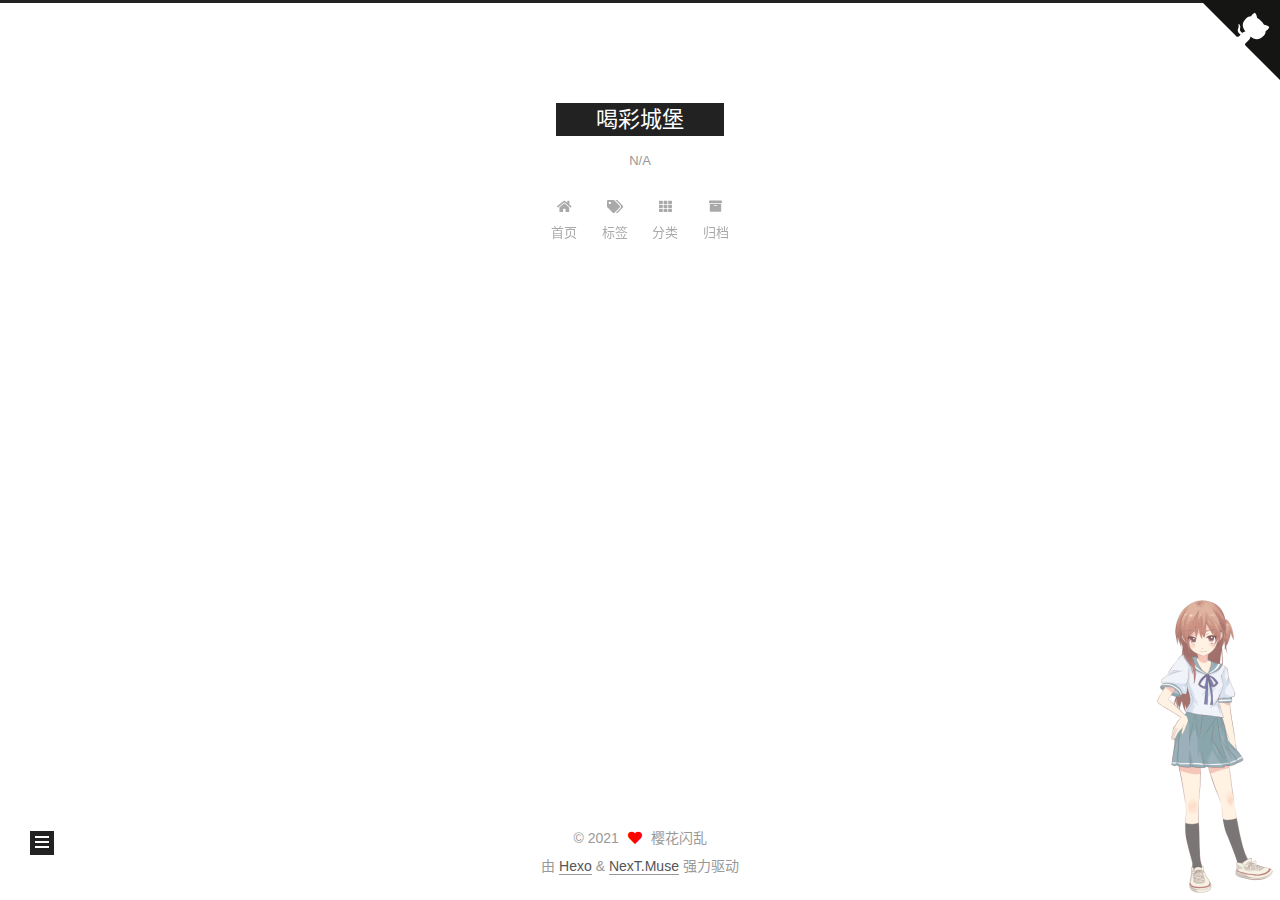
<file: about/index.html>
<!DOCTYPE html>
<html lang="zh-CN">
<head>
  <meta charset="UTF-8">
<meta name="viewport" content="width=device-width, initial-scale=1, maximum-scale=2">
<meta name="theme-color" content="#222">
<meta name="generator" content="Hexo 5.4.0">
  <link rel="apple-touch-icon" sizes="180x180" href="/images/apple-touch-icon.png">
  <link rel="icon" type="image/png" sizes="32x32" href="/images/favicon.ico">
  <link rel="icon" type="image/png" sizes="16x16" href="/images/favicon.ico">
  <link rel="mask-icon" href="/images/logo.png" color="#222">

<link rel="stylesheet" href="/css/main.css">


<link rel="stylesheet" href="/lib/font-awesome/css/all.min.css">

<script id="hexo-configurations">
    var NexT = window.NexT || {};
    var CONFIG = {"hostname":"example.com","root":"/","scheme":"Muse","version":"7.8.0","exturl":false,"sidebar":{"position":"left","display":"post","padding":18,"offset":12,"onmobile":false},"copycode":{"enable":false,"show_result":false,"style":null},"back2top":{"enable":true,"sidebar":false,"scrollpercent":false},"bookmark":{"enable":false,"color":"#222","save":"auto"},"fancybox":false,"mediumzoom":false,"lazyload":false,"pangu":false,"comments":{"style":"tabs","active":null,"storage":true,"lazyload":false,"nav":null},"algolia":{"hits":{"per_page":10},"labels":{"input_placeholder":"Search for Posts","hits_empty":"We didn't find any results for the search: ${query}","hits_stats":"${hits} results found in ${time} ms"}},"localsearch":{"enable":false,"trigger":"auto","top_n_per_article":1,"unescape":false,"preload":false},"motion":{"enable":true,"async":false,"transition":{"post_block":"fadeIn","post_header":"slideDownIn","post_body":"slideDownIn","coll_header":"slideLeftIn","sidebar":"slideUpIn"}}};
  </script>

  <meta name="description" content="Hexo博客">
<meta property="og:type" content="website">
<meta property="og:title" content="喝彩城堡">
<meta property="og:url" content="http://example.com/about/index.html">
<meta property="og:site_name" content="喝彩城堡">
<meta property="og:description" content="Hexo博客">
<meta property="og:locale" content="zh_CN">
<meta property="article:published_time" content="2021-08-04T10:26:43.000Z">
<meta property="article:modified_time" content="2021-08-04T10:29:29.954Z">
<meta property="article:author" content="樱花闪乱">
<meta name="twitter:card" content="summary">

<link rel="canonical" href="http://example.com/about/">


<script id="page-configurations">
  // https://hexo.io/docs/variables.html
  CONFIG.page = {
    sidebar: "",
    isHome : false,
    isPost : false,
    lang   : 'zh-CN'
  };
</script>

  <title>喝彩城堡 | 喝彩城堡
</title>
  






  <noscript>
  <style>
  .use-motion .brand,
  .use-motion .menu-item,
  .sidebar-inner,
  .use-motion .post-block,
  .use-motion .pagination,
  .use-motion .comments,
  .use-motion .post-header,
  .use-motion .post-body,
  .use-motion .collection-header { opacity: initial; }

  .use-motion .site-title,
  .use-motion .site-subtitle {
    opacity: initial;
    top: initial;
  }

  .use-motion .logo-line-before i { left: initial; }
  .use-motion .logo-line-after i { right: initial; }
  </style>
</noscript>

</head>

<body itemscope itemtype="http://schema.org/WebPage">
  <div class="container use-motion">
    <div class="headband"></div>
    <a target="_blank" rel="noopener" href="https://github.com/leesoneke" class="github-corner" aria-label="View source on GitHub"><svg width="80" height="80" viewBox="0 0 250 250" style="fill:#151513; color:#fff; position: absolute; top: 0; border: 0; right: 0;" aria-hidden="true"><path d="M0,0 L115,115 L130,115 L142,142 L250,250 L250,0 Z"></path><path d="M128.3,109.0 C113.8,99.7 119.0,89.6 119.0,89.6 C122.0,82.7 120.5,78.6 120.5,78.6 C119.2,72.0 123.4,76.3 123.4,76.3 C127.3,80.9 125.5,87.3 125.5,87.3 C122.9,97.6 130.6,101.9 134.4,103.2" fill="currentColor" style="transform-origin: 130px 106px;" class="octo-arm"></path><path d="M115.0,115.0 C114.9,115.1 118.7,116.5 119.8,115.4 L133.7,101.6 C136.9,99.2 139.9,98.4 142.2,98.6 C133.8,88.0 127.5,74.4 143.8,58.0 C148.5,53.4 154.0,51.2 159.7,51.0 C160.3,49.4 163.2,43.6 171.4,40.1 C171.4,40.1 176.1,42.5 178.8,56.2 C183.1,58.6 187.2,61.8 190.9,65.4 C194.5,69.0 197.7,73.2 200.1,77.6 C213.8,80.2 216.3,84.9 216.3,84.9 C212.7,93.1 206.9,96.0 205.4,96.6 C205.1,102.4 203.0,107.8 198.3,112.5 C181.9,128.9 168.3,122.5 157.7,114.1 C157.9,116.9 156.7,120.9 152.7,124.9 L141.0,136.5 C139.8,137.7 141.6,141.9 141.8,141.8 Z" fill="currentColor" class="octo-body"></path></svg></a><style>.github-corner:hover .octo-arm{animation:octocat-wave 560ms ease-in-out}@keyframes octocat-wave{0%,100%{transform:rotate(0)}20%,60%{transform:rotate(-25deg)}40%,80%{transform:rotate(10deg)}}@media (max-width:500px){.github-corner:hover .octo-arm{animation:none}.github-corner .octo-arm{animation:octocat-wave 560ms ease-in-out}}</style>

    <header class="header" itemscope itemtype="http://schema.org/WPHeader">
      <div class="header-inner"><div class="site-brand-container">
  <div class="site-nav-toggle">
    <div class="toggle" aria-label="切换导航栏">
      <span class="toggle-line toggle-line-first"></span>
      <span class="toggle-line toggle-line-middle"></span>
      <span class="toggle-line toggle-line-last"></span>
    </div>
  </div>

  <div class="site-meta">

    <a href="/" class="brand" rel="start">
      <span class="logo-line-before"><i></i></span>
      <h1 class="site-title">喝彩城堡</h1>
      <span class="logo-line-after"><i></i></span>
    </a>
      <p class="site-subtitle" itemprop="description">N/A</p>
  </div>

  <div class="site-nav-right">
    <div class="toggle popup-trigger">
    </div>
  </div>
</div>




<nav class="site-nav">
  <ul id="menu" class="main-menu menu">
        <li class="menu-item menu-item-home">

    <a href="/" rel="section"><i class="fa fa-home fa-fw"></i>首页</a>

  </li>
        <li class="menu-item menu-item-tags">

    <a href="/tags/" rel="section"><i class="fa fa-tags fa-fw"></i>标签</a>

  </li>
        <li class="menu-item menu-item-categories">

    <a href="/categories/" rel="section"><i class="fa fa-th fa-fw"></i>分类</a>

  </li>
        <li class="menu-item menu-item-archives">

    <a href="/archives/" rel="section"><i class="fa fa-archive fa-fw"></i>归档</a>

  </li>
  </ul>
</nav>




</div>
    </header>

    
  <div class="back-to-top">
    <i class="fa fa-arrow-up"></i>
    <span>0%</span>
  </div>


    <main class="main">
      <div class="main-inner">
        <div class="content-wrap">
          
  
  

          <div class="content page posts-expand">
            

    
    
    
    <div class="post-block" lang="zh-CN">
      <header class="post-header">

<h1 class="post-title" itemprop="name headline">喝彩城堡
</h1>

<div class="post-meta">
  

</div>

</header>

      
      
      
      <div class="post-body">
          
      </div>
      
      
      
    </div>
    

    
    
    


          </div>
          

<script>
  window.addEventListener('tabs:register', () => {
    let { activeClass } = CONFIG.comments;
    if (CONFIG.comments.storage) {
      activeClass = localStorage.getItem('comments_active') || activeClass;
    }
    if (activeClass) {
      let activeTab = document.querySelector(`a[href="#comment-${activeClass}"]`);
      if (activeTab) {
        activeTab.click();
      }
    }
  });
  if (CONFIG.comments.storage) {
    window.addEventListener('tabs:click', event => {
      if (!event.target.matches('.tabs-comment .tab-content .tab-pane')) return;
      let commentClass = event.target.classList[1];
      localStorage.setItem('comments_active', commentClass);
    });
  }
</script>

        </div>
          
  
  <div class="toggle sidebar-toggle">
    <span class="toggle-line toggle-line-first"></span>
    <span class="toggle-line toggle-line-middle"></span>
    <span class="toggle-line toggle-line-last"></span>
  </div>

  <aside class="sidebar">
    <div class="sidebar-inner">

      <ul class="sidebar-nav motion-element">
        <li class="sidebar-nav-toc">
          文章目录
        </li>
        <li class="sidebar-nav-overview">
          站点概览
        </li>
      </ul>

      <!--noindex-->
      <div class="post-toc-wrap sidebar-panel">
      </div>
      <!--/noindex-->

      <div class="site-overview-wrap sidebar-panel">
        <div class="site-author motion-element" itemprop="author" itemscope itemtype="http://schema.org/Person">
    <img class="site-author-image" itemprop="image" alt="樱花闪乱"
      src="/images/avatar.jpg">
  <p class="site-author-name" itemprop="name">樱花闪乱</p>
  <div class="site-description" itemprop="description">Hexo博客</div>
</div>
<div class="site-state-wrap motion-element">
  <nav class="site-state">
      <div class="site-state-item site-state-posts">
          <a href="/archives/">
        
          <span class="site-state-item-count">3</span>
          <span class="site-state-item-name">日志</span>
        </a>
      </div>
      <div class="site-state-item site-state-categories">
            <a href="/categories/">
          
        <span class="site-state-item-count">1</span>
        <span class="site-state-item-name">分类</span></a>
      </div>
      <div class="site-state-item site-state-tags">
            <a href="/tags/">
          
        <span class="site-state-item-count">2</span>
        <span class="site-state-item-name">标签</span></a>
      </div>
  </nav>
</div>
  <div class="links-of-author motion-element">
      <span class="links-of-author-item">
        <a href="https://github.com/leesoneke" title="GitHub → https:&#x2F;&#x2F;github.com&#x2F;leesoneke" rel="noopener" target="_blank"><i class="fab fa-github fa-fw"></i>GitHub</a>
      </span>
      <span class="links-of-author-item">
        <a href="mailto:leesoneke@gmail.com" title="E-Mail → mailto:leesoneke@gmail.com" rel="noopener" target="_blank"><i class="fa fa-envelope fa-fw"></i>E-Mail</a>
      </span>
      <span class="links-of-author-item">
        <a href="https://t.me/leesoneke" title="Telegram → https:&#x2F;&#x2F;t.me&#x2F;leesoneke" rel="noopener" target="_blank"><i class="fa fa-paper-plane fa-fw"></i>Telegram</a>
      </span>
      <span class="links-of-author-item">
        <a href="https://twitter.com/leesoneke" title="Twitter → https:&#x2F;&#x2F;twitter.com&#x2F;leesoneke" rel="noopener" target="_blank"><i class="fab fa-twitter fa-fw"></i>Twitter</a>
      </span>
      <span class="links-of-author-item">
        <a href="https://www.instagram.com/leesoneke" title="Instagram → https:&#x2F;&#x2F;www.instagram.com&#x2F;leesoneke" rel="noopener" target="_blank"><i class="fab fa-instagram fa-fw"></i>Instagram</a>
      </span>
      <span class="links-of-author-item">
        <a href="https://wpa.qq.com/msgrd?v=3&uin=694913372&site=qq&menu=yes" title="QQ → https:&#x2F;&#x2F;wpa.qq.com&#x2F;msgrd?v&#x3D;3&amp;uin&#x3D;694913372&amp;site&#x3D;qq&amp;menu&#x3D;yes" rel="noopener" target="_blank"><i class="fab fa-qq fa-fw"></i>QQ</a>
      </span>
  </div>



      </div>

    </div>
  </aside>
  <div id="sidebar-dimmer"></div>


      </div>
    </main>

    <footer class="footer">
      <div class="footer-inner">
        

        

<div class="copyright">
  
  &copy; 
  <span itemprop="copyrightYear">2021</span>
  <span class="with-love">
    <i class="fa fa-heart"></i>
  </span>
  <span class="author" itemprop="copyrightHolder">樱花闪乱</span>
</div>
  <div class="powered-by">由 <a href="https://hexo.io/" class="theme-link" rel="noopener" target="_blank">Hexo</a> & <a href="https://muse.theme-next.org/" class="theme-link" rel="noopener" target="_blank">NexT.Muse</a> 强力驱动
  </div>

        








      </div>
    </footer>
  </div>

  
  <script src="/lib/anime.min.js"></script>
  <script src="/lib/velocity/velocity.min.js"></script>
  <script src="/lib/velocity/velocity.ui.min.js"></script>

<script src="/js/utils.js"></script>

<script src="/js/motion.js"></script>


<script src="/js/schemes/muse.js"></script>


<script src="/js/next-boot.js"></script>




  















  

  

<script src="/live2dw/lib/L2Dwidget.min.js?094cbace49a39548bed64abff5988b05"></script><script>L2Dwidget.init({"pluginRootPath":"live2dw/","pluginJsPath":"lib/","pluginModelPath":"assets/","tagMode":false,"debug":false,"model":{"jsonPath":"/live2dw/assets/assets/hibiki.model.json"},"display":{"position":"right","width":140,"height":350},"mobile":{"show":true},"react":{"opacity":0.7},"log":false});</script></body>
</html>
</file>
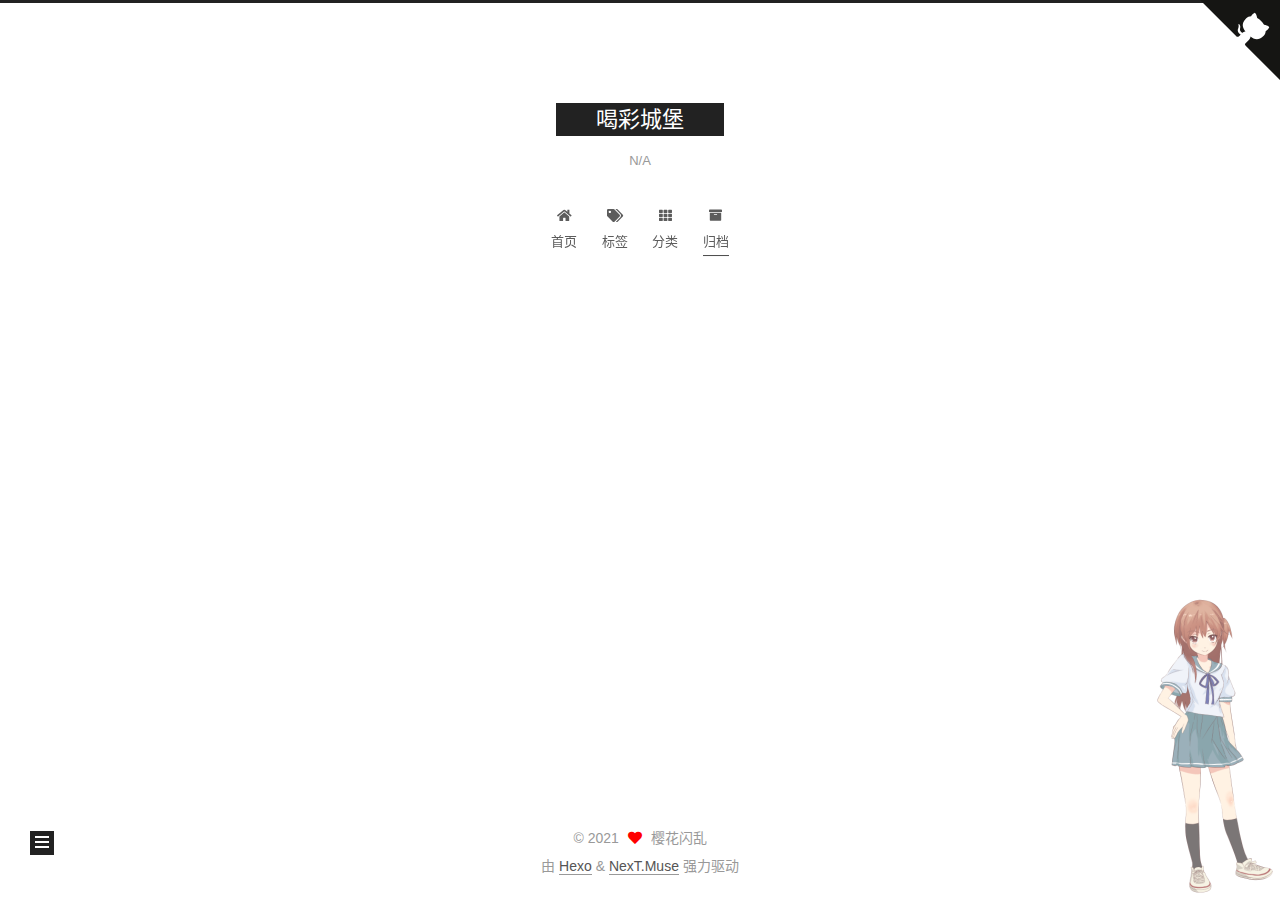
<file: archives/index.html>
<!DOCTYPE html>
<html lang="zh-CN">
<head>
  <meta charset="UTF-8">
<meta name="viewport" content="width=device-width, initial-scale=1, maximum-scale=2">
<meta name="theme-color" content="#222">
<meta name="generator" content="Hexo 5.4.0">
  <link rel="apple-touch-icon" sizes="180x180" href="/images/apple-touch-icon.png">
  <link rel="icon" type="image/png" sizes="32x32" href="/images/favicon.ico">
  <link rel="icon" type="image/png" sizes="16x16" href="/images/favicon.ico">
  <link rel="mask-icon" href="/images/logo.png" color="#222">

<link rel="stylesheet" href="/css/main.css">


<link rel="stylesheet" href="/lib/font-awesome/css/all.min.css">

<script id="hexo-configurations">
    var NexT = window.NexT || {};
    var CONFIG = {"hostname":"example.com","root":"/","scheme":"Muse","version":"7.8.0","exturl":false,"sidebar":{"position":"left","display":"post","padding":18,"offset":12,"onmobile":false},"copycode":{"enable":false,"show_result":false,"style":null},"back2top":{"enable":true,"sidebar":false,"scrollpercent":false},"bookmark":{"enable":false,"color":"#222","save":"auto"},"fancybox":false,"mediumzoom":false,"lazyload":false,"pangu":false,"comments":{"style":"tabs","active":null,"storage":true,"lazyload":false,"nav":null},"algolia":{"hits":{"per_page":10},"labels":{"input_placeholder":"Search for Posts","hits_empty":"We didn't find any results for the search: ${query}","hits_stats":"${hits} results found in ${time} ms"}},"localsearch":{"enable":false,"trigger":"auto","top_n_per_article":1,"unescape":false,"preload":false},"motion":{"enable":true,"async":false,"transition":{"post_block":"fadeIn","post_header":"slideDownIn","post_body":"slideDownIn","coll_header":"slideLeftIn","sidebar":"slideUpIn"}}};
  </script>

  <meta name="description" content="Hexo博客">
<meta property="og:type" content="website">
<meta property="og:title" content="喝彩城堡">
<meta property="og:url" content="http://example.com/archives/index.html">
<meta property="og:site_name" content="喝彩城堡">
<meta property="og:description" content="Hexo博客">
<meta property="og:locale" content="zh_CN">
<meta property="article:author" content="樱花闪乱">
<meta name="twitter:card" content="summary">

<link rel="canonical" href="http://example.com/archives/">


<script id="page-configurations">
  // https://hexo.io/docs/variables.html
  CONFIG.page = {
    sidebar: "",
    isHome : false,
    isPost : false,
    lang   : 'zh-CN'
  };
</script>

  <title>归档 | 喝彩城堡</title>
  






  <noscript>
  <style>
  .use-motion .brand,
  .use-motion .menu-item,
  .sidebar-inner,
  .use-motion .post-block,
  .use-motion .pagination,
  .use-motion .comments,
  .use-motion .post-header,
  .use-motion .post-body,
  .use-motion .collection-header { opacity: initial; }

  .use-motion .site-title,
  .use-motion .site-subtitle {
    opacity: initial;
    top: initial;
  }

  .use-motion .logo-line-before i { left: initial; }
  .use-motion .logo-line-after i { right: initial; }
  </style>
</noscript>

</head>

<body itemscope itemtype="http://schema.org/WebPage">
  <div class="container use-motion">
    <div class="headband"></div>
    <a target="_blank" rel="noopener" href="https://github.com/leesoneke" class="github-corner" aria-label="View source on GitHub"><svg width="80" height="80" viewBox="0 0 250 250" style="fill:#151513; color:#fff; position: absolute; top: 0; border: 0; right: 0;" aria-hidden="true"><path d="M0,0 L115,115 L130,115 L142,142 L250,250 L250,0 Z"></path><path d="M128.3,109.0 C113.8,99.7 119.0,89.6 119.0,89.6 C122.0,82.7 120.5,78.6 120.5,78.6 C119.2,72.0 123.4,76.3 123.4,76.3 C127.3,80.9 125.5,87.3 125.5,87.3 C122.9,97.6 130.6,101.9 134.4,103.2" fill="currentColor" style="transform-origin: 130px 106px;" class="octo-arm"></path><path d="M115.0,115.0 C114.9,115.1 118.7,116.5 119.8,115.4 L133.7,101.6 C136.9,99.2 139.9,98.4 142.2,98.6 C133.8,88.0 127.5,74.4 143.8,58.0 C148.5,53.4 154.0,51.2 159.7,51.0 C160.3,49.4 163.2,43.6 171.4,40.1 C171.4,40.1 176.1,42.5 178.8,56.2 C183.1,58.6 187.2,61.8 190.9,65.4 C194.5,69.0 197.7,73.2 200.1,77.6 C213.8,80.2 216.3,84.9 216.3,84.9 C212.7,93.1 206.9,96.0 205.4,96.6 C205.1,102.4 203.0,107.8 198.3,112.5 C181.9,128.9 168.3,122.5 157.7,114.1 C157.9,116.9 156.7,120.9 152.7,124.9 L141.0,136.5 C139.8,137.7 141.6,141.9 141.8,141.8 Z" fill="currentColor" class="octo-body"></path></svg></a><style>.github-corner:hover .octo-arm{animation:octocat-wave 560ms ease-in-out}@keyframes octocat-wave{0%,100%{transform:rotate(0)}20%,60%{transform:rotate(-25deg)}40%,80%{transform:rotate(10deg)}}@media (max-width:500px){.github-corner:hover .octo-arm{animation:none}.github-corner .octo-arm{animation:octocat-wave 560ms ease-in-out}}</style>

    <header class="header" itemscope itemtype="http://schema.org/WPHeader">
      <div class="header-inner"><div class="site-brand-container">
  <div class="site-nav-toggle">
    <div class="toggle" aria-label="切换导航栏">
      <span class="toggle-line toggle-line-first"></span>
      <span class="toggle-line toggle-line-middle"></span>
      <span class="toggle-line toggle-line-last"></span>
    </div>
  </div>

  <div class="site-meta">

    <a href="/" class="brand" rel="start">
      <span class="logo-line-before"><i></i></span>
      <h1 class="site-title">喝彩城堡</h1>
      <span class="logo-line-after"><i></i></span>
    </a>
      <p class="site-subtitle" itemprop="description">N/A</p>
  </div>

  <div class="site-nav-right">
    <div class="toggle popup-trigger">
    </div>
  </div>
</div>




<nav class="site-nav">
  <ul id="menu" class="main-menu menu">
        <li class="menu-item menu-item-home">

    <a href="/" rel="section"><i class="fa fa-home fa-fw"></i>首页</a>

  </li>
        <li class="menu-item menu-item-tags">

    <a href="/tags/" rel="section"><i class="fa fa-tags fa-fw"></i>标签</a>

  </li>
        <li class="menu-item menu-item-categories">

    <a href="/categories/" rel="section"><i class="fa fa-th fa-fw"></i>分类</a>

  </li>
        <li class="menu-item menu-item-archives">

    <a href="/archives/" rel="section"><i class="fa fa-archive fa-fw"></i>归档</a>

  </li>
  </ul>
</nav>




</div>
    </header>

    
  <div class="back-to-top">
    <i class="fa fa-arrow-up"></i>
    <span>0%</span>
  </div>


    <main class="main">
      <div class="main-inner">
        <div class="content-wrap">
          

          <div class="content archive">
            

  
  
  
  <div class="post-block">
    <div class="posts-collapse">
      <div class="collection-title">
        <span class="collection-header">嗯..! 目前共计 3 篇日志。 继续努力。</span>
      </div>

      
    <div class="collection-year">
      <span class="collection-header">2021</span>
    </div>

  <article itemscope itemtype="http://schema.org/Article">
    <header class="post-header">

      <div class="post-meta">
        <time itemprop="dateCreated"
              datetime="2021-08-04T09:55:15+08:00"
              content="2021-08-04">
          08-04
        </time>
      </div>

      <div class="post-title">
          <a class="post-title-link" href="/2021/08/04/Markdown%E8%B6%85%E9%93%BE%E6%8E%A5/" itemprop="url">
            <span itemprop="name">Markdown插入链接</span>
          </a>
      </div>

    </header>
  </article>

  <article itemscope itemtype="http://schema.org/Article">
    <header class="post-header">

      <div class="post-meta">
        <time itemprop="dateCreated"
              datetime="2021-08-04T09:06:09+08:00"
              content="2021-08-04">
          08-04
        </time>
      </div>

      <div class="post-title">
          <a class="post-title-link" href="/2021/08/04/Markdown%E5%9F%BA%E6%9C%AC%E8%AF%AD%E6%B3%95/" itemprop="url">
            <span itemprop="name">Markdown基本语法</span>
          </a>
      </div>

    </header>
  </article>

  <article itemscope itemtype="http://schema.org/Article">
    <header class="post-header">

      <div class="post-meta">
        <time itemprop="dateCreated"
              datetime="2021-06-23T13:38:24+08:00"
              content="2021-06-23">
          06-23
        </time>
      </div>

      <div class="post-title">
          <a class="post-title-link" href="/2021/06/23/hello-world/" itemprop="url">
            <span itemprop="name">Hello World</span>
          </a>
      </div>

    </header>
  </article>


    </div>
  </div>
  
  
  

  



          </div>
          

<script>
  window.addEventListener('tabs:register', () => {
    let { activeClass } = CONFIG.comments;
    if (CONFIG.comments.storage) {
      activeClass = localStorage.getItem('comments_active') || activeClass;
    }
    if (activeClass) {
      let activeTab = document.querySelector(`a[href="#comment-${activeClass}"]`);
      if (activeTab) {
        activeTab.click();
      }
    }
  });
  if (CONFIG.comments.storage) {
    window.addEventListener('tabs:click', event => {
      if (!event.target.matches('.tabs-comment .tab-content .tab-pane')) return;
      let commentClass = event.target.classList[1];
      localStorage.setItem('comments_active', commentClass);
    });
  }
</script>

        </div>
          
  
  <div class="toggle sidebar-toggle">
    <span class="toggle-line toggle-line-first"></span>
    <span class="toggle-line toggle-line-middle"></span>
    <span class="toggle-line toggle-line-last"></span>
  </div>

  <aside class="sidebar">
    <div class="sidebar-inner">

      <ul class="sidebar-nav motion-element">
        <li class="sidebar-nav-toc">
          文章目录
        </li>
        <li class="sidebar-nav-overview">
          站点概览
        </li>
      </ul>

      <!--noindex-->
      <div class="post-toc-wrap sidebar-panel">
      </div>
      <!--/noindex-->

      <div class="site-overview-wrap sidebar-panel">
        <div class="site-author motion-element" itemprop="author" itemscope itemtype="http://schema.org/Person">
    <img class="site-author-image" itemprop="image" alt="樱花闪乱"
      src="/images/avatar.jpg">
  <p class="site-author-name" itemprop="name">樱花闪乱</p>
  <div class="site-description" itemprop="description">Hexo博客</div>
</div>
<div class="site-state-wrap motion-element">
  <nav class="site-state">
      <div class="site-state-item site-state-posts">
          <a href="/archives/">
        
          <span class="site-state-item-count">3</span>
          <span class="site-state-item-name">日志</span>
        </a>
      </div>
      <div class="site-state-item site-state-categories">
            <a href="/categories/">
          
        <span class="site-state-item-count">1</span>
        <span class="site-state-item-name">分类</span></a>
      </div>
      <div class="site-state-item site-state-tags">
            <a href="/tags/">
          
        <span class="site-state-item-count">2</span>
        <span class="site-state-item-name">标签</span></a>
      </div>
  </nav>
</div>
  <div class="links-of-author motion-element">
      <span class="links-of-author-item">
        <a href="https://github.com/leesoneke" title="GitHub → https:&#x2F;&#x2F;github.com&#x2F;leesoneke" rel="noopener" target="_blank"><i class="fab fa-github fa-fw"></i>GitHub</a>
      </span>
      <span class="links-of-author-item">
        <a href="mailto:leesoneke@gmail.com" title="E-Mail → mailto:leesoneke@gmail.com" rel="noopener" target="_blank"><i class="fa fa-envelope fa-fw"></i>E-Mail</a>
      </span>
      <span class="links-of-author-item">
        <a href="https://t.me/leesoneke" title="Telegram → https:&#x2F;&#x2F;t.me&#x2F;leesoneke" rel="noopener" target="_blank"><i class="fa fa-paper-plane fa-fw"></i>Telegram</a>
      </span>
      <span class="links-of-author-item">
        <a href="https://twitter.com/leesoneke" title="Twitter → https:&#x2F;&#x2F;twitter.com&#x2F;leesoneke" rel="noopener" target="_blank"><i class="fab fa-twitter fa-fw"></i>Twitter</a>
      </span>
      <span class="links-of-author-item">
        <a href="https://www.instagram.com/leesoneke" title="Instagram → https:&#x2F;&#x2F;www.instagram.com&#x2F;leesoneke" rel="noopener" target="_blank"><i class="fab fa-instagram fa-fw"></i>Instagram</a>
      </span>
      <span class="links-of-author-item">
        <a href="https://wpa.qq.com/msgrd?v=3&uin=694913372&site=qq&menu=yes" title="QQ → https:&#x2F;&#x2F;wpa.qq.com&#x2F;msgrd?v&#x3D;3&amp;uin&#x3D;694913372&amp;site&#x3D;qq&amp;menu&#x3D;yes" rel="noopener" target="_blank"><i class="fab fa-qq fa-fw"></i>QQ</a>
      </span>
  </div>



      </div>

    </div>
  </aside>
  <div id="sidebar-dimmer"></div>


      </div>
    </main>

    <footer class="footer">
      <div class="footer-inner">
        

        

<div class="copyright">
  
  &copy; 
  <span itemprop="copyrightYear">2021</span>
  <span class="with-love">
    <i class="fa fa-heart"></i>
  </span>
  <span class="author" itemprop="copyrightHolder">樱花闪乱</span>
</div>
  <div class="powered-by">由 <a href="https://hexo.io/" class="theme-link" rel="noopener" target="_blank">Hexo</a> & <a href="https://muse.theme-next.org/" class="theme-link" rel="noopener" target="_blank">NexT.Muse</a> 强力驱动
  </div>

        








      </div>
    </footer>
  </div>

  
  <script src="/lib/anime.min.js"></script>
  <script src="/lib/velocity/velocity.min.js"></script>
  <script src="/lib/velocity/velocity.ui.min.js"></script>

<script src="/js/utils.js"></script>

<script src="/js/motion.js"></script>


<script src="/js/schemes/muse.js"></script>


<script src="/js/next-boot.js"></script>




  















  

  

<script src="/live2dw/lib/L2Dwidget.min.js?094cbace49a39548bed64abff5988b05"></script><script>L2Dwidget.init({"pluginRootPath":"live2dw/","pluginJsPath":"lib/","pluginModelPath":"assets/","tagMode":false,"debug":false,"model":{"jsonPath":"/live2dw/assets/assets/hibiki.model.json"},"display":{"position":"right","width":140,"height":350},"mobile":{"show":true},"react":{"opacity":0.7},"log":false});</script></body>
</html>
</file>
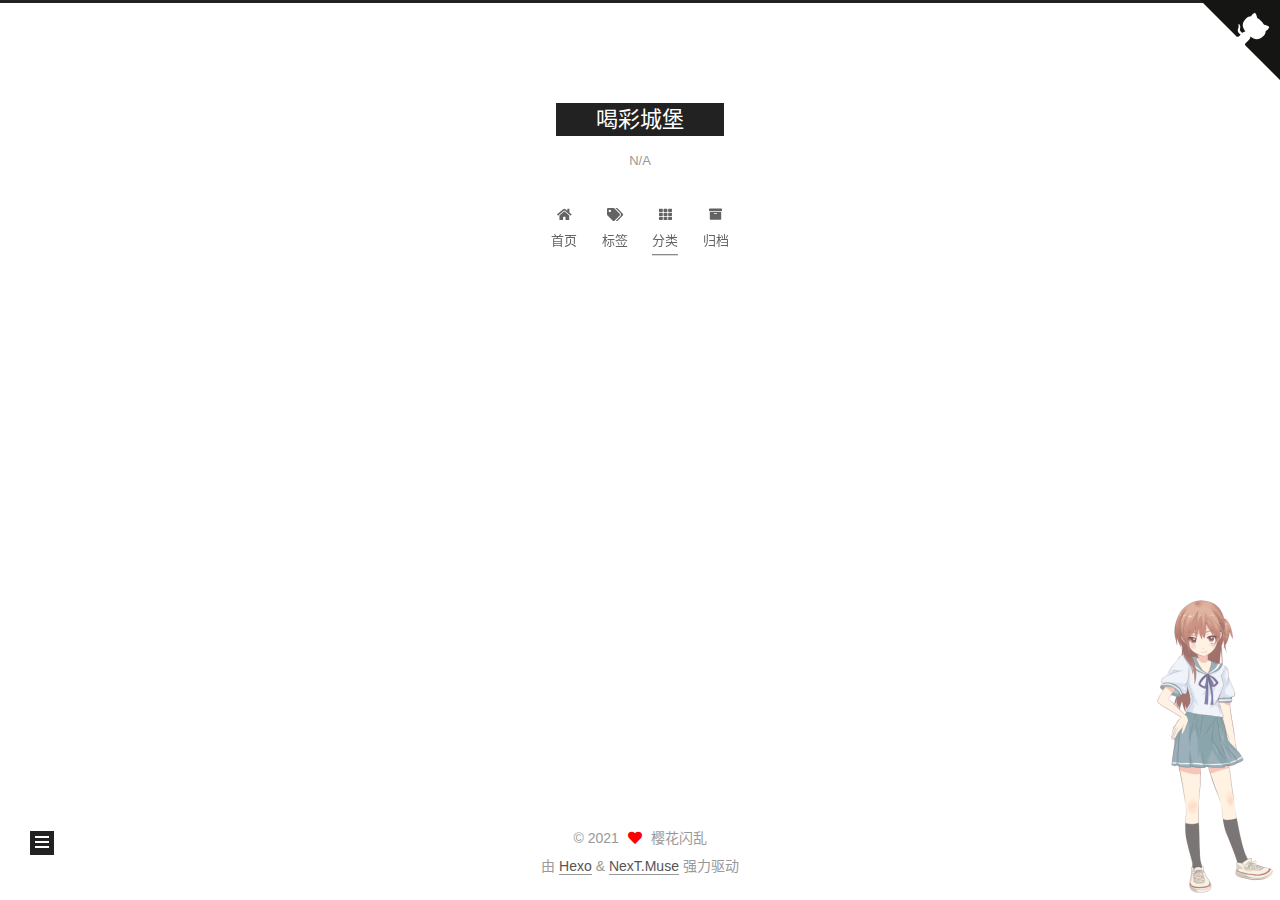
<file: categories/index.html>
<!DOCTYPE html>
<html lang="zh-CN">
<head>
  <meta charset="UTF-8">
<meta name="viewport" content="width=device-width, initial-scale=1, maximum-scale=2">
<meta name="theme-color" content="#222">
<meta name="generator" content="Hexo 5.4.0">
  <link rel="apple-touch-icon" sizes="180x180" href="/images/apple-touch-icon.png">
  <link rel="icon" type="image/png" sizes="32x32" href="/images/favicon.ico">
  <link rel="icon" type="image/png" sizes="16x16" href="/images/favicon.ico">
  <link rel="mask-icon" href="/images/logo.png" color="#222">

<link rel="stylesheet" href="/css/main.css">


<link rel="stylesheet" href="/lib/font-awesome/css/all.min.css">

<script id="hexo-configurations">
    var NexT = window.NexT || {};
    var CONFIG = {"hostname":"example.com","root":"/","scheme":"Muse","version":"7.8.0","exturl":false,"sidebar":{"position":"left","display":"post","padding":18,"offset":12,"onmobile":false},"copycode":{"enable":false,"show_result":false,"style":null},"back2top":{"enable":true,"sidebar":false,"scrollpercent":false},"bookmark":{"enable":false,"color":"#222","save":"auto"},"fancybox":false,"mediumzoom":false,"lazyload":false,"pangu":false,"comments":{"style":"tabs","active":null,"storage":true,"lazyload":false,"nav":null},"algolia":{"hits":{"per_page":10},"labels":{"input_placeholder":"Search for Posts","hits_empty":"We didn't find any results for the search: ${query}","hits_stats":"${hits} results found in ${time} ms"}},"localsearch":{"enable":false,"trigger":"auto","top_n_per_article":1,"unescape":false,"preload":false},"motion":{"enable":true,"async":false,"transition":{"post_block":"fadeIn","post_header":"slideDownIn","post_body":"slideDownIn","coll_header":"slideLeftIn","sidebar":"slideUpIn"}}};
  </script>

  <meta name="description" content="Hexo博客">
<meta property="og:type" content="website">
<meta property="og:title" content="分类">
<meta property="og:url" content="http://example.com/categories/index.html">
<meta property="og:site_name" content="喝彩城堡">
<meta property="og:description" content="Hexo博客">
<meta property="og:locale" content="zh_CN">
<meta property="article:published_time" content="2021-08-04T00:11:20.000Z">
<meta property="article:modified_time" content="2021-08-04T00:12:22.879Z">
<meta property="article:author" content="樱花闪乱">
<meta name="twitter:card" content="summary">

<link rel="canonical" href="http://example.com/categories/">


<script id="page-configurations">
  // https://hexo.io/docs/variables.html
  CONFIG.page = {
    sidebar: "",
    isHome : false,
    isPost : false,
    lang   : 'zh-CN'
  };
</script>

  <title>分类 | 喝彩城堡
</title>
  






  <noscript>
  <style>
  .use-motion .brand,
  .use-motion .menu-item,
  .sidebar-inner,
  .use-motion .post-block,
  .use-motion .pagination,
  .use-motion .comments,
  .use-motion .post-header,
  .use-motion .post-body,
  .use-motion .collection-header { opacity: initial; }

  .use-motion .site-title,
  .use-motion .site-subtitle {
    opacity: initial;
    top: initial;
  }

  .use-motion .logo-line-before i { left: initial; }
  .use-motion .logo-line-after i { right: initial; }
  </style>
</noscript>

</head>

<body itemscope itemtype="http://schema.org/WebPage">
  <div class="container use-motion">
    <div class="headband"></div>
    <a target="_blank" rel="noopener" href="https://github.com/leesoneke" class="github-corner" aria-label="View source on GitHub"><svg width="80" height="80" viewBox="0 0 250 250" style="fill:#151513; color:#fff; position: absolute; top: 0; border: 0; right: 0;" aria-hidden="true"><path d="M0,0 L115,115 L130,115 L142,142 L250,250 L250,0 Z"></path><path d="M128.3,109.0 C113.8,99.7 119.0,89.6 119.0,89.6 C122.0,82.7 120.5,78.6 120.5,78.6 C119.2,72.0 123.4,76.3 123.4,76.3 C127.3,80.9 125.5,87.3 125.5,87.3 C122.9,97.6 130.6,101.9 134.4,103.2" fill="currentColor" style="transform-origin: 130px 106px;" class="octo-arm"></path><path d="M115.0,115.0 C114.9,115.1 118.7,116.5 119.8,115.4 L133.7,101.6 C136.9,99.2 139.9,98.4 142.2,98.6 C133.8,88.0 127.5,74.4 143.8,58.0 C148.5,53.4 154.0,51.2 159.7,51.0 C160.3,49.4 163.2,43.6 171.4,40.1 C171.4,40.1 176.1,42.5 178.8,56.2 C183.1,58.6 187.2,61.8 190.9,65.4 C194.5,69.0 197.7,73.2 200.1,77.6 C213.8,80.2 216.3,84.9 216.3,84.9 C212.7,93.1 206.9,96.0 205.4,96.6 C205.1,102.4 203.0,107.8 198.3,112.5 C181.9,128.9 168.3,122.5 157.7,114.1 C157.9,116.9 156.7,120.9 152.7,124.9 L141.0,136.5 C139.8,137.7 141.6,141.9 141.8,141.8 Z" fill="currentColor" class="octo-body"></path></svg></a><style>.github-corner:hover .octo-arm{animation:octocat-wave 560ms ease-in-out}@keyframes octocat-wave{0%,100%{transform:rotate(0)}20%,60%{transform:rotate(-25deg)}40%,80%{transform:rotate(10deg)}}@media (max-width:500px){.github-corner:hover .octo-arm{animation:none}.github-corner .octo-arm{animation:octocat-wave 560ms ease-in-out}}</style>

    <header class="header" itemscope itemtype="http://schema.org/WPHeader">
      <div class="header-inner"><div class="site-brand-container">
  <div class="site-nav-toggle">
    <div class="toggle" aria-label="切换导航栏">
      <span class="toggle-line toggle-line-first"></span>
      <span class="toggle-line toggle-line-middle"></span>
      <span class="toggle-line toggle-line-last"></span>
    </div>
  </div>

  <div class="site-meta">

    <a href="/" class="brand" rel="start">
      <span class="logo-line-before"><i></i></span>
      <h1 class="site-title">喝彩城堡</h1>
      <span class="logo-line-after"><i></i></span>
    </a>
      <p class="site-subtitle" itemprop="description">N/A</p>
  </div>

  <div class="site-nav-right">
    <div class="toggle popup-trigger">
    </div>
  </div>
</div>




<nav class="site-nav">
  <ul id="menu" class="main-menu menu">
        <li class="menu-item menu-item-home">

    <a href="/" rel="section"><i class="fa fa-home fa-fw"></i>首页</a>

  </li>
        <li class="menu-item menu-item-tags">

    <a href="/tags/" rel="section"><i class="fa fa-tags fa-fw"></i>标签</a>

  </li>
        <li class="menu-item menu-item-categories">

    <a href="/categories/" rel="section"><i class="fa fa-th fa-fw"></i>分类</a>

  </li>
        <li class="menu-item menu-item-archives">

    <a href="/archives/" rel="section"><i class="fa fa-archive fa-fw"></i>归档</a>

  </li>
  </ul>
</nav>




</div>
    </header>

    
  <div class="back-to-top">
    <i class="fa fa-arrow-up"></i>
    <span>0%</span>
  </div>


    <main class="main">
      <div class="main-inner">
        <div class="content-wrap">
          
  
  

          <div class="content page posts-expand">
            

    
    
    
    <div class="post-block" lang="zh-CN">
      <header class="post-header">

<h1 class="post-title" itemprop="name headline">分类
</h1>

<div class="post-meta">
  

</div>

</header>

      
      
      
      <div class="post-body">
          <div class="category-all-page">
            <div class="category-all-title">
              目前共计 1 个分类
            </div>
            <div class="category-all">
              <ul class="category-list"><li class="category-list-item"><a class="category-list-link" href="/categories/Markdown/">Markdown</a><span class="category-list-count">2</span></li></ul>
            </div>
          </div>
        
      </div>
      
      
      
    </div>
    

    
    
    


          </div>
          

<script>
  window.addEventListener('tabs:register', () => {
    let { activeClass } = CONFIG.comments;
    if (CONFIG.comments.storage) {
      activeClass = localStorage.getItem('comments_active') || activeClass;
    }
    if (activeClass) {
      let activeTab = document.querySelector(`a[href="#comment-${activeClass}"]`);
      if (activeTab) {
        activeTab.click();
      }
    }
  });
  if (CONFIG.comments.storage) {
    window.addEventListener('tabs:click', event => {
      if (!event.target.matches('.tabs-comment .tab-content .tab-pane')) return;
      let commentClass = event.target.classList[1];
      localStorage.setItem('comments_active', commentClass);
    });
  }
</script>

        </div>
          
  
  <div class="toggle sidebar-toggle">
    <span class="toggle-line toggle-line-first"></span>
    <span class="toggle-line toggle-line-middle"></span>
    <span class="toggle-line toggle-line-last"></span>
  </div>

  <aside class="sidebar">
    <div class="sidebar-inner">

      <ul class="sidebar-nav motion-element">
        <li class="sidebar-nav-toc">
          文章目录
        </li>
        <li class="sidebar-nav-overview">
          站点概览
        </li>
      </ul>

      <!--noindex-->
      <div class="post-toc-wrap sidebar-panel">
      </div>
      <!--/noindex-->

      <div class="site-overview-wrap sidebar-panel">
        <div class="site-author motion-element" itemprop="author" itemscope itemtype="http://schema.org/Person">
    <img class="site-author-image" itemprop="image" alt="樱花闪乱"
      src="/images/avatar.jpg">
  <p class="site-author-name" itemprop="name">樱花闪乱</p>
  <div class="site-description" itemprop="description">Hexo博客</div>
</div>
<div class="site-state-wrap motion-element">
  <nav class="site-state">
      <div class="site-state-item site-state-posts">
          <a href="/archives/">
        
          <span class="site-state-item-count">3</span>
          <span class="site-state-item-name">日志</span>
        </a>
      </div>
      <div class="site-state-item site-state-categories">
            <a href="/categories/">
          
        <span class="site-state-item-count">1</span>
        <span class="site-state-item-name">分类</span></a>
      </div>
      <div class="site-state-item site-state-tags">
            <a href="/tags/">
          
        <span class="site-state-item-count">2</span>
        <span class="site-state-item-name">标签</span></a>
      </div>
  </nav>
</div>
  <div class="links-of-author motion-element">
      <span class="links-of-author-item">
        <a href="https://github.com/leesoneke" title="GitHub → https:&#x2F;&#x2F;github.com&#x2F;leesoneke" rel="noopener" target="_blank"><i class="fab fa-github fa-fw"></i>GitHub</a>
      </span>
      <span class="links-of-author-item">
        <a href="mailto:leesoneke@gmail.com" title="E-Mail → mailto:leesoneke@gmail.com" rel="noopener" target="_blank"><i class="fa fa-envelope fa-fw"></i>E-Mail</a>
      </span>
      <span class="links-of-author-item">
        <a href="https://t.me/leesoneke" title="Telegram → https:&#x2F;&#x2F;t.me&#x2F;leesoneke" rel="noopener" target="_blank"><i class="fa fa-paper-plane fa-fw"></i>Telegram</a>
      </span>
      <span class="links-of-author-item">
        <a href="https://twitter.com/leesoneke" title="Twitter → https:&#x2F;&#x2F;twitter.com&#x2F;leesoneke" rel="noopener" target="_blank"><i class="fab fa-twitter fa-fw"></i>Twitter</a>
      </span>
      <span class="links-of-author-item">
        <a href="https://www.instagram.com/leesoneke" title="Instagram → https:&#x2F;&#x2F;www.instagram.com&#x2F;leesoneke" rel="noopener" target="_blank"><i class="fab fa-instagram fa-fw"></i>Instagram</a>
      </span>
      <span class="links-of-author-item">
        <a href="https://wpa.qq.com/msgrd?v=3&uin=694913372&site=qq&menu=yes" title="QQ → https:&#x2F;&#x2F;wpa.qq.com&#x2F;msgrd?v&#x3D;3&amp;uin&#x3D;694913372&amp;site&#x3D;qq&amp;menu&#x3D;yes" rel="noopener" target="_blank"><i class="fab fa-qq fa-fw"></i>QQ</a>
      </span>
  </div>



      </div>

    </div>
  </aside>
  <div id="sidebar-dimmer"></div>


      </div>
    </main>

    <footer class="footer">
      <div class="footer-inner">
        

        

<div class="copyright">
  
  &copy; 
  <span itemprop="copyrightYear">2021</span>
  <span class="with-love">
    <i class="fa fa-heart"></i>
  </span>
  <span class="author" itemprop="copyrightHolder">樱花闪乱</span>
</div>
  <div class="powered-by">由 <a href="https://hexo.io/" class="theme-link" rel="noopener" target="_blank">Hexo</a> & <a href="https://muse.theme-next.org/" class="theme-link" rel="noopener" target="_blank">NexT.Muse</a> 强力驱动
  </div>

        








      </div>
    </footer>
  </div>

  
  <script src="/lib/anime.min.js"></script>
  <script src="/lib/velocity/velocity.min.js"></script>
  <script src="/lib/velocity/velocity.ui.min.js"></script>

<script src="/js/utils.js"></script>

<script src="/js/motion.js"></script>


<script src="/js/schemes/muse.js"></script>


<script src="/js/next-boot.js"></script>




  















  

  

<script src="/live2dw/lib/L2Dwidget.min.js?094cbace49a39548bed64abff5988b05"></script><script>L2Dwidget.init({"pluginRootPath":"live2dw/","pluginJsPath":"lib/","pluginModelPath":"assets/","tagMode":false,"debug":false,"model":{"jsonPath":"/live2dw/assets/assets/hibiki.model.json"},"display":{"position":"right","width":140,"height":350},"mobile":{"show":true},"react":{"opacity":0.7},"log":false});</script></body>
</html>
</file>
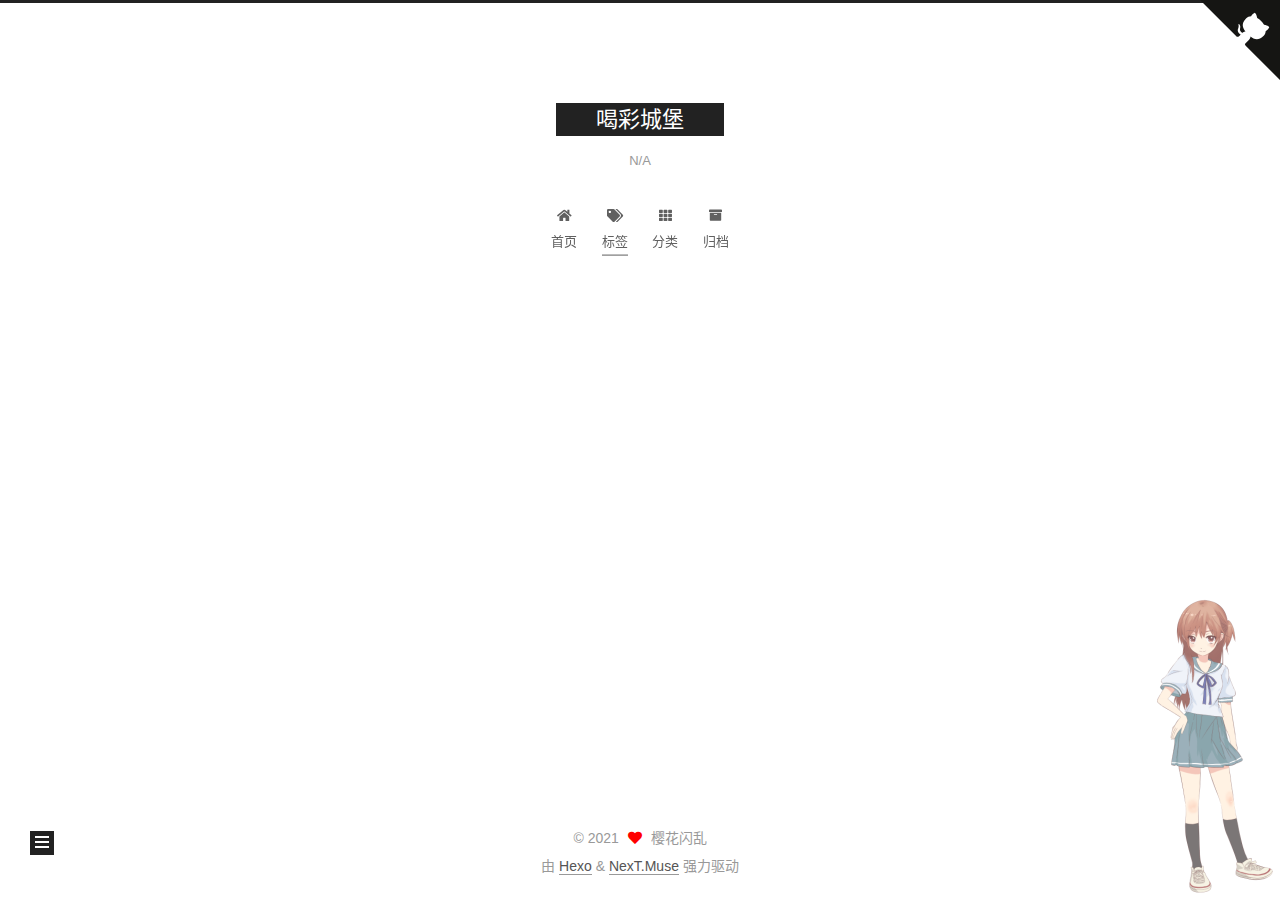
<file: tags/index.html>
<!DOCTYPE html>
<html lang="zh-CN">
<head>
  <meta charset="UTF-8">
<meta name="viewport" content="width=device-width, initial-scale=1, maximum-scale=2">
<meta name="theme-color" content="#222">
<meta name="generator" content="Hexo 5.4.0">
  <link rel="apple-touch-icon" sizes="180x180" href="/images/apple-touch-icon.png">
  <link rel="icon" type="image/png" sizes="32x32" href="/images/favicon.ico">
  <link rel="icon" type="image/png" sizes="16x16" href="/images/favicon.ico">
  <link rel="mask-icon" href="/images/logo.png" color="#222">

<link rel="stylesheet" href="/css/main.css">


<link rel="stylesheet" href="/lib/font-awesome/css/all.min.css">

<script id="hexo-configurations">
    var NexT = window.NexT || {};
    var CONFIG = {"hostname":"example.com","root":"/","scheme":"Muse","version":"7.8.0","exturl":false,"sidebar":{"position":"left","display":"post","padding":18,"offset":12,"onmobile":false},"copycode":{"enable":false,"show_result":false,"style":null},"back2top":{"enable":true,"sidebar":false,"scrollpercent":false},"bookmark":{"enable":false,"color":"#222","save":"auto"},"fancybox":false,"mediumzoom":false,"lazyload":false,"pangu":false,"comments":{"style":"tabs","active":null,"storage":true,"lazyload":false,"nav":null},"algolia":{"hits":{"per_page":10},"labels":{"input_placeholder":"Search for Posts","hits_empty":"We didn't find any results for the search: ${query}","hits_stats":"${hits} results found in ${time} ms"}},"localsearch":{"enable":false,"trigger":"auto","top_n_per_article":1,"unescape":false,"preload":false},"motion":{"enable":true,"async":false,"transition":{"post_block":"fadeIn","post_header":"slideDownIn","post_body":"slideDownIn","coll_header":"slideLeftIn","sidebar":"slideUpIn"}}};
  </script>

  <meta name="description" content="Hexo博客">
<meta property="og:type" content="website">
<meta property="og:title" content="标签">
<meta property="og:url" content="http://example.com/tags/index.html">
<meta property="og:site_name" content="喝彩城堡">
<meta property="og:description" content="Hexo博客">
<meta property="og:locale" content="zh_CN">
<meta property="article:published_time" content="2021-08-04T00:01:17.000Z">
<meta property="article:modified_time" content="2021-08-04T00:06:16.849Z">
<meta property="article:author" content="樱花闪乱">
<meta name="twitter:card" content="summary">

<link rel="canonical" href="http://example.com/tags/">


<script id="page-configurations">
  // https://hexo.io/docs/variables.html
  CONFIG.page = {
    sidebar: "",
    isHome : false,
    isPost : false,
    lang   : 'zh-CN'
  };
</script>

  <title>标签 | 喝彩城堡
</title>
  






  <noscript>
  <style>
  .use-motion .brand,
  .use-motion .menu-item,
  .sidebar-inner,
  .use-motion .post-block,
  .use-motion .pagination,
  .use-motion .comments,
  .use-motion .post-header,
  .use-motion .post-body,
  .use-motion .collection-header { opacity: initial; }

  .use-motion .site-title,
  .use-motion .site-subtitle {
    opacity: initial;
    top: initial;
  }

  .use-motion .logo-line-before i { left: initial; }
  .use-motion .logo-line-after i { right: initial; }
  </style>
</noscript>

</head>

<body itemscope itemtype="http://schema.org/WebPage">
  <div class="container use-motion">
    <div class="headband"></div>
    <a target="_blank" rel="noopener" href="https://github.com/leesoneke" class="github-corner" aria-label="View source on GitHub"><svg width="80" height="80" viewBox="0 0 250 250" style="fill:#151513; color:#fff; position: absolute; top: 0; border: 0; right: 0;" aria-hidden="true"><path d="M0,0 L115,115 L130,115 L142,142 L250,250 L250,0 Z"></path><path d="M128.3,109.0 C113.8,99.7 119.0,89.6 119.0,89.6 C122.0,82.7 120.5,78.6 120.5,78.6 C119.2,72.0 123.4,76.3 123.4,76.3 C127.3,80.9 125.5,87.3 125.5,87.3 C122.9,97.6 130.6,101.9 134.4,103.2" fill="currentColor" style="transform-origin: 130px 106px;" class="octo-arm"></path><path d="M115.0,115.0 C114.9,115.1 118.7,116.5 119.8,115.4 L133.7,101.6 C136.9,99.2 139.9,98.4 142.2,98.6 C133.8,88.0 127.5,74.4 143.8,58.0 C148.5,53.4 154.0,51.2 159.7,51.0 C160.3,49.4 163.2,43.6 171.4,40.1 C171.4,40.1 176.1,42.5 178.8,56.2 C183.1,58.6 187.2,61.8 190.9,65.4 C194.5,69.0 197.7,73.2 200.1,77.6 C213.8,80.2 216.3,84.9 216.3,84.9 C212.7,93.1 206.9,96.0 205.4,96.6 C205.1,102.4 203.0,107.8 198.3,112.5 C181.9,128.9 168.3,122.5 157.7,114.1 C157.9,116.9 156.7,120.9 152.7,124.9 L141.0,136.5 C139.8,137.7 141.6,141.9 141.8,141.8 Z" fill="currentColor" class="octo-body"></path></svg></a><style>.github-corner:hover .octo-arm{animation:octocat-wave 560ms ease-in-out}@keyframes octocat-wave{0%,100%{transform:rotate(0)}20%,60%{transform:rotate(-25deg)}40%,80%{transform:rotate(10deg)}}@media (max-width:500px){.github-corner:hover .octo-arm{animation:none}.github-corner .octo-arm{animation:octocat-wave 560ms ease-in-out}}</style>

    <header class="header" itemscope itemtype="http://schema.org/WPHeader">
      <div class="header-inner"><div class="site-brand-container">
  <div class="site-nav-toggle">
    <div class="toggle" aria-label="切换导航栏">
      <span class="toggle-line toggle-line-first"></span>
      <span class="toggle-line toggle-line-middle"></span>
      <span class="toggle-line toggle-line-last"></span>
    </div>
  </div>

  <div class="site-meta">

    <a href="/" class="brand" rel="start">
      <span class="logo-line-before"><i></i></span>
      <h1 class="site-title">喝彩城堡</h1>
      <span class="logo-line-after"><i></i></span>
    </a>
      <p class="site-subtitle" itemprop="description">N/A</p>
  </div>

  <div class="site-nav-right">
    <div class="toggle popup-trigger">
    </div>
  </div>
</div>




<nav class="site-nav">
  <ul id="menu" class="main-menu menu">
        <li class="menu-item menu-item-home">

    <a href="/" rel="section"><i class="fa fa-home fa-fw"></i>首页</a>

  </li>
        <li class="menu-item menu-item-tags">

    <a href="/tags/" rel="section"><i class="fa fa-tags fa-fw"></i>标签</a>

  </li>
        <li class="menu-item menu-item-categories">

    <a href="/categories/" rel="section"><i class="fa fa-th fa-fw"></i>分类</a>

  </li>
        <li class="menu-item menu-item-archives">

    <a href="/archives/" rel="section"><i class="fa fa-archive fa-fw"></i>归档</a>

  </li>
  </ul>
</nav>




</div>
    </header>

    
  <div class="back-to-top">
    <i class="fa fa-arrow-up"></i>
    <span>0%</span>
  </div>


    <main class="main">
      <div class="main-inner">
        <div class="content-wrap">
          
  
  

          <div class="content page posts-expand">
            

    
    
    
    <div class="post-block" lang="zh-CN">
      <header class="post-header">

<h1 class="post-title" itemprop="name headline">标签
</h1>

<div class="post-meta">
  

</div>

</header>

      
      
      
      <div class="post-body">
          <div class="tag-cloud">
            <div class="tag-cloud-title">
              目前共计 2 个标签
            </div>
            <div class="tag-cloud-tags">
              <a href="/tags/Markdown/" style="font-size: 12px; color: #ccc">Markdown</a> <a href="/tags/%E8%AF%AD%E6%B3%95/" style="font-size: 12px; color: #ccc">语法</a>
            </div>
          </div>
        
      </div>
      
      
      
    </div>
    

    
    
    


          </div>
          

<script>
  window.addEventListener('tabs:register', () => {
    let { activeClass } = CONFIG.comments;
    if (CONFIG.comments.storage) {
      activeClass = localStorage.getItem('comments_active') || activeClass;
    }
    if (activeClass) {
      let activeTab = document.querySelector(`a[href="#comment-${activeClass}"]`);
      if (activeTab) {
        activeTab.click();
      }
    }
  });
  if (CONFIG.comments.storage) {
    window.addEventListener('tabs:click', event => {
      if (!event.target.matches('.tabs-comment .tab-content .tab-pane')) return;
      let commentClass = event.target.classList[1];
      localStorage.setItem('comments_active', commentClass);
    });
  }
</script>

        </div>
          
  
  <div class="toggle sidebar-toggle">
    <span class="toggle-line toggle-line-first"></span>
    <span class="toggle-line toggle-line-middle"></span>
    <span class="toggle-line toggle-line-last"></span>
  </div>

  <aside class="sidebar">
    <div class="sidebar-inner">

      <ul class="sidebar-nav motion-element">
        <li class="sidebar-nav-toc">
          文章目录
        </li>
        <li class="sidebar-nav-overview">
          站点概览
        </li>
      </ul>

      <!--noindex-->
      <div class="post-toc-wrap sidebar-panel">
      </div>
      <!--/noindex-->

      <div class="site-overview-wrap sidebar-panel">
        <div class="site-author motion-element" itemprop="author" itemscope itemtype="http://schema.org/Person">
    <img class="site-author-image" itemprop="image" alt="樱花闪乱"
      src="/images/avatar.jpg">
  <p class="site-author-name" itemprop="name">樱花闪乱</p>
  <div class="site-description" itemprop="description">Hexo博客</div>
</div>
<div class="site-state-wrap motion-element">
  <nav class="site-state">
      <div class="site-state-item site-state-posts">
          <a href="/archives/">
        
          <span class="site-state-item-count">3</span>
          <span class="site-state-item-name">日志</span>
        </a>
      </div>
      <div class="site-state-item site-state-categories">
            <a href="/categories/">
          
        <span class="site-state-item-count">1</span>
        <span class="site-state-item-name">分类</span></a>
      </div>
      <div class="site-state-item site-state-tags">
            <a href="/tags/">
          
        <span class="site-state-item-count">2</span>
        <span class="site-state-item-name">标签</span></a>
      </div>
  </nav>
</div>
  <div class="links-of-author motion-element">
      <span class="links-of-author-item">
        <a href="https://github.com/leesoneke" title="GitHub → https:&#x2F;&#x2F;github.com&#x2F;leesoneke" rel="noopener" target="_blank"><i class="fab fa-github fa-fw"></i>GitHub</a>
      </span>
      <span class="links-of-author-item">
        <a href="mailto:leesoneke@gmail.com" title="E-Mail → mailto:leesoneke@gmail.com" rel="noopener" target="_blank"><i class="fa fa-envelope fa-fw"></i>E-Mail</a>
      </span>
      <span class="links-of-author-item">
        <a href="https://t.me/leesoneke" title="Telegram → https:&#x2F;&#x2F;t.me&#x2F;leesoneke" rel="noopener" target="_blank"><i class="fa fa-paper-plane fa-fw"></i>Telegram</a>
      </span>
      <span class="links-of-author-item">
        <a href="https://twitter.com/leesoneke" title="Twitter → https:&#x2F;&#x2F;twitter.com&#x2F;leesoneke" rel="noopener" target="_blank"><i class="fab fa-twitter fa-fw"></i>Twitter</a>
      </span>
      <span class="links-of-author-item">
        <a href="https://www.instagram.com/leesoneke" title="Instagram → https:&#x2F;&#x2F;www.instagram.com&#x2F;leesoneke" rel="noopener" target="_blank"><i class="fab fa-instagram fa-fw"></i>Instagram</a>
      </span>
      <span class="links-of-author-item">
        <a href="https://wpa.qq.com/msgrd?v=3&uin=694913372&site=qq&menu=yes" title="QQ → https:&#x2F;&#x2F;wpa.qq.com&#x2F;msgrd?v&#x3D;3&amp;uin&#x3D;694913372&amp;site&#x3D;qq&amp;menu&#x3D;yes" rel="noopener" target="_blank"><i class="fab fa-qq fa-fw"></i>QQ</a>
      </span>
  </div>



      </div>

    </div>
  </aside>
  <div id="sidebar-dimmer"></div>


      </div>
    </main>

    <footer class="footer">
      <div class="footer-inner">
        

        

<div class="copyright">
  
  &copy; 
  <span itemprop="copyrightYear">2021</span>
  <span class="with-love">
    <i class="fa fa-heart"></i>
  </span>
  <span class="author" itemprop="copyrightHolder">樱花闪乱</span>
</div>
  <div class="powered-by">由 <a href="https://hexo.io/" class="theme-link" rel="noopener" target="_blank">Hexo</a> & <a href="https://muse.theme-next.org/" class="theme-link" rel="noopener" target="_blank">NexT.Muse</a> 强力驱动
  </div>

        








      </div>
    </footer>
  </div>

  
  <script src="/lib/anime.min.js"></script>
  <script src="/lib/velocity/velocity.min.js"></script>
  <script src="/lib/velocity/velocity.ui.min.js"></script>

<script src="/js/utils.js"></script>

<script src="/js/motion.js"></script>


<script src="/js/schemes/muse.js"></script>


<script src="/js/next-boot.js"></script>




  















  

  

<script src="/live2dw/lib/L2Dwidget.min.js?094cbace49a39548bed64abff5988b05"></script><script>L2Dwidget.init({"pluginRootPath":"live2dw/","pluginJsPath":"lib/","pluginModelPath":"assets/","tagMode":false,"debug":false,"model":{"jsonPath":"/live2dw/assets/assets/hibiki.model.json"},"display":{"position":"right","width":140,"height":350},"mobile":{"show":true},"react":{"opacity":0.7},"log":false});</script></body>
</html>
</file>
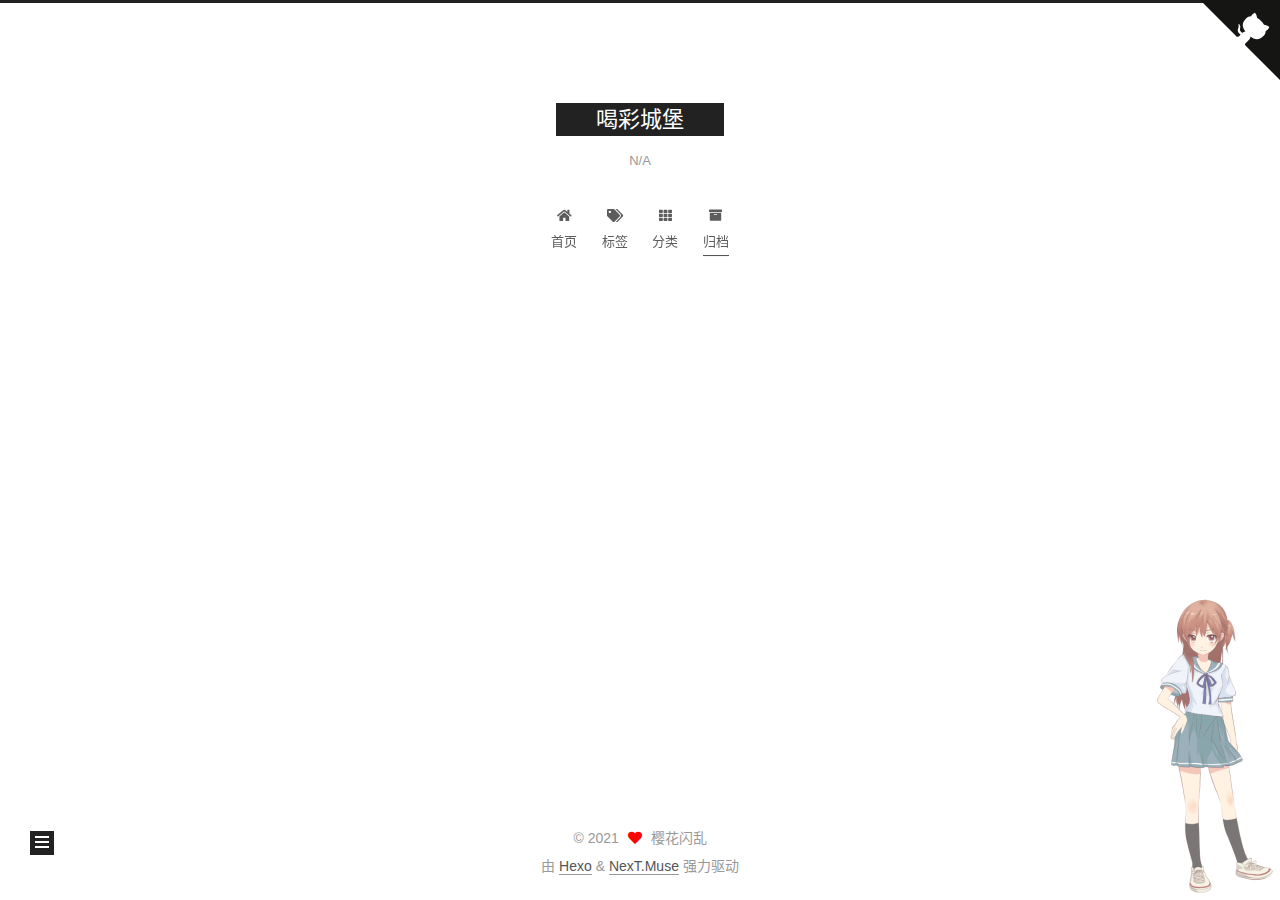
<file: archives/2021/index.html>
<!DOCTYPE html>
<html lang="zh-CN">
<head>
  <meta charset="UTF-8">
<meta name="viewport" content="width=device-width, initial-scale=1, maximum-scale=2">
<meta name="theme-color" content="#222">
<meta name="generator" content="Hexo 5.4.0">
  <link rel="apple-touch-icon" sizes="180x180" href="/images/apple-touch-icon.png">
  <link rel="icon" type="image/png" sizes="32x32" href="/images/favicon.ico">
  <link rel="icon" type="image/png" sizes="16x16" href="/images/favicon.ico">
  <link rel="mask-icon" href="/images/logo.png" color="#222">

<link rel="stylesheet" href="/css/main.css">


<link rel="stylesheet" href="/lib/font-awesome/css/all.min.css">

<script id="hexo-configurations">
    var NexT = window.NexT || {};
    var CONFIG = {"hostname":"example.com","root":"/","scheme":"Muse","version":"7.8.0","exturl":false,"sidebar":{"position":"left","display":"post","padding":18,"offset":12,"onmobile":false},"copycode":{"enable":false,"show_result":false,"style":null},"back2top":{"enable":true,"sidebar":false,"scrollpercent":false},"bookmark":{"enable":false,"color":"#222","save":"auto"},"fancybox":false,"mediumzoom":false,"lazyload":false,"pangu":false,"comments":{"style":"tabs","active":null,"storage":true,"lazyload":false,"nav":null},"algolia":{"hits":{"per_page":10},"labels":{"input_placeholder":"Search for Posts","hits_empty":"We didn't find any results for the search: ${query}","hits_stats":"${hits} results found in ${time} ms"}},"localsearch":{"enable":false,"trigger":"auto","top_n_per_article":1,"unescape":false,"preload":false},"motion":{"enable":true,"async":false,"transition":{"post_block":"fadeIn","post_header":"slideDownIn","post_body":"slideDownIn","coll_header":"slideLeftIn","sidebar":"slideUpIn"}}};
  </script>

  <meta name="description" content="Hexo博客">
<meta property="og:type" content="website">
<meta property="og:title" content="喝彩城堡">
<meta property="og:url" content="http://example.com/archives/2021/index.html">
<meta property="og:site_name" content="喝彩城堡">
<meta property="og:description" content="Hexo博客">
<meta property="og:locale" content="zh_CN">
<meta property="article:author" content="樱花闪乱">
<meta name="twitter:card" content="summary">

<link rel="canonical" href="http://example.com/archives/2021/">


<script id="page-configurations">
  // https://hexo.io/docs/variables.html
  CONFIG.page = {
    sidebar: "",
    isHome : false,
    isPost : false,
    lang   : 'zh-CN'
  };
</script>

  <title>归档 | 喝彩城堡</title>
  






  <noscript>
  <style>
  .use-motion .brand,
  .use-motion .menu-item,
  .sidebar-inner,
  .use-motion .post-block,
  .use-motion .pagination,
  .use-motion .comments,
  .use-motion .post-header,
  .use-motion .post-body,
  .use-motion .collection-header { opacity: initial; }

  .use-motion .site-title,
  .use-motion .site-subtitle {
    opacity: initial;
    top: initial;
  }

  .use-motion .logo-line-before i { left: initial; }
  .use-motion .logo-line-after i { right: initial; }
  </style>
</noscript>

</head>

<body itemscope itemtype="http://schema.org/WebPage">
  <div class="container use-motion">
    <div class="headband"></div>
    <a target="_blank" rel="noopener" href="https://github.com/leesoneke" class="github-corner" aria-label="View source on GitHub"><svg width="80" height="80" viewBox="0 0 250 250" style="fill:#151513; color:#fff; position: absolute; top: 0; border: 0; right: 0;" aria-hidden="true"><path d="M0,0 L115,115 L130,115 L142,142 L250,250 L250,0 Z"></path><path d="M128.3,109.0 C113.8,99.7 119.0,89.6 119.0,89.6 C122.0,82.7 120.5,78.6 120.5,78.6 C119.2,72.0 123.4,76.3 123.4,76.3 C127.3,80.9 125.5,87.3 125.5,87.3 C122.9,97.6 130.6,101.9 134.4,103.2" fill="currentColor" style="transform-origin: 130px 106px;" class="octo-arm"></path><path d="M115.0,115.0 C114.9,115.1 118.7,116.5 119.8,115.4 L133.7,101.6 C136.9,99.2 139.9,98.4 142.2,98.6 C133.8,88.0 127.5,74.4 143.8,58.0 C148.5,53.4 154.0,51.2 159.7,51.0 C160.3,49.4 163.2,43.6 171.4,40.1 C171.4,40.1 176.1,42.5 178.8,56.2 C183.1,58.6 187.2,61.8 190.9,65.4 C194.5,69.0 197.7,73.2 200.1,77.6 C213.8,80.2 216.3,84.9 216.3,84.9 C212.7,93.1 206.9,96.0 205.4,96.6 C205.1,102.4 203.0,107.8 198.3,112.5 C181.9,128.9 168.3,122.5 157.7,114.1 C157.9,116.9 156.7,120.9 152.7,124.9 L141.0,136.5 C139.8,137.7 141.6,141.9 141.8,141.8 Z" fill="currentColor" class="octo-body"></path></svg></a><style>.github-corner:hover .octo-arm{animation:octocat-wave 560ms ease-in-out}@keyframes octocat-wave{0%,100%{transform:rotate(0)}20%,60%{transform:rotate(-25deg)}40%,80%{transform:rotate(10deg)}}@media (max-width:500px){.github-corner:hover .octo-arm{animation:none}.github-corner .octo-arm{animation:octocat-wave 560ms ease-in-out}}</style>

    <header class="header" itemscope itemtype="http://schema.org/WPHeader">
      <div class="header-inner"><div class="site-brand-container">
  <div class="site-nav-toggle">
    <div class="toggle" aria-label="切换导航栏">
      <span class="toggle-line toggle-line-first"></span>
      <span class="toggle-line toggle-line-middle"></span>
      <span class="toggle-line toggle-line-last"></span>
    </div>
  </div>

  <div class="site-meta">

    <a href="/" class="brand" rel="start">
      <span class="logo-line-before"><i></i></span>
      <h1 class="site-title">喝彩城堡</h1>
      <span class="logo-line-after"><i></i></span>
    </a>
      <p class="site-subtitle" itemprop="description">N/A</p>
  </div>

  <div class="site-nav-right">
    <div class="toggle popup-trigger">
    </div>
  </div>
</div>




<nav class="site-nav">
  <ul id="menu" class="main-menu menu">
        <li class="menu-item menu-item-home">

    <a href="/" rel="section"><i class="fa fa-home fa-fw"></i>首页</a>

  </li>
        <li class="menu-item menu-item-tags">

    <a href="/tags/" rel="section"><i class="fa fa-tags fa-fw"></i>标签</a>

  </li>
        <li class="menu-item menu-item-categories">

    <a href="/categories/" rel="section"><i class="fa fa-th fa-fw"></i>分类</a>

  </li>
        <li class="menu-item menu-item-archives">

    <a href="/archives/" rel="section"><i class="fa fa-archive fa-fw"></i>归档</a>

  </li>
  </ul>
</nav>




</div>
    </header>

    
  <div class="back-to-top">
    <i class="fa fa-arrow-up"></i>
    <span>0%</span>
  </div>


    <main class="main">
      <div class="main-inner">
        <div class="content-wrap">
          

          <div class="content archive">
            

  
  
  
  <div class="post-block">
    <div class="posts-collapse">
      <div class="collection-title">
        <span class="collection-header">嗯..! 目前共计 3 篇日志。 继续努力。</span>
      </div>

      
    <div class="collection-year">
      <span class="collection-header">2021</span>
    </div>

  <article itemscope itemtype="http://schema.org/Article">
    <header class="post-header">

      <div class="post-meta">
        <time itemprop="dateCreated"
              datetime="2021-08-04T09:55:15+08:00"
              content="2021-08-04">
          08-04
        </time>
      </div>

      <div class="post-title">
          <a class="post-title-link" href="/2021/08/04/Markdown%E8%B6%85%E9%93%BE%E6%8E%A5/" itemprop="url">
            <span itemprop="name">Markdown插入链接</span>
          </a>
      </div>

    </header>
  </article>

  <article itemscope itemtype="http://schema.org/Article">
    <header class="post-header">

      <div class="post-meta">
        <time itemprop="dateCreated"
              datetime="2021-08-04T09:06:09+08:00"
              content="2021-08-04">
          08-04
        </time>
      </div>

      <div class="post-title">
          <a class="post-title-link" href="/2021/08/04/Markdown%E5%9F%BA%E6%9C%AC%E8%AF%AD%E6%B3%95/" itemprop="url">
            <span itemprop="name">Markdown基本语法</span>
          </a>
      </div>

    </header>
  </article>

  <article itemscope itemtype="http://schema.org/Article">
    <header class="post-header">

      <div class="post-meta">
        <time itemprop="dateCreated"
              datetime="2021-06-23T13:38:24+08:00"
              content="2021-06-23">
          06-23
        </time>
      </div>

      <div class="post-title">
          <a class="post-title-link" href="/2021/06/23/hello-world/" itemprop="url">
            <span itemprop="name">Hello World</span>
          </a>
      </div>

    </header>
  </article>


    </div>
  </div>
  
  
  

  



          </div>
          

<script>
  window.addEventListener('tabs:register', () => {
    let { activeClass } = CONFIG.comments;
    if (CONFIG.comments.storage) {
      activeClass = localStorage.getItem('comments_active') || activeClass;
    }
    if (activeClass) {
      let activeTab = document.querySelector(`a[href="#comment-${activeClass}"]`);
      if (activeTab) {
        activeTab.click();
      }
    }
  });
  if (CONFIG.comments.storage) {
    window.addEventListener('tabs:click', event => {
      if (!event.target.matches('.tabs-comment .tab-content .tab-pane')) return;
      let commentClass = event.target.classList[1];
      localStorage.setItem('comments_active', commentClass);
    });
  }
</script>

        </div>
          
  
  <div class="toggle sidebar-toggle">
    <span class="toggle-line toggle-line-first"></span>
    <span class="toggle-line toggle-line-middle"></span>
    <span class="toggle-line toggle-line-last"></span>
  </div>

  <aside class="sidebar">
    <div class="sidebar-inner">

      <ul class="sidebar-nav motion-element">
        <li class="sidebar-nav-toc">
          文章目录
        </li>
        <li class="sidebar-nav-overview">
          站点概览
        </li>
      </ul>

      <!--noindex-->
      <div class="post-toc-wrap sidebar-panel">
      </div>
      <!--/noindex-->

      <div class="site-overview-wrap sidebar-panel">
        <div class="site-author motion-element" itemprop="author" itemscope itemtype="http://schema.org/Person">
    <img class="site-author-image" itemprop="image" alt="樱花闪乱"
      src="/images/avatar.jpg">
  <p class="site-author-name" itemprop="name">樱花闪乱</p>
  <div class="site-description" itemprop="description">Hexo博客</div>
</div>
<div class="site-state-wrap motion-element">
  <nav class="site-state">
      <div class="site-state-item site-state-posts">
          <a href="/archives/">
        
          <span class="site-state-item-count">3</span>
          <span class="site-state-item-name">日志</span>
        </a>
      </div>
      <div class="site-state-item site-state-categories">
            <a href="/categories/">
          
        <span class="site-state-item-count">1</span>
        <span class="site-state-item-name">分类</span></a>
      </div>
      <div class="site-state-item site-state-tags">
            <a href="/tags/">
          
        <span class="site-state-item-count">2</span>
        <span class="site-state-item-name">标签</span></a>
      </div>
  </nav>
</div>
  <div class="links-of-author motion-element">
      <span class="links-of-author-item">
        <a href="https://github.com/leesoneke" title="GitHub → https:&#x2F;&#x2F;github.com&#x2F;leesoneke" rel="noopener" target="_blank"><i class="fab fa-github fa-fw"></i>GitHub</a>
      </span>
      <span class="links-of-author-item">
        <a href="mailto:leesoneke@gmail.com" title="E-Mail → mailto:leesoneke@gmail.com" rel="noopener" target="_blank"><i class="fa fa-envelope fa-fw"></i>E-Mail</a>
      </span>
      <span class="links-of-author-item">
        <a href="https://t.me/leesoneke" title="Telegram → https:&#x2F;&#x2F;t.me&#x2F;leesoneke" rel="noopener" target="_blank"><i class="fa fa-paper-plane fa-fw"></i>Telegram</a>
      </span>
      <span class="links-of-author-item">
        <a href="https://twitter.com/leesoneke" title="Twitter → https:&#x2F;&#x2F;twitter.com&#x2F;leesoneke" rel="noopener" target="_blank"><i class="fab fa-twitter fa-fw"></i>Twitter</a>
      </span>
      <span class="links-of-author-item">
        <a href="https://www.instagram.com/leesoneke" title="Instagram → https:&#x2F;&#x2F;www.instagram.com&#x2F;leesoneke" rel="noopener" target="_blank"><i class="fab fa-instagram fa-fw"></i>Instagram</a>
      </span>
      <span class="links-of-author-item">
        <a href="https://wpa.qq.com/msgrd?v=3&uin=694913372&site=qq&menu=yes" title="QQ → https:&#x2F;&#x2F;wpa.qq.com&#x2F;msgrd?v&#x3D;3&amp;uin&#x3D;694913372&amp;site&#x3D;qq&amp;menu&#x3D;yes" rel="noopener" target="_blank"><i class="fab fa-qq fa-fw"></i>QQ</a>
      </span>
  </div>



      </div>

    </div>
  </aside>
  <div id="sidebar-dimmer"></div>


      </div>
    </main>

    <footer class="footer">
      <div class="footer-inner">
        

        

<div class="copyright">
  
  &copy; 
  <span itemprop="copyrightYear">2021</span>
  <span class="with-love">
    <i class="fa fa-heart"></i>
  </span>
  <span class="author" itemprop="copyrightHolder">樱花闪乱</span>
</div>
  <div class="powered-by">由 <a href="https://hexo.io/" class="theme-link" rel="noopener" target="_blank">Hexo</a> & <a href="https://muse.theme-next.org/" class="theme-link" rel="noopener" target="_blank">NexT.Muse</a> 强力驱动
  </div>

        








      </div>
    </footer>
  </div>

  
  <script src="/lib/anime.min.js"></script>
  <script src="/lib/velocity/velocity.min.js"></script>
  <script src="/lib/velocity/velocity.ui.min.js"></script>

<script src="/js/utils.js"></script>

<script src="/js/motion.js"></script>


<script src="/js/schemes/muse.js"></script>


<script src="/js/next-boot.js"></script>




  















  

  

<script src="/live2dw/lib/L2Dwidget.min.js?094cbace49a39548bed64abff5988b05"></script><script>L2Dwidget.init({"pluginRootPath":"live2dw/","pluginJsPath":"lib/","pluginModelPath":"assets/","tagMode":false,"debug":false,"model":{"jsonPath":"/live2dw/assets/assets/hibiki.model.json"},"display":{"position":"right","width":140,"height":350},"mobile":{"show":true},"react":{"opacity":0.7},"log":false});</script></body>
</html>
</file>
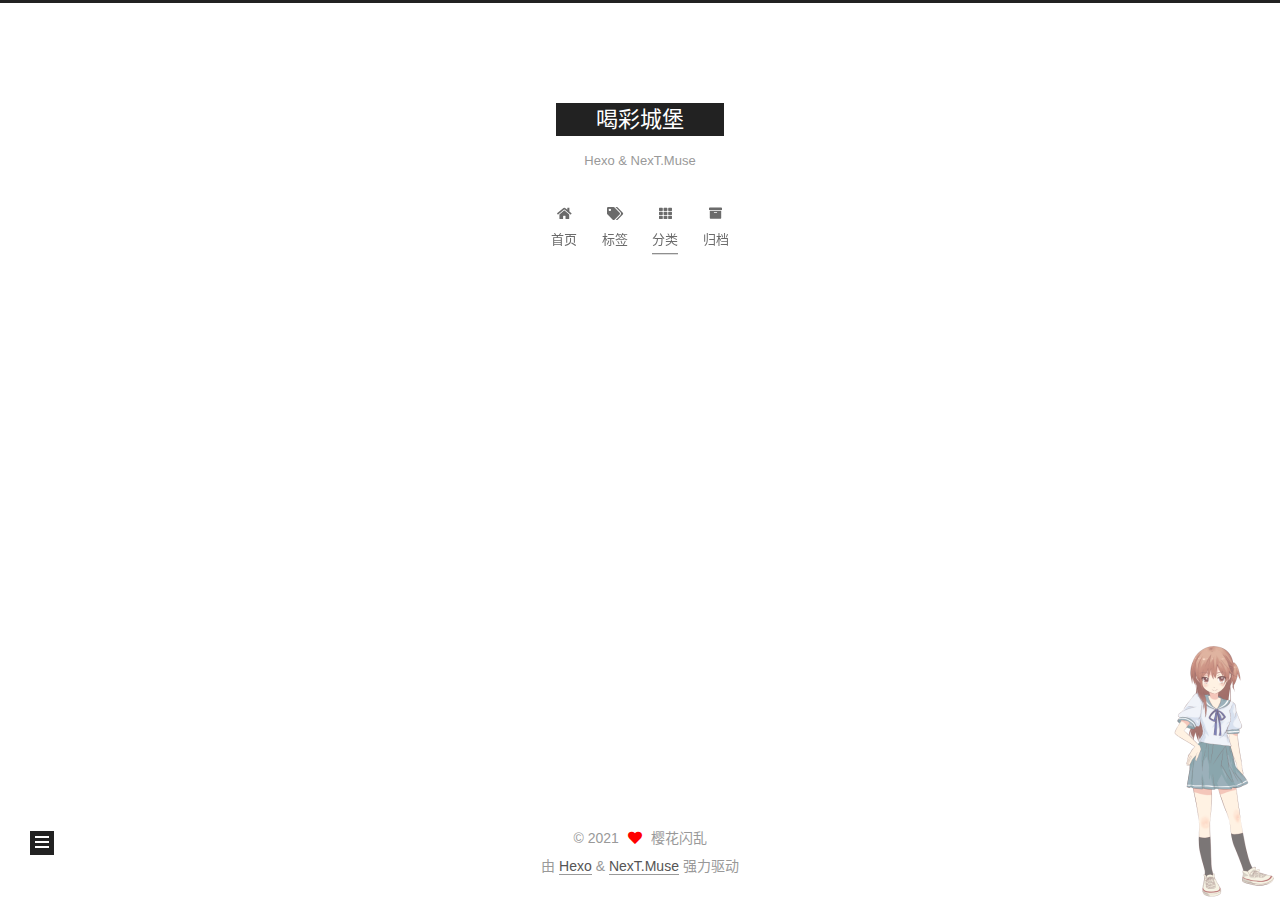
<file: categories/Markdown/index.html>
<!DOCTYPE html>
<html lang="zh-CN">
<head>
  <meta charset="UTF-8">
<meta name="viewport" content="width=device-width, initial-scale=1, maximum-scale=2">
<meta name="theme-color" content="#222">
<meta name="generator" content="Hexo 5.4.0">
  <link rel="apple-touch-icon" sizes="180x180" href="/images/apple-touch-icon-next.png">
  <link rel="icon" type="image/png" sizes="32x32" href="/images/favicon-32x32-next.png">
  <link rel="icon" type="image/png" sizes="16x16" href="/images/favicon-16x16-next.png">
  <link rel="mask-icon" href="/images/logo.svg" color="#222">

<link rel="stylesheet" href="/css/main.css">


<link rel="stylesheet" href="/lib/font-awesome/css/all.min.css">

<script id="hexo-configurations">
    var NexT = window.NexT || {};
    var CONFIG = {"hostname":"example.com","root":"/","scheme":"Muse","version":"7.8.0","exturl":false,"sidebar":{"position":"left","display":"post","padding":18,"offset":12,"onmobile":false},"copycode":{"enable":false,"show_result":false,"style":null},"back2top":{"enable":true,"sidebar":false,"scrollpercent":false},"bookmark":{"enable":false,"color":"#222","save":"auto"},"fancybox":false,"mediumzoom":false,"lazyload":false,"pangu":false,"comments":{"style":"tabs","active":null,"storage":true,"lazyload":false,"nav":null},"algolia":{"hits":{"per_page":10},"labels":{"input_placeholder":"Search for Posts","hits_empty":"We didn't find any results for the search: ${query}","hits_stats":"${hits} results found in ${time} ms"}},"localsearch":{"enable":false,"trigger":"auto","top_n_per_article":1,"unescape":false,"preload":false},"motion":{"enable":true,"async":false,"transition":{"post_block":"fadeIn","post_header":"slideDownIn","post_body":"slideDownIn","coll_header":"slideLeftIn","sidebar":"slideUpIn"}}};
  </script>

  <meta name="description" content="Hexo博客">
<meta property="og:type" content="website">
<meta property="og:title" content="喝彩城堡">
<meta property="og:url" content="http://example.com/categories/Markdown/index.html">
<meta property="og:site_name" content="喝彩城堡">
<meta property="og:description" content="Hexo博客">
<meta property="og:locale" content="zh_CN">
<meta property="article:author" content="樱花闪乱">
<meta name="twitter:card" content="summary">

<link rel="canonical" href="http://example.com/categories/Markdown/">


<script id="page-configurations">
  // https://hexo.io/docs/variables.html
  CONFIG.page = {
    sidebar: "",
    isHome : false,
    isPost : false,
    lang   : 'zh-CN'
  };
</script>

  <title>分类: Markdown | 喝彩城堡</title>
  






  <noscript>
  <style>
  .use-motion .brand,
  .use-motion .menu-item,
  .sidebar-inner,
  .use-motion .post-block,
  .use-motion .pagination,
  .use-motion .comments,
  .use-motion .post-header,
  .use-motion .post-body,
  .use-motion .collection-header { opacity: initial; }

  .use-motion .site-title,
  .use-motion .site-subtitle {
    opacity: initial;
    top: initial;
  }

  .use-motion .logo-line-before i { left: initial; }
  .use-motion .logo-line-after i { right: initial; }
  </style>
</noscript>

</head>

<body itemscope itemtype="http://schema.org/WebPage">
  <div class="container use-motion">
    <div class="headband"></div>

    <header class="header" itemscope itemtype="http://schema.org/WPHeader">
      <div class="header-inner"><div class="site-brand-container">
  <div class="site-nav-toggle">
    <div class="toggle" aria-label="切换导航栏">
      <span class="toggle-line toggle-line-first"></span>
      <span class="toggle-line toggle-line-middle"></span>
      <span class="toggle-line toggle-line-last"></span>
    </div>
  </div>

  <div class="site-meta">

    <a href="/" class="brand" rel="start">
      <span class="logo-line-before"><i></i></span>
      <h1 class="site-title">喝彩城堡</h1>
      <span class="logo-line-after"><i></i></span>
    </a>
      <p class="site-subtitle" itemprop="description">Hexo & NexT.Muse</p>
  </div>

  <div class="site-nav-right">
    <div class="toggle popup-trigger">
    </div>
  </div>
</div>




<nav class="site-nav">
  <ul id="menu" class="main-menu menu">
        <li class="menu-item menu-item-home">

    <a href="/" rel="section"><i class="fa fa-home fa-fw"></i>首页</a>

  </li>
        <li class="menu-item menu-item-tags">

    <a href="/tags/" rel="section"><i class="fa fa-tags fa-fw"></i>标签</a>

  </li>
        <li class="menu-item menu-item-categories">

    <a href="/categories/" rel="section"><i class="fa fa-th fa-fw"></i>分类</a>

  </li>
        <li class="menu-item menu-item-archives">

    <a href="/archives/" rel="section"><i class="fa fa-archive fa-fw"></i>归档</a>

  </li>
  </ul>
</nav>




</div>
    </header>

    
  <div class="back-to-top">
    <i class="fa fa-arrow-up"></i>
    <span>0%</span>
  </div>


    <main class="main">
      <div class="main-inner">
        <div class="content-wrap">
          

          <div class="content category">
            

  
  
  
  <div class="post-block">
    <div class="posts-collapse">
      <div class="collection-title">
        <h2 class="collection-header">Markdown
          <small>分类</small>
        </h2>
      </div>

      
    <div class="collection-year">
      <span class="collection-header">2021</span>
    </div>

  <article itemscope itemtype="http://schema.org/Article">
    <header class="post-header">

      <div class="post-meta">
        <time itemprop="dateCreated"
              datetime="2021-08-04T09:55:15+08:00"
              content="2021-08-04">
          08-04
        </time>
      </div>

      <div class="post-title">
          <a class="post-title-link" href="/2021/08/04/Markdown%E8%B6%85%E9%93%BE%E6%8E%A5/" itemprop="url">
            <span itemprop="name">Markdown插入链接</span>
          </a>
      </div>

    </header>
  </article>

  <article itemscope itemtype="http://schema.org/Article">
    <header class="post-header">

      <div class="post-meta">
        <time itemprop="dateCreated"
              datetime="2021-08-04T09:06:09+08:00"
              content="2021-08-04">
          08-04
        </time>
      </div>

      <div class="post-title">
          <a class="post-title-link" href="/2021/08/04/Markdown%E5%9F%BA%E6%9C%AC%E8%AF%AD%E6%B3%95/" itemprop="url">
            <span itemprop="name">Markdown基本语法</span>
          </a>
      </div>

    </header>
  </article>

    </div>
  </div>
  
  
  

  



          </div>
          

<script>
  window.addEventListener('tabs:register', () => {
    let { activeClass } = CONFIG.comments;
    if (CONFIG.comments.storage) {
      activeClass = localStorage.getItem('comments_active') || activeClass;
    }
    if (activeClass) {
      let activeTab = document.querySelector(`a[href="#comment-${activeClass}"]`);
      if (activeTab) {
        activeTab.click();
      }
    }
  });
  if (CONFIG.comments.storage) {
    window.addEventListener('tabs:click', event => {
      if (!event.target.matches('.tabs-comment .tab-content .tab-pane')) return;
      let commentClass = event.target.classList[1];
      localStorage.setItem('comments_active', commentClass);
    });
  }
</script>

        </div>
          
  
  <div class="toggle sidebar-toggle">
    <span class="toggle-line toggle-line-first"></span>
    <span class="toggle-line toggle-line-middle"></span>
    <span class="toggle-line toggle-line-last"></span>
  </div>

  <aside class="sidebar">
    <div class="sidebar-inner">

      <ul class="sidebar-nav motion-element">
        <li class="sidebar-nav-toc">
          文章目录
        </li>
        <li class="sidebar-nav-overview">
          站点概览
        </li>
      </ul>

      <!--noindex-->
      <div class="post-toc-wrap sidebar-panel">
      </div>
      <!--/noindex-->

      <div class="site-overview-wrap sidebar-panel">
        <div class="site-author motion-element" itemprop="author" itemscope itemtype="http://schema.org/Person">
    <img class="site-author-image" itemprop="image" alt="樱花闪乱"
      src="/images/avatar.jpg">
  <p class="site-author-name" itemprop="name">樱花闪乱</p>
  <div class="site-description" itemprop="description">Hexo博客</div>
</div>
<div class="site-state-wrap motion-element">
  <nav class="site-state">
      <div class="site-state-item site-state-posts">
          <a href="/archives/">
        
          <span class="site-state-item-count">3</span>
          <span class="site-state-item-name">日志</span>
        </a>
      </div>
      <div class="site-state-item site-state-categories">
            <a href="/categories/">
          
        <span class="site-state-item-count">1</span>
        <span class="site-state-item-name">分类</span></a>
      </div>
      <div class="site-state-item site-state-tags">
            <a href="/tags/">
          
        <span class="site-state-item-count">2</span>
        <span class="site-state-item-name">标签</span></a>
      </div>
  </nav>
</div>
  <div class="links-of-author motion-element">
      <span class="links-of-author-item">
        <a href="https://github.com/leesoneke" title="GitHub → https:&#x2F;&#x2F;github.com&#x2F;leesoneke" rel="noopener" target="_blank"><i class="fab fa-github fa-fw"></i>GitHub</a>
      </span>
      <span class="links-of-author-item">
        <a href="mailto:leesoneke@gmail.com" title="E-Mail → mailto:leesoneke@gmail.com" rel="noopener" target="_blank"><i class="fa fa-envelope fa-fw"></i>E-Mail</a>
      </span>
      <span class="links-of-author-item">
        <a href="https://twitter.com/leesoneke" title="Twitter → https:&#x2F;&#x2F;twitter.com&#x2F;leesoneke" rel="noopener" target="_blank"><i class="fab fa-twitter fa-fw"></i>Twitter</a>
      </span>
  </div>



      </div>

    </div>
  </aside>
  <div id="sidebar-dimmer"></div>


      </div>
    </main>

    <footer class="footer">
      <div class="footer-inner">
        

        

<div class="copyright">
  
  &copy; 
  <span itemprop="copyrightYear">2021</span>
  <span class="with-love">
    <i class="fa fa-heart"></i>
  </span>
  <span class="author" itemprop="copyrightHolder">樱花闪乱</span>
</div>
  <div class="powered-by">由 <a href="https://hexo.io/" class="theme-link" rel="noopener" target="_blank">Hexo</a> & <a href="https://muse.theme-next.org/" class="theme-link" rel="noopener" target="_blank">NexT.Muse</a> 强力驱动
  </div>

        








      </div>
    </footer>
  </div>

  
  <script src="/lib/anime.min.js"></script>
  <script src="/lib/velocity/velocity.min.js"></script>
  <script src="/lib/velocity/velocity.ui.min.js"></script>

<script src="/js/utils.js"></script>

<script src="/js/motion.js"></script>


<script src="/js/schemes/muse.js"></script>


<script src="/js/next-boot.js"></script>




  















  

  

<script src="/live2dw/lib/L2Dwidget.min.js?094cbace49a39548bed64abff5988b05"></script><script>L2Dwidget.init({"pluginRootPath":"live2dw/","pluginJsPath":"lib/","pluginModelPath":"assets/","tagMode":false,"debug":false,"model":{"jsonPath":"/live2dw/assets/assets/hibiki.model.json"},"display":{"position":"right","width":120,"height":300},"mobile":{"show":true},"react":{"opacity":0.7},"log":false});</script></body>
</html>
</file>
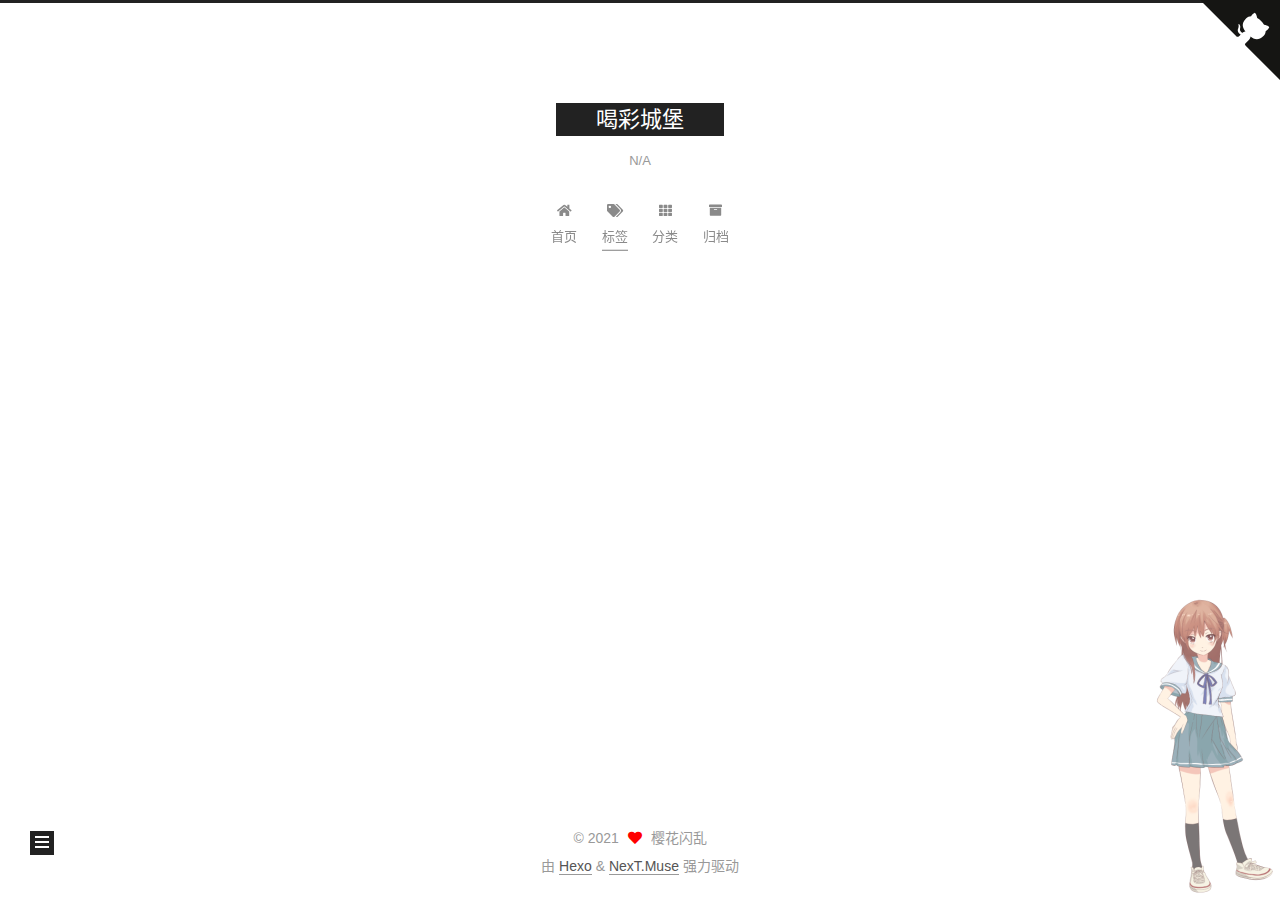
<file: tags/Markdown/index.html>
<!DOCTYPE html>
<html lang="zh-CN">
<head>
  <meta charset="UTF-8">
<meta name="viewport" content="width=device-width, initial-scale=1, maximum-scale=2">
<meta name="theme-color" content="#222">
<meta name="generator" content="Hexo 5.4.0">
  <link rel="apple-touch-icon" sizes="180x180" href="/images/apple-touch-icon.png">
  <link rel="icon" type="image/png" sizes="32x32" href="/images/favicon.ico">
  <link rel="icon" type="image/png" sizes="16x16" href="/images/favicon.ico">
  <link rel="mask-icon" href="/images/logo.png" color="#222">

<link rel="stylesheet" href="/css/main.css">


<link rel="stylesheet" href="/lib/font-awesome/css/all.min.css">

<script id="hexo-configurations">
    var NexT = window.NexT || {};
    var CONFIG = {"hostname":"example.com","root":"/","scheme":"Muse","version":"7.8.0","exturl":false,"sidebar":{"position":"left","display":"post","padding":18,"offset":12,"onmobile":false},"copycode":{"enable":false,"show_result":false,"style":null},"back2top":{"enable":true,"sidebar":false,"scrollpercent":false},"bookmark":{"enable":false,"color":"#222","save":"auto"},"fancybox":false,"mediumzoom":false,"lazyload":false,"pangu":false,"comments":{"style":"tabs","active":null,"storage":true,"lazyload":false,"nav":null},"algolia":{"hits":{"per_page":10},"labels":{"input_placeholder":"Search for Posts","hits_empty":"We didn't find any results for the search: ${query}","hits_stats":"${hits} results found in ${time} ms"}},"localsearch":{"enable":false,"trigger":"auto","top_n_per_article":1,"unescape":false,"preload":false},"motion":{"enable":true,"async":false,"transition":{"post_block":"fadeIn","post_header":"slideDownIn","post_body":"slideDownIn","coll_header":"slideLeftIn","sidebar":"slideUpIn"}}};
  </script>

  <meta name="description" content="Hexo博客">
<meta property="og:type" content="website">
<meta property="og:title" content="喝彩城堡">
<meta property="og:url" content="http://example.com/tags/Markdown/index.html">
<meta property="og:site_name" content="喝彩城堡">
<meta property="og:description" content="Hexo博客">
<meta property="og:locale" content="zh_CN">
<meta property="article:author" content="樱花闪乱">
<meta name="twitter:card" content="summary">

<link rel="canonical" href="http://example.com/tags/Markdown/">


<script id="page-configurations">
  // https://hexo.io/docs/variables.html
  CONFIG.page = {
    sidebar: "",
    isHome : false,
    isPost : false,
    lang   : 'zh-CN'
  };
</script>

  <title>标签: Markdown | 喝彩城堡</title>
  






  <noscript>
  <style>
  .use-motion .brand,
  .use-motion .menu-item,
  .sidebar-inner,
  .use-motion .post-block,
  .use-motion .pagination,
  .use-motion .comments,
  .use-motion .post-header,
  .use-motion .post-body,
  .use-motion .collection-header { opacity: initial; }

  .use-motion .site-title,
  .use-motion .site-subtitle {
    opacity: initial;
    top: initial;
  }

  .use-motion .logo-line-before i { left: initial; }
  .use-motion .logo-line-after i { right: initial; }
  </style>
</noscript>

</head>

<body itemscope itemtype="http://schema.org/WebPage">
  <div class="container use-motion">
    <div class="headband"></div>
    <a target="_blank" rel="noopener" href="https://github.com/leesoneke" class="github-corner" aria-label="View source on GitHub"><svg width="80" height="80" viewBox="0 0 250 250" style="fill:#151513; color:#fff; position: absolute; top: 0; border: 0; right: 0;" aria-hidden="true"><path d="M0,0 L115,115 L130,115 L142,142 L250,250 L250,0 Z"></path><path d="M128.3,109.0 C113.8,99.7 119.0,89.6 119.0,89.6 C122.0,82.7 120.5,78.6 120.5,78.6 C119.2,72.0 123.4,76.3 123.4,76.3 C127.3,80.9 125.5,87.3 125.5,87.3 C122.9,97.6 130.6,101.9 134.4,103.2" fill="currentColor" style="transform-origin: 130px 106px;" class="octo-arm"></path><path d="M115.0,115.0 C114.9,115.1 118.7,116.5 119.8,115.4 L133.7,101.6 C136.9,99.2 139.9,98.4 142.2,98.6 C133.8,88.0 127.5,74.4 143.8,58.0 C148.5,53.4 154.0,51.2 159.7,51.0 C160.3,49.4 163.2,43.6 171.4,40.1 C171.4,40.1 176.1,42.5 178.8,56.2 C183.1,58.6 187.2,61.8 190.9,65.4 C194.5,69.0 197.7,73.2 200.1,77.6 C213.8,80.2 216.3,84.9 216.3,84.9 C212.7,93.1 206.9,96.0 205.4,96.6 C205.1,102.4 203.0,107.8 198.3,112.5 C181.9,128.9 168.3,122.5 157.7,114.1 C157.9,116.9 156.7,120.9 152.7,124.9 L141.0,136.5 C139.8,137.7 141.6,141.9 141.8,141.8 Z" fill="currentColor" class="octo-body"></path></svg></a><style>.github-corner:hover .octo-arm{animation:octocat-wave 560ms ease-in-out}@keyframes octocat-wave{0%,100%{transform:rotate(0)}20%,60%{transform:rotate(-25deg)}40%,80%{transform:rotate(10deg)}}@media (max-width:500px){.github-corner:hover .octo-arm{animation:none}.github-corner .octo-arm{animation:octocat-wave 560ms ease-in-out}}</style>

    <header class="header" itemscope itemtype="http://schema.org/WPHeader">
      <div class="header-inner"><div class="site-brand-container">
  <div class="site-nav-toggle">
    <div class="toggle" aria-label="切换导航栏">
      <span class="toggle-line toggle-line-first"></span>
      <span class="toggle-line toggle-line-middle"></span>
      <span class="toggle-line toggle-line-last"></span>
    </div>
  </div>

  <div class="site-meta">

    <a href="/" class="brand" rel="start">
      <span class="logo-line-before"><i></i></span>
      <h1 class="site-title">喝彩城堡</h1>
      <span class="logo-line-after"><i></i></span>
    </a>
      <p class="site-subtitle" itemprop="description">N/A</p>
  </div>

  <div class="site-nav-right">
    <div class="toggle popup-trigger">
    </div>
  </div>
</div>




<nav class="site-nav">
  <ul id="menu" class="main-menu menu">
        <li class="menu-item menu-item-home">

    <a href="/" rel="section"><i class="fa fa-home fa-fw"></i>首页</a>

  </li>
        <li class="menu-item menu-item-tags">

    <a href="/tags/" rel="section"><i class="fa fa-tags fa-fw"></i>标签</a>

  </li>
        <li class="menu-item menu-item-categories">

    <a href="/categories/" rel="section"><i class="fa fa-th fa-fw"></i>分类</a>

  </li>
        <li class="menu-item menu-item-archives">

    <a href="/archives/" rel="section"><i class="fa fa-archive fa-fw"></i>归档</a>

  </li>
  </ul>
</nav>




</div>
    </header>

    
  <div class="back-to-top">
    <i class="fa fa-arrow-up"></i>
    <span>0%</span>
  </div>


    <main class="main">
      <div class="main-inner">
        <div class="content-wrap">
          

          <div class="content tag">
            

  
  
  
  <div class="post-block">
    <div class="posts-collapse">
      <div class="collection-title">
        <h2 class="collection-header">Markdown
          <small>标签</small>
        </h2>
      </div>

      
    <div class="collection-year">
      <span class="collection-header">2021</span>
    </div>

  <article itemscope itemtype="http://schema.org/Article">
    <header class="post-header">

      <div class="post-meta">
        <time itemprop="dateCreated"
              datetime="2021-08-04T09:55:15+08:00"
              content="2021-08-04">
          08-04
        </time>
      </div>

      <div class="post-title">
          <a class="post-title-link" href="/2021/08/04/Markdown%E8%B6%85%E9%93%BE%E6%8E%A5/" itemprop="url">
            <span itemprop="name">Markdown插入链接</span>
          </a>
      </div>

    </header>
  </article>

  <article itemscope itemtype="http://schema.org/Article">
    <header class="post-header">

      <div class="post-meta">
        <time itemprop="dateCreated"
              datetime="2021-08-04T09:06:09+08:00"
              content="2021-08-04">
          08-04
        </time>
      </div>

      <div class="post-title">
          <a class="post-title-link" href="/2021/08/04/Markdown%E5%9F%BA%E6%9C%AC%E8%AF%AD%E6%B3%95/" itemprop="url">
            <span itemprop="name">Markdown基本语法</span>
          </a>
      </div>

    </header>
  </article>

    </div>
  </div>
  
  
  

  



          </div>
          

<script>
  window.addEventListener('tabs:register', () => {
    let { activeClass } = CONFIG.comments;
    if (CONFIG.comments.storage) {
      activeClass = localStorage.getItem('comments_active') || activeClass;
    }
    if (activeClass) {
      let activeTab = document.querySelector(`a[href="#comment-${activeClass}"]`);
      if (activeTab) {
        activeTab.click();
      }
    }
  });
  if (CONFIG.comments.storage) {
    window.addEventListener('tabs:click', event => {
      if (!event.target.matches('.tabs-comment .tab-content .tab-pane')) return;
      let commentClass = event.target.classList[1];
      localStorage.setItem('comments_active', commentClass);
    });
  }
</script>

        </div>
          
  
  <div class="toggle sidebar-toggle">
    <span class="toggle-line toggle-line-first"></span>
    <span class="toggle-line toggle-line-middle"></span>
    <span class="toggle-line toggle-line-last"></span>
  </div>

  <aside class="sidebar">
    <div class="sidebar-inner">

      <ul class="sidebar-nav motion-element">
        <li class="sidebar-nav-toc">
          文章目录
        </li>
        <li class="sidebar-nav-overview">
          站点概览
        </li>
      </ul>

      <!--noindex-->
      <div class="post-toc-wrap sidebar-panel">
      </div>
      <!--/noindex-->

      <div class="site-overview-wrap sidebar-panel">
        <div class="site-author motion-element" itemprop="author" itemscope itemtype="http://schema.org/Person">
    <img class="site-author-image" itemprop="image" alt="樱花闪乱"
      src="/images/avatar.jpg">
  <p class="site-author-name" itemprop="name">樱花闪乱</p>
  <div class="site-description" itemprop="description">Hexo博客</div>
</div>
<div class="site-state-wrap motion-element">
  <nav class="site-state">
      <div class="site-state-item site-state-posts">
          <a href="/archives/">
        
          <span class="site-state-item-count">3</span>
          <span class="site-state-item-name">日志</span>
        </a>
      </div>
      <div class="site-state-item site-state-categories">
            <a href="/categories/">
          
        <span class="site-state-item-count">1</span>
        <span class="site-state-item-name">分类</span></a>
      </div>
      <div class="site-state-item site-state-tags">
            <a href="/tags/">
          
        <span class="site-state-item-count">2</span>
        <span class="site-state-item-name">标签</span></a>
      </div>
  </nav>
</div>
  <div class="links-of-author motion-element">
      <span class="links-of-author-item">
        <a href="https://github.com/leesoneke" title="GitHub → https:&#x2F;&#x2F;github.com&#x2F;leesoneke" rel="noopener" target="_blank"><i class="fab fa-github fa-fw"></i>GitHub</a>
      </span>
      <span class="links-of-author-item">
        <a href="mailto:leesoneke@gmail.com" title="E-Mail → mailto:leesoneke@gmail.com" rel="noopener" target="_blank"><i class="fa fa-envelope fa-fw"></i>E-Mail</a>
      </span>
      <span class="links-of-author-item">
        <a href="https://t.me/leesoneke" title="Telegram → https:&#x2F;&#x2F;t.me&#x2F;leesoneke" rel="noopener" target="_blank"><i class="fa fa-paper-plane fa-fw"></i>Telegram</a>
      </span>
      <span class="links-of-author-item">
        <a href="https://twitter.com/leesoneke" title="Twitter → https:&#x2F;&#x2F;twitter.com&#x2F;leesoneke" rel="noopener" target="_blank"><i class="fab fa-twitter fa-fw"></i>Twitter</a>
      </span>
      <span class="links-of-author-item">
        <a href="https://www.instagram.com/leesoneke" title="Instagram → https:&#x2F;&#x2F;www.instagram.com&#x2F;leesoneke" rel="noopener" target="_blank"><i class="fab fa-instagram fa-fw"></i>Instagram</a>
      </span>
      <span class="links-of-author-item">
        <a href="https://wpa.qq.com/msgrd?v=3&uin=694913372&site=qq&menu=yes" title="QQ → https:&#x2F;&#x2F;wpa.qq.com&#x2F;msgrd?v&#x3D;3&amp;uin&#x3D;694913372&amp;site&#x3D;qq&amp;menu&#x3D;yes" rel="noopener" target="_blank"><i class="fab fa-qq fa-fw"></i>QQ</a>
      </span>
  </div>



      </div>

    </div>
  </aside>
  <div id="sidebar-dimmer"></div>


      </div>
    </main>

    <footer class="footer">
      <div class="footer-inner">
        

        

<div class="copyright">
  
  &copy; 
  <span itemprop="copyrightYear">2021</span>
  <span class="with-love">
    <i class="fa fa-heart"></i>
  </span>
  <span class="author" itemprop="copyrightHolder">樱花闪乱</span>
</div>
  <div class="powered-by">由 <a href="https://hexo.io/" class="theme-link" rel="noopener" target="_blank">Hexo</a> & <a href="https://muse.theme-next.org/" class="theme-link" rel="noopener" target="_blank">NexT.Muse</a> 强力驱动
  </div>

        








      </div>
    </footer>
  </div>

  
  <script src="/lib/anime.min.js"></script>
  <script src="/lib/velocity/velocity.min.js"></script>
  <script src="/lib/velocity/velocity.ui.min.js"></script>

<script src="/js/utils.js"></script>

<script src="/js/motion.js"></script>


<script src="/js/schemes/muse.js"></script>


<script src="/js/next-boot.js"></script>




  















  

  

<script src="/live2dw/lib/L2Dwidget.min.js?094cbace49a39548bed64abff5988b05"></script><script>L2Dwidget.init({"pluginRootPath":"live2dw/","pluginJsPath":"lib/","pluginModelPath":"assets/","tagMode":false,"debug":false,"model":{"jsonPath":"/live2dw/assets/assets/hibiki.model.json"},"display":{"position":"right","width":140,"height":350},"mobile":{"show":true},"react":{"opacity":0.7},"log":false});</script></body>
</html>
</file>
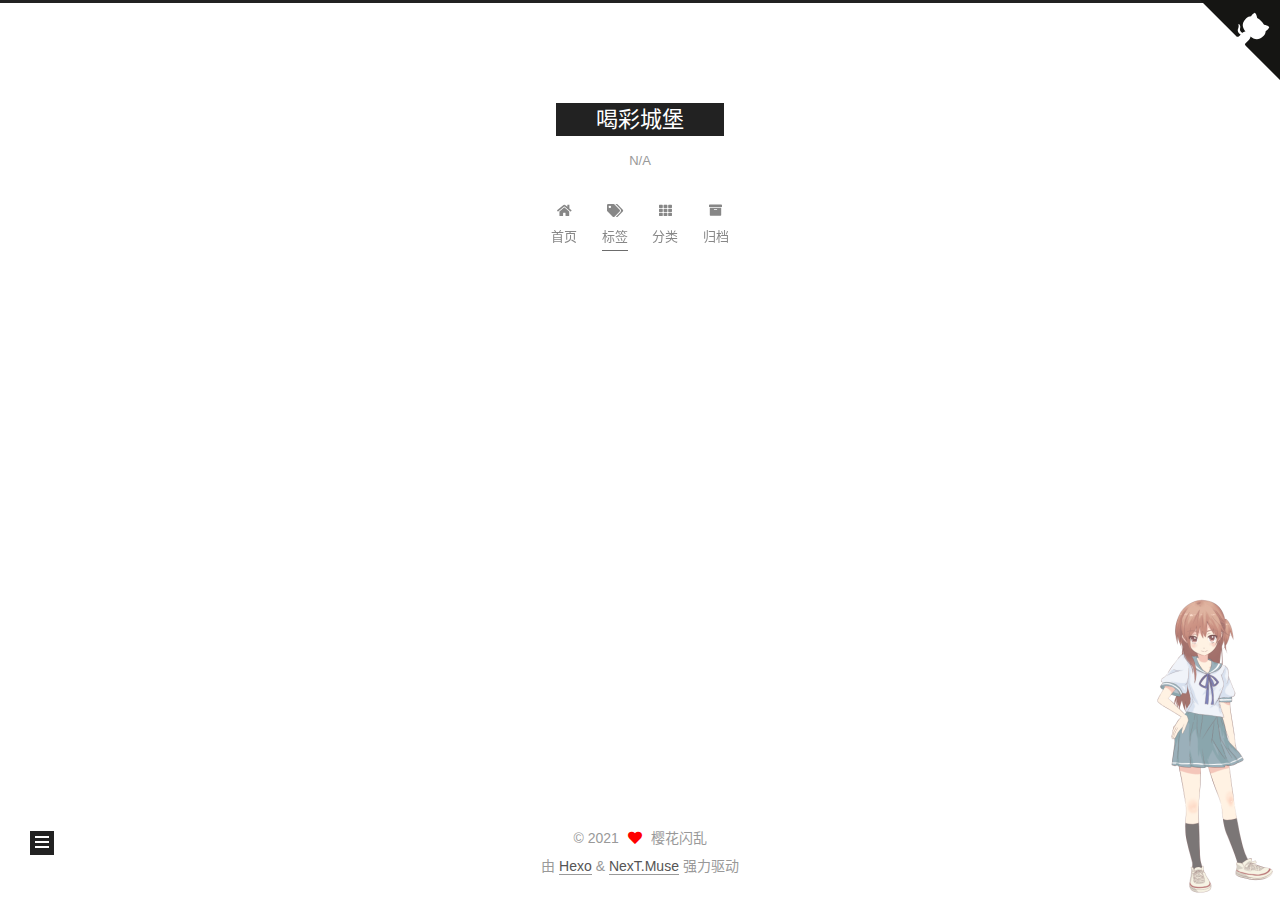
<file: tags/语法/index.html>
<!DOCTYPE html>
<html lang="zh-CN">
<head>
  <meta charset="UTF-8">
<meta name="viewport" content="width=device-width, initial-scale=1, maximum-scale=2">
<meta name="theme-color" content="#222">
<meta name="generator" content="Hexo 5.4.0">
  <link rel="apple-touch-icon" sizes="180x180" href="/images/apple-touch-icon.png">
  <link rel="icon" type="image/png" sizes="32x32" href="/images/favicon.ico">
  <link rel="icon" type="image/png" sizes="16x16" href="/images/favicon.ico">
  <link rel="mask-icon" href="/images/logo.png" color="#222">

<link rel="stylesheet" href="/css/main.css">


<link rel="stylesheet" href="/lib/font-awesome/css/all.min.css">

<script id="hexo-configurations">
    var NexT = window.NexT || {};
    var CONFIG = {"hostname":"example.com","root":"/","scheme":"Muse","version":"7.8.0","exturl":false,"sidebar":{"position":"left","display":"post","padding":18,"offset":12,"onmobile":false},"copycode":{"enable":false,"show_result":false,"style":null},"back2top":{"enable":true,"sidebar":false,"scrollpercent":false},"bookmark":{"enable":false,"color":"#222","save":"auto"},"fancybox":false,"mediumzoom":false,"lazyload":false,"pangu":false,"comments":{"style":"tabs","active":null,"storage":true,"lazyload":false,"nav":null},"algolia":{"hits":{"per_page":10},"labels":{"input_placeholder":"Search for Posts","hits_empty":"We didn't find any results for the search: ${query}","hits_stats":"${hits} results found in ${time} ms"}},"localsearch":{"enable":false,"trigger":"auto","top_n_per_article":1,"unescape":false,"preload":false},"motion":{"enable":true,"async":false,"transition":{"post_block":"fadeIn","post_header":"slideDownIn","post_body":"slideDownIn","coll_header":"slideLeftIn","sidebar":"slideUpIn"}}};
  </script>

  <meta name="description" content="Hexo博客">
<meta property="og:type" content="website">
<meta property="og:title" content="喝彩城堡">
<meta property="og:url" content="http://example.com/tags/%E8%AF%AD%E6%B3%95/index.html">
<meta property="og:site_name" content="喝彩城堡">
<meta property="og:description" content="Hexo博客">
<meta property="og:locale" content="zh_CN">
<meta property="article:author" content="樱花闪乱">
<meta name="twitter:card" content="summary">

<link rel="canonical" href="http://example.com/tags/%E8%AF%AD%E6%B3%95/">


<script id="page-configurations">
  // https://hexo.io/docs/variables.html
  CONFIG.page = {
    sidebar: "",
    isHome : false,
    isPost : false,
    lang   : 'zh-CN'
  };
</script>

  <title>标签: 语法 | 喝彩城堡</title>
  






  <noscript>
  <style>
  .use-motion .brand,
  .use-motion .menu-item,
  .sidebar-inner,
  .use-motion .post-block,
  .use-motion .pagination,
  .use-motion .comments,
  .use-motion .post-header,
  .use-motion .post-body,
  .use-motion .collection-header { opacity: initial; }

  .use-motion .site-title,
  .use-motion .site-subtitle {
    opacity: initial;
    top: initial;
  }

  .use-motion .logo-line-before i { left: initial; }
  .use-motion .logo-line-after i { right: initial; }
  </style>
</noscript>

</head>

<body itemscope itemtype="http://schema.org/WebPage">
  <div class="container use-motion">
    <div class="headband"></div>
    <a target="_blank" rel="noopener" href="https://github.com/leesoneke" class="github-corner" aria-label="View source on GitHub"><svg width="80" height="80" viewBox="0 0 250 250" style="fill:#151513; color:#fff; position: absolute; top: 0; border: 0; right: 0;" aria-hidden="true"><path d="M0,0 L115,115 L130,115 L142,142 L250,250 L250,0 Z"></path><path d="M128.3,109.0 C113.8,99.7 119.0,89.6 119.0,89.6 C122.0,82.7 120.5,78.6 120.5,78.6 C119.2,72.0 123.4,76.3 123.4,76.3 C127.3,80.9 125.5,87.3 125.5,87.3 C122.9,97.6 130.6,101.9 134.4,103.2" fill="currentColor" style="transform-origin: 130px 106px;" class="octo-arm"></path><path d="M115.0,115.0 C114.9,115.1 118.7,116.5 119.8,115.4 L133.7,101.6 C136.9,99.2 139.9,98.4 142.2,98.6 C133.8,88.0 127.5,74.4 143.8,58.0 C148.5,53.4 154.0,51.2 159.7,51.0 C160.3,49.4 163.2,43.6 171.4,40.1 C171.4,40.1 176.1,42.5 178.8,56.2 C183.1,58.6 187.2,61.8 190.9,65.4 C194.5,69.0 197.7,73.2 200.1,77.6 C213.8,80.2 216.3,84.9 216.3,84.9 C212.7,93.1 206.9,96.0 205.4,96.6 C205.1,102.4 203.0,107.8 198.3,112.5 C181.9,128.9 168.3,122.5 157.7,114.1 C157.9,116.9 156.7,120.9 152.7,124.9 L141.0,136.5 C139.8,137.7 141.6,141.9 141.8,141.8 Z" fill="currentColor" class="octo-body"></path></svg></a><style>.github-corner:hover .octo-arm{animation:octocat-wave 560ms ease-in-out}@keyframes octocat-wave{0%,100%{transform:rotate(0)}20%,60%{transform:rotate(-25deg)}40%,80%{transform:rotate(10deg)}}@media (max-width:500px){.github-corner:hover .octo-arm{animation:none}.github-corner .octo-arm{animation:octocat-wave 560ms ease-in-out}}</style>

    <header class="header" itemscope itemtype="http://schema.org/WPHeader">
      <div class="header-inner"><div class="site-brand-container">
  <div class="site-nav-toggle">
    <div class="toggle" aria-label="切换导航栏">
      <span class="toggle-line toggle-line-first"></span>
      <span class="toggle-line toggle-line-middle"></span>
      <span class="toggle-line toggle-line-last"></span>
    </div>
  </div>

  <div class="site-meta">

    <a href="/" class="brand" rel="start">
      <span class="logo-line-before"><i></i></span>
      <h1 class="site-title">喝彩城堡</h1>
      <span class="logo-line-after"><i></i></span>
    </a>
      <p class="site-subtitle" itemprop="description">N/A</p>
  </div>

  <div class="site-nav-right">
    <div class="toggle popup-trigger">
    </div>
  </div>
</div>




<nav class="site-nav">
  <ul id="menu" class="main-menu menu">
        <li class="menu-item menu-item-home">

    <a href="/" rel="section"><i class="fa fa-home fa-fw"></i>首页</a>

  </li>
        <li class="menu-item menu-item-tags">

    <a href="/tags/" rel="section"><i class="fa fa-tags fa-fw"></i>标签</a>

  </li>
        <li class="menu-item menu-item-categories">

    <a href="/categories/" rel="section"><i class="fa fa-th fa-fw"></i>分类</a>

  </li>
        <li class="menu-item menu-item-archives">

    <a href="/archives/" rel="section"><i class="fa fa-archive fa-fw"></i>归档</a>

  </li>
  </ul>
</nav>




</div>
    </header>

    
  <div class="back-to-top">
    <i class="fa fa-arrow-up"></i>
    <span>0%</span>
  </div>


    <main class="main">
      <div class="main-inner">
        <div class="content-wrap">
          

          <div class="content tag">
            

  
  
  
  <div class="post-block">
    <div class="posts-collapse">
      <div class="collection-title">
        <h2 class="collection-header">语法
          <small>标签</small>
        </h2>
      </div>

      
    <div class="collection-year">
      <span class="collection-header">2021</span>
    </div>

  <article itemscope itemtype="http://schema.org/Article">
    <header class="post-header">

      <div class="post-meta">
        <time itemprop="dateCreated"
              datetime="2021-08-04T09:55:15+08:00"
              content="2021-08-04">
          08-04
        </time>
      </div>

      <div class="post-title">
          <a class="post-title-link" href="/2021/08/04/Markdown%E8%B6%85%E9%93%BE%E6%8E%A5/" itemprop="url">
            <span itemprop="name">Markdown插入链接</span>
          </a>
      </div>

    </header>
  </article>

  <article itemscope itemtype="http://schema.org/Article">
    <header class="post-header">

      <div class="post-meta">
        <time itemprop="dateCreated"
              datetime="2021-08-04T09:06:09+08:00"
              content="2021-08-04">
          08-04
        </time>
      </div>

      <div class="post-title">
          <a class="post-title-link" href="/2021/08/04/Markdown%E5%9F%BA%E6%9C%AC%E8%AF%AD%E6%B3%95/" itemprop="url">
            <span itemprop="name">Markdown基本语法</span>
          </a>
      </div>

    </header>
  </article>

    </div>
  </div>
  
  
  

  



          </div>
          

<script>
  window.addEventListener('tabs:register', () => {
    let { activeClass } = CONFIG.comments;
    if (CONFIG.comments.storage) {
      activeClass = localStorage.getItem('comments_active') || activeClass;
    }
    if (activeClass) {
      let activeTab = document.querySelector(`a[href="#comment-${activeClass}"]`);
      if (activeTab) {
        activeTab.click();
      }
    }
  });
  if (CONFIG.comments.storage) {
    window.addEventListener('tabs:click', event => {
      if (!event.target.matches('.tabs-comment .tab-content .tab-pane')) return;
      let commentClass = event.target.classList[1];
      localStorage.setItem('comments_active', commentClass);
    });
  }
</script>

        </div>
          
  
  <div class="toggle sidebar-toggle">
    <span class="toggle-line toggle-line-first"></span>
    <span class="toggle-line toggle-line-middle"></span>
    <span class="toggle-line toggle-line-last"></span>
  </div>

  <aside class="sidebar">
    <div class="sidebar-inner">

      <ul class="sidebar-nav motion-element">
        <li class="sidebar-nav-toc">
          文章目录
        </li>
        <li class="sidebar-nav-overview">
          站点概览
        </li>
      </ul>

      <!--noindex-->
      <div class="post-toc-wrap sidebar-panel">
      </div>
      <!--/noindex-->

      <div class="site-overview-wrap sidebar-panel">
        <div class="site-author motion-element" itemprop="author" itemscope itemtype="http://schema.org/Person">
    <img class="site-author-image" itemprop="image" alt="樱花闪乱"
      src="/images/avatar.jpg">
  <p class="site-author-name" itemprop="name">樱花闪乱</p>
  <div class="site-description" itemprop="description">Hexo博客</div>
</div>
<div class="site-state-wrap motion-element">
  <nav class="site-state">
      <div class="site-state-item site-state-posts">
          <a href="/archives/">
        
          <span class="site-state-item-count">3</span>
          <span class="site-state-item-name">日志</span>
        </a>
      </div>
      <div class="site-state-item site-state-categories">
            <a href="/categories/">
          
        <span class="site-state-item-count">1</span>
        <span class="site-state-item-name">分类</span></a>
      </div>
      <div class="site-state-item site-state-tags">
            <a href="/tags/">
          
        <span class="site-state-item-count">2</span>
        <span class="site-state-item-name">标签</span></a>
      </div>
  </nav>
</div>
  <div class="links-of-author motion-element">
      <span class="links-of-author-item">
        <a href="https://github.com/leesoneke" title="GitHub → https:&#x2F;&#x2F;github.com&#x2F;leesoneke" rel="noopener" target="_blank"><i class="fab fa-github fa-fw"></i>GitHub</a>
      </span>
      <span class="links-of-author-item">
        <a href="mailto:leesoneke@gmail.com" title="E-Mail → mailto:leesoneke@gmail.com" rel="noopener" target="_blank"><i class="fa fa-envelope fa-fw"></i>E-Mail</a>
      </span>
      <span class="links-of-author-item">
        <a href="https://t.me/leesoneke" title="Telegram → https:&#x2F;&#x2F;t.me&#x2F;leesoneke" rel="noopener" target="_blank"><i class="fa fa-paper-plane fa-fw"></i>Telegram</a>
      </span>
      <span class="links-of-author-item">
        <a href="https://twitter.com/leesoneke" title="Twitter → https:&#x2F;&#x2F;twitter.com&#x2F;leesoneke" rel="noopener" target="_blank"><i class="fab fa-twitter fa-fw"></i>Twitter</a>
      </span>
      <span class="links-of-author-item">
        <a href="https://www.instagram.com/leesoneke" title="Instagram → https:&#x2F;&#x2F;www.instagram.com&#x2F;leesoneke" rel="noopener" target="_blank"><i class="fab fa-instagram fa-fw"></i>Instagram</a>
      </span>
      <span class="links-of-author-item">
        <a href="https://wpa.qq.com/msgrd?v=3&uin=694913372&site=qq&menu=yes" title="QQ → https:&#x2F;&#x2F;wpa.qq.com&#x2F;msgrd?v&#x3D;3&amp;uin&#x3D;694913372&amp;site&#x3D;qq&amp;menu&#x3D;yes" rel="noopener" target="_blank"><i class="fab fa-qq fa-fw"></i>QQ</a>
      </span>
  </div>



      </div>

    </div>
  </aside>
  <div id="sidebar-dimmer"></div>


      </div>
    </main>

    <footer class="footer">
      <div class="footer-inner">
        

        

<div class="copyright">
  
  &copy; 
  <span itemprop="copyrightYear">2021</span>
  <span class="with-love">
    <i class="fa fa-heart"></i>
  </span>
  <span class="author" itemprop="copyrightHolder">樱花闪乱</span>
</div>
  <div class="powered-by">由 <a href="https://hexo.io/" class="theme-link" rel="noopener" target="_blank">Hexo</a> & <a href="https://muse.theme-next.org/" class="theme-link" rel="noopener" target="_blank">NexT.Muse</a> 强力驱动
  </div>

        








      </div>
    </footer>
  </div>

  
  <script src="/lib/anime.min.js"></script>
  <script src="/lib/velocity/velocity.min.js"></script>
  <script src="/lib/velocity/velocity.ui.min.js"></script>

<script src="/js/utils.js"></script>

<script src="/js/motion.js"></script>


<script src="/js/schemes/muse.js"></script>


<script src="/js/next-boot.js"></script>




  















  

  

<script src="/live2dw/lib/L2Dwidget.min.js?094cbace49a39548bed64abff5988b05"></script><script>L2Dwidget.init({"pluginRootPath":"live2dw/","pluginJsPath":"lib/","pluginModelPath":"assets/","tagMode":false,"debug":false,"model":{"jsonPath":"/live2dw/assets/assets/hibiki.model.json"},"display":{"position":"right","width":140,"height":350},"mobile":{"show":true},"react":{"opacity":0.7},"log":false});</script></body>
</html>
</file>
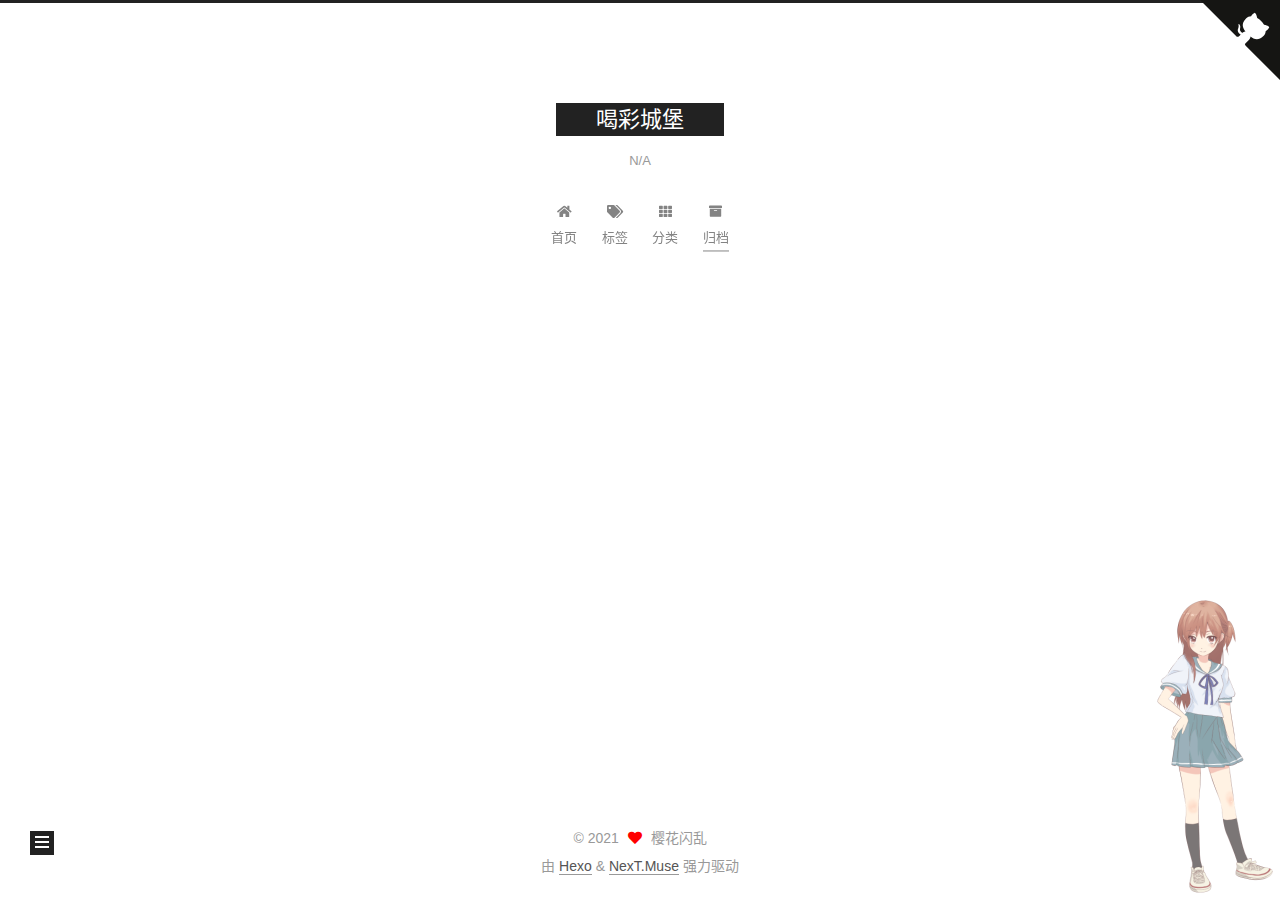
<file: archives/2021/06/index.html>
<!DOCTYPE html>
<html lang="zh-CN">
<head>
  <meta charset="UTF-8">
<meta name="viewport" content="width=device-width, initial-scale=1, maximum-scale=2">
<meta name="theme-color" content="#222">
<meta name="generator" content="Hexo 5.4.0">
  <link rel="apple-touch-icon" sizes="180x180" href="/images/apple-touch-icon.png">
  <link rel="icon" type="image/png" sizes="32x32" href="/images/favicon.ico">
  <link rel="icon" type="image/png" sizes="16x16" href="/images/favicon.ico">
  <link rel="mask-icon" href="/images/logo.png" color="#222">

<link rel="stylesheet" href="/css/main.css">


<link rel="stylesheet" href="/lib/font-awesome/css/all.min.css">

<script id="hexo-configurations">
    var NexT = window.NexT || {};
    var CONFIG = {"hostname":"example.com","root":"/","scheme":"Muse","version":"7.8.0","exturl":false,"sidebar":{"position":"left","display":"post","padding":18,"offset":12,"onmobile":false},"copycode":{"enable":false,"show_result":false,"style":null},"back2top":{"enable":true,"sidebar":false,"scrollpercent":false},"bookmark":{"enable":false,"color":"#222","save":"auto"},"fancybox":false,"mediumzoom":false,"lazyload":false,"pangu":false,"comments":{"style":"tabs","active":null,"storage":true,"lazyload":false,"nav":null},"algolia":{"hits":{"per_page":10},"labels":{"input_placeholder":"Search for Posts","hits_empty":"We didn't find any results for the search: ${query}","hits_stats":"${hits} results found in ${time} ms"}},"localsearch":{"enable":false,"trigger":"auto","top_n_per_article":1,"unescape":false,"preload":false},"motion":{"enable":true,"async":false,"transition":{"post_block":"fadeIn","post_header":"slideDownIn","post_body":"slideDownIn","coll_header":"slideLeftIn","sidebar":"slideUpIn"}}};
  </script>

  <meta name="description" content="Hexo博客">
<meta property="og:type" content="website">
<meta property="og:title" content="喝彩城堡">
<meta property="og:url" content="http://example.com/archives/2021/06/index.html">
<meta property="og:site_name" content="喝彩城堡">
<meta property="og:description" content="Hexo博客">
<meta property="og:locale" content="zh_CN">
<meta property="article:author" content="樱花闪乱">
<meta name="twitter:card" content="summary">

<link rel="canonical" href="http://example.com/archives/2021/06/">


<script id="page-configurations">
  // https://hexo.io/docs/variables.html
  CONFIG.page = {
    sidebar: "",
    isHome : false,
    isPost : false,
    lang   : 'zh-CN'
  };
</script>

  <title>归档 | 喝彩城堡</title>
  






  <noscript>
  <style>
  .use-motion .brand,
  .use-motion .menu-item,
  .sidebar-inner,
  .use-motion .post-block,
  .use-motion .pagination,
  .use-motion .comments,
  .use-motion .post-header,
  .use-motion .post-body,
  .use-motion .collection-header { opacity: initial; }

  .use-motion .site-title,
  .use-motion .site-subtitle {
    opacity: initial;
    top: initial;
  }

  .use-motion .logo-line-before i { left: initial; }
  .use-motion .logo-line-after i { right: initial; }
  </style>
</noscript>

</head>

<body itemscope itemtype="http://schema.org/WebPage">
  <div class="container use-motion">
    <div class="headband"></div>
    <a target="_blank" rel="noopener" href="https://github.com/leesoneke" class="github-corner" aria-label="View source on GitHub"><svg width="80" height="80" viewBox="0 0 250 250" style="fill:#151513; color:#fff; position: absolute; top: 0; border: 0; right: 0;" aria-hidden="true"><path d="M0,0 L115,115 L130,115 L142,142 L250,250 L250,0 Z"></path><path d="M128.3,109.0 C113.8,99.7 119.0,89.6 119.0,89.6 C122.0,82.7 120.5,78.6 120.5,78.6 C119.2,72.0 123.4,76.3 123.4,76.3 C127.3,80.9 125.5,87.3 125.5,87.3 C122.9,97.6 130.6,101.9 134.4,103.2" fill="currentColor" style="transform-origin: 130px 106px;" class="octo-arm"></path><path d="M115.0,115.0 C114.9,115.1 118.7,116.5 119.8,115.4 L133.7,101.6 C136.9,99.2 139.9,98.4 142.2,98.6 C133.8,88.0 127.5,74.4 143.8,58.0 C148.5,53.4 154.0,51.2 159.7,51.0 C160.3,49.4 163.2,43.6 171.4,40.1 C171.4,40.1 176.1,42.5 178.8,56.2 C183.1,58.6 187.2,61.8 190.9,65.4 C194.5,69.0 197.7,73.2 200.1,77.6 C213.8,80.2 216.3,84.9 216.3,84.9 C212.7,93.1 206.9,96.0 205.4,96.6 C205.1,102.4 203.0,107.8 198.3,112.5 C181.9,128.9 168.3,122.5 157.7,114.1 C157.9,116.9 156.7,120.9 152.7,124.9 L141.0,136.5 C139.8,137.7 141.6,141.9 141.8,141.8 Z" fill="currentColor" class="octo-body"></path></svg></a><style>.github-corner:hover .octo-arm{animation:octocat-wave 560ms ease-in-out}@keyframes octocat-wave{0%,100%{transform:rotate(0)}20%,60%{transform:rotate(-25deg)}40%,80%{transform:rotate(10deg)}}@media (max-width:500px){.github-corner:hover .octo-arm{animation:none}.github-corner .octo-arm{animation:octocat-wave 560ms ease-in-out}}</style>

    <header class="header" itemscope itemtype="http://schema.org/WPHeader">
      <div class="header-inner"><div class="site-brand-container">
  <div class="site-nav-toggle">
    <div class="toggle" aria-label="切换导航栏">
      <span class="toggle-line toggle-line-first"></span>
      <span class="toggle-line toggle-line-middle"></span>
      <span class="toggle-line toggle-line-last"></span>
    </div>
  </div>

  <div class="site-meta">

    <a href="/" class="brand" rel="start">
      <span class="logo-line-before"><i></i></span>
      <h1 class="site-title">喝彩城堡</h1>
      <span class="logo-line-after"><i></i></span>
    </a>
      <p class="site-subtitle" itemprop="description">N/A</p>
  </div>

  <div class="site-nav-right">
    <div class="toggle popup-trigger">
    </div>
  </div>
</div>




<nav class="site-nav">
  <ul id="menu" class="main-menu menu">
        <li class="menu-item menu-item-home">

    <a href="/" rel="section"><i class="fa fa-home fa-fw"></i>首页</a>

  </li>
        <li class="menu-item menu-item-tags">

    <a href="/tags/" rel="section"><i class="fa fa-tags fa-fw"></i>标签</a>

  </li>
        <li class="menu-item menu-item-categories">

    <a href="/categories/" rel="section"><i class="fa fa-th fa-fw"></i>分类</a>

  </li>
        <li class="menu-item menu-item-archives">

    <a href="/archives/" rel="section"><i class="fa fa-archive fa-fw"></i>归档</a>

  </li>
  </ul>
</nav>




</div>
    </header>

    
  <div class="back-to-top">
    <i class="fa fa-arrow-up"></i>
    <span>0%</span>
  </div>


    <main class="main">
      <div class="main-inner">
        <div class="content-wrap">
          

          <div class="content archive">
            

  
  
  
  <div class="post-block">
    <div class="posts-collapse">
      <div class="collection-title">
        <span class="collection-header">嗯..! 目前共计 3 篇日志。 继续努力。</span>
      </div>

      
    <div class="collection-year">
      <span class="collection-header">2021</span>
    </div>

  <article itemscope itemtype="http://schema.org/Article">
    <header class="post-header">

      <div class="post-meta">
        <time itemprop="dateCreated"
              datetime="2021-06-23T13:38:24+08:00"
              content="2021-06-23">
          06-23
        </time>
      </div>

      <div class="post-title">
          <a class="post-title-link" href="/2021/06/23/hello-world/" itemprop="url">
            <span itemprop="name">Hello World</span>
          </a>
      </div>

    </header>
  </article>


    </div>
  </div>
  
  
  

  



          </div>
          

<script>
  window.addEventListener('tabs:register', () => {
    let { activeClass } = CONFIG.comments;
    if (CONFIG.comments.storage) {
      activeClass = localStorage.getItem('comments_active') || activeClass;
    }
    if (activeClass) {
      let activeTab = document.querySelector(`a[href="#comment-${activeClass}"]`);
      if (activeTab) {
        activeTab.click();
      }
    }
  });
  if (CONFIG.comments.storage) {
    window.addEventListener('tabs:click', event => {
      if (!event.target.matches('.tabs-comment .tab-content .tab-pane')) return;
      let commentClass = event.target.classList[1];
      localStorage.setItem('comments_active', commentClass);
    });
  }
</script>

        </div>
          
  
  <div class="toggle sidebar-toggle">
    <span class="toggle-line toggle-line-first"></span>
    <span class="toggle-line toggle-line-middle"></span>
    <span class="toggle-line toggle-line-last"></span>
  </div>

  <aside class="sidebar">
    <div class="sidebar-inner">

      <ul class="sidebar-nav motion-element">
        <li class="sidebar-nav-toc">
          文章目录
        </li>
        <li class="sidebar-nav-overview">
          站点概览
        </li>
      </ul>

      <!--noindex-->
      <div class="post-toc-wrap sidebar-panel">
      </div>
      <!--/noindex-->

      <div class="site-overview-wrap sidebar-panel">
        <div class="site-author motion-element" itemprop="author" itemscope itemtype="http://schema.org/Person">
    <img class="site-author-image" itemprop="image" alt="樱花闪乱"
      src="/images/avatar.jpg">
  <p class="site-author-name" itemprop="name">樱花闪乱</p>
  <div class="site-description" itemprop="description">Hexo博客</div>
</div>
<div class="site-state-wrap motion-element">
  <nav class="site-state">
      <div class="site-state-item site-state-posts">
          <a href="/archives/">
        
          <span class="site-state-item-count">3</span>
          <span class="site-state-item-name">日志</span>
        </a>
      </div>
      <div class="site-state-item site-state-categories">
            <a href="/categories/">
          
        <span class="site-state-item-count">1</span>
        <span class="site-state-item-name">分类</span></a>
      </div>
      <div class="site-state-item site-state-tags">
            <a href="/tags/">
          
        <span class="site-state-item-count">2</span>
        <span class="site-state-item-name">标签</span></a>
      </div>
  </nav>
</div>
  <div class="links-of-author motion-element">
      <span class="links-of-author-item">
        <a href="https://github.com/leesoneke" title="GitHub → https:&#x2F;&#x2F;github.com&#x2F;leesoneke" rel="noopener" target="_blank"><i class="fab fa-github fa-fw"></i>GitHub</a>
      </span>
      <span class="links-of-author-item">
        <a href="mailto:leesoneke@gmail.com" title="E-Mail → mailto:leesoneke@gmail.com" rel="noopener" target="_blank"><i class="fa fa-envelope fa-fw"></i>E-Mail</a>
      </span>
      <span class="links-of-author-item">
        <a href="https://t.me/leesoneke" title="Telegram → https:&#x2F;&#x2F;t.me&#x2F;leesoneke" rel="noopener" target="_blank"><i class="fa fa-paper-plane fa-fw"></i>Telegram</a>
      </span>
      <span class="links-of-author-item">
        <a href="https://twitter.com/leesoneke" title="Twitter → https:&#x2F;&#x2F;twitter.com&#x2F;leesoneke" rel="noopener" target="_blank"><i class="fab fa-twitter fa-fw"></i>Twitter</a>
      </span>
      <span class="links-of-author-item">
        <a href="https://www.instagram.com/leesoneke" title="Instagram → https:&#x2F;&#x2F;www.instagram.com&#x2F;leesoneke" rel="noopener" target="_blank"><i class="fab fa-instagram fa-fw"></i>Instagram</a>
      </span>
      <span class="links-of-author-item">
        <a href="https://wpa.qq.com/msgrd?v=3&uin=694913372&site=qq&menu=yes" title="QQ → https:&#x2F;&#x2F;wpa.qq.com&#x2F;msgrd?v&#x3D;3&amp;uin&#x3D;694913372&amp;site&#x3D;qq&amp;menu&#x3D;yes" rel="noopener" target="_blank"><i class="fab fa-qq fa-fw"></i>QQ</a>
      </span>
  </div>



      </div>

    </div>
  </aside>
  <div id="sidebar-dimmer"></div>


      </div>
    </main>

    <footer class="footer">
      <div class="footer-inner">
        

        

<div class="copyright">
  
  &copy; 
  <span itemprop="copyrightYear">2021</span>
  <span class="with-love">
    <i class="fa fa-heart"></i>
  </span>
  <span class="author" itemprop="copyrightHolder">樱花闪乱</span>
</div>
  <div class="powered-by">由 <a href="https://hexo.io/" class="theme-link" rel="noopener" target="_blank">Hexo</a> & <a href="https://muse.theme-next.org/" class="theme-link" rel="noopener" target="_blank">NexT.Muse</a> 强力驱动
  </div>

        








      </div>
    </footer>
  </div>

  
  <script src="/lib/anime.min.js"></script>
  <script src="/lib/velocity/velocity.min.js"></script>
  <script src="/lib/velocity/velocity.ui.min.js"></script>

<script src="/js/utils.js"></script>

<script src="/js/motion.js"></script>


<script src="/js/schemes/muse.js"></script>


<script src="/js/next-boot.js"></script>




  















  

  

<script src="/live2dw/lib/L2Dwidget.min.js?094cbace49a39548bed64abff5988b05"></script><script>L2Dwidget.init({"pluginRootPath":"live2dw/","pluginJsPath":"lib/","pluginModelPath":"assets/","tagMode":false,"debug":false,"model":{"jsonPath":"/live2dw/assets/assets/hibiki.model.json"},"display":{"position":"right","width":140,"height":350},"mobile":{"show":true},"react":{"opacity":0.7},"log":false});</script></body>
</html>
</file>
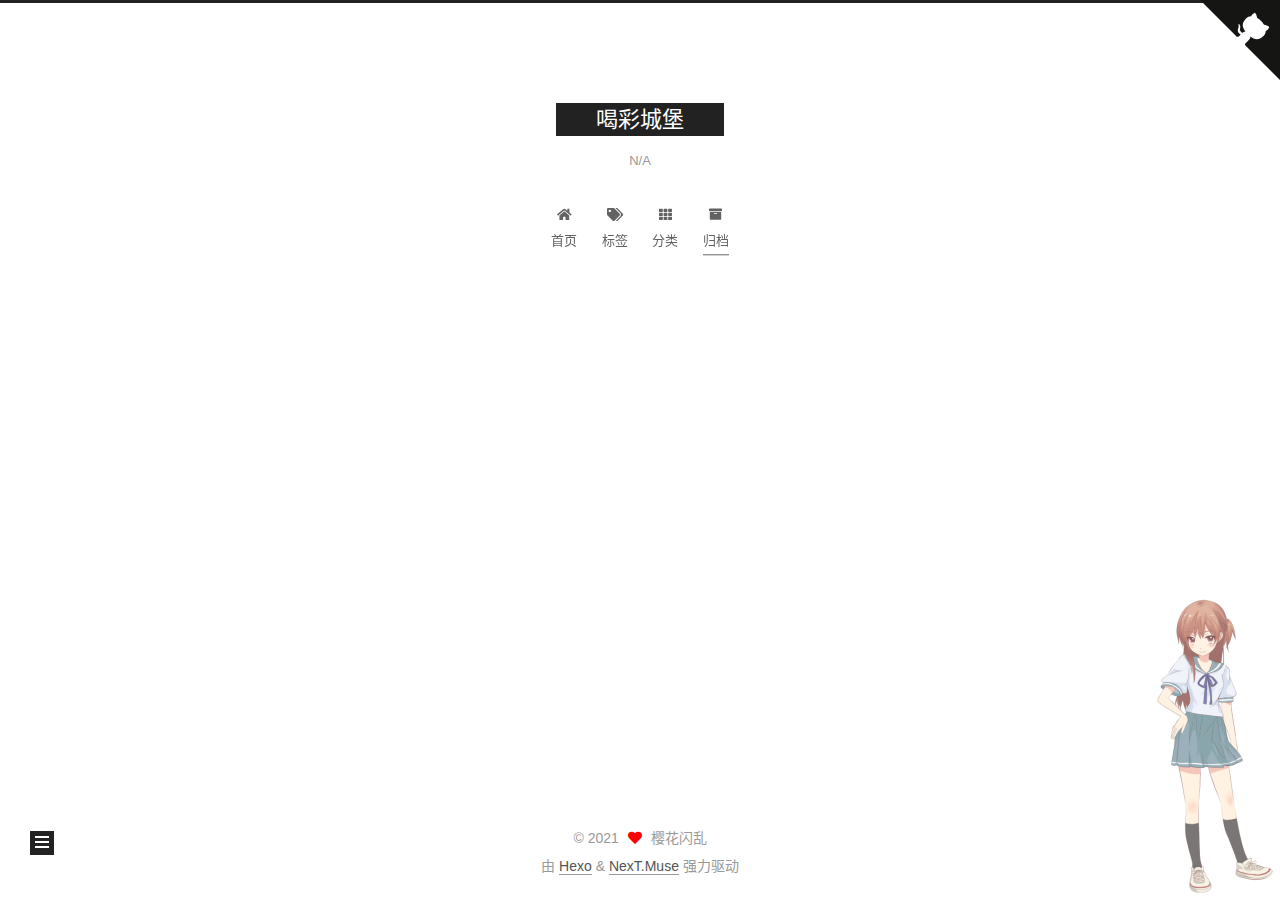
<file: archives/2021/08/index.html>
<!DOCTYPE html>
<html lang="zh-CN">
<head>
  <meta charset="UTF-8">
<meta name="viewport" content="width=device-width, initial-scale=1, maximum-scale=2">
<meta name="theme-color" content="#222">
<meta name="generator" content="Hexo 5.4.0">
  <link rel="apple-touch-icon" sizes="180x180" href="/images/apple-touch-icon.png">
  <link rel="icon" type="image/png" sizes="32x32" href="/images/favicon.ico">
  <link rel="icon" type="image/png" sizes="16x16" href="/images/favicon.ico">
  <link rel="mask-icon" href="/images/logo.png" color="#222">

<link rel="stylesheet" href="/css/main.css">


<link rel="stylesheet" href="/lib/font-awesome/css/all.min.css">

<script id="hexo-configurations">
    var NexT = window.NexT || {};
    var CONFIG = {"hostname":"example.com","root":"/","scheme":"Muse","version":"7.8.0","exturl":false,"sidebar":{"position":"left","display":"post","padding":18,"offset":12,"onmobile":false},"copycode":{"enable":false,"show_result":false,"style":null},"back2top":{"enable":true,"sidebar":false,"scrollpercent":false},"bookmark":{"enable":false,"color":"#222","save":"auto"},"fancybox":false,"mediumzoom":false,"lazyload":false,"pangu":false,"comments":{"style":"tabs","active":null,"storage":true,"lazyload":false,"nav":null},"algolia":{"hits":{"per_page":10},"labels":{"input_placeholder":"Search for Posts","hits_empty":"We didn't find any results for the search: ${query}","hits_stats":"${hits} results found in ${time} ms"}},"localsearch":{"enable":false,"trigger":"auto","top_n_per_article":1,"unescape":false,"preload":false},"motion":{"enable":true,"async":false,"transition":{"post_block":"fadeIn","post_header":"slideDownIn","post_body":"slideDownIn","coll_header":"slideLeftIn","sidebar":"slideUpIn"}}};
  </script>

  <meta name="description" content="Hexo博客">
<meta property="og:type" content="website">
<meta property="og:title" content="喝彩城堡">
<meta property="og:url" content="http://example.com/archives/2021/08/index.html">
<meta property="og:site_name" content="喝彩城堡">
<meta property="og:description" content="Hexo博客">
<meta property="og:locale" content="zh_CN">
<meta property="article:author" content="樱花闪乱">
<meta name="twitter:card" content="summary">

<link rel="canonical" href="http://example.com/archives/2021/08/">


<script id="page-configurations">
  // https://hexo.io/docs/variables.html
  CONFIG.page = {
    sidebar: "",
    isHome : false,
    isPost : false,
    lang   : 'zh-CN'
  };
</script>

  <title>归档 | 喝彩城堡</title>
  






  <noscript>
  <style>
  .use-motion .brand,
  .use-motion .menu-item,
  .sidebar-inner,
  .use-motion .post-block,
  .use-motion .pagination,
  .use-motion .comments,
  .use-motion .post-header,
  .use-motion .post-body,
  .use-motion .collection-header { opacity: initial; }

  .use-motion .site-title,
  .use-motion .site-subtitle {
    opacity: initial;
    top: initial;
  }

  .use-motion .logo-line-before i { left: initial; }
  .use-motion .logo-line-after i { right: initial; }
  </style>
</noscript>

</head>

<body itemscope itemtype="http://schema.org/WebPage">
  <div class="container use-motion">
    <div class="headband"></div>
    <a target="_blank" rel="noopener" href="https://github.com/leesoneke" class="github-corner" aria-label="View source on GitHub"><svg width="80" height="80" viewBox="0 0 250 250" style="fill:#151513; color:#fff; position: absolute; top: 0; border: 0; right: 0;" aria-hidden="true"><path d="M0,0 L115,115 L130,115 L142,142 L250,250 L250,0 Z"></path><path d="M128.3,109.0 C113.8,99.7 119.0,89.6 119.0,89.6 C122.0,82.7 120.5,78.6 120.5,78.6 C119.2,72.0 123.4,76.3 123.4,76.3 C127.3,80.9 125.5,87.3 125.5,87.3 C122.9,97.6 130.6,101.9 134.4,103.2" fill="currentColor" style="transform-origin: 130px 106px;" class="octo-arm"></path><path d="M115.0,115.0 C114.9,115.1 118.7,116.5 119.8,115.4 L133.7,101.6 C136.9,99.2 139.9,98.4 142.2,98.6 C133.8,88.0 127.5,74.4 143.8,58.0 C148.5,53.4 154.0,51.2 159.7,51.0 C160.3,49.4 163.2,43.6 171.4,40.1 C171.4,40.1 176.1,42.5 178.8,56.2 C183.1,58.6 187.2,61.8 190.9,65.4 C194.5,69.0 197.7,73.2 200.1,77.6 C213.8,80.2 216.3,84.9 216.3,84.9 C212.7,93.1 206.9,96.0 205.4,96.6 C205.1,102.4 203.0,107.8 198.3,112.5 C181.9,128.9 168.3,122.5 157.7,114.1 C157.9,116.9 156.7,120.9 152.7,124.9 L141.0,136.5 C139.8,137.7 141.6,141.9 141.8,141.8 Z" fill="currentColor" class="octo-body"></path></svg></a><style>.github-corner:hover .octo-arm{animation:octocat-wave 560ms ease-in-out}@keyframes octocat-wave{0%,100%{transform:rotate(0)}20%,60%{transform:rotate(-25deg)}40%,80%{transform:rotate(10deg)}}@media (max-width:500px){.github-corner:hover .octo-arm{animation:none}.github-corner .octo-arm{animation:octocat-wave 560ms ease-in-out}}</style>

    <header class="header" itemscope itemtype="http://schema.org/WPHeader">
      <div class="header-inner"><div class="site-brand-container">
  <div class="site-nav-toggle">
    <div class="toggle" aria-label="切换导航栏">
      <span class="toggle-line toggle-line-first"></span>
      <span class="toggle-line toggle-line-middle"></span>
      <span class="toggle-line toggle-line-last"></span>
    </div>
  </div>

  <div class="site-meta">

    <a href="/" class="brand" rel="start">
      <span class="logo-line-before"><i></i></span>
      <h1 class="site-title">喝彩城堡</h1>
      <span class="logo-line-after"><i></i></span>
    </a>
      <p class="site-subtitle" itemprop="description">N/A</p>
  </div>

  <div class="site-nav-right">
    <div class="toggle popup-trigger">
    </div>
  </div>
</div>




<nav class="site-nav">
  <ul id="menu" class="main-menu menu">
        <li class="menu-item menu-item-home">

    <a href="/" rel="section"><i class="fa fa-home fa-fw"></i>首页</a>

  </li>
        <li class="menu-item menu-item-tags">

    <a href="/tags/" rel="section"><i class="fa fa-tags fa-fw"></i>标签</a>

  </li>
        <li class="menu-item menu-item-categories">

    <a href="/categories/" rel="section"><i class="fa fa-th fa-fw"></i>分类</a>

  </li>
        <li class="menu-item menu-item-archives">

    <a href="/archives/" rel="section"><i class="fa fa-archive fa-fw"></i>归档</a>

  </li>
  </ul>
</nav>




</div>
    </header>

    
  <div class="back-to-top">
    <i class="fa fa-arrow-up"></i>
    <span>0%</span>
  </div>


    <main class="main">
      <div class="main-inner">
        <div class="content-wrap">
          

          <div class="content archive">
            

  
  
  
  <div class="post-block">
    <div class="posts-collapse">
      <div class="collection-title">
        <span class="collection-header">嗯..! 目前共计 3 篇日志。 继续努力。</span>
      </div>

      
    <div class="collection-year">
      <span class="collection-header">2021</span>
    </div>

  <article itemscope itemtype="http://schema.org/Article">
    <header class="post-header">

      <div class="post-meta">
        <time itemprop="dateCreated"
              datetime="2021-08-04T09:55:15+08:00"
              content="2021-08-04">
          08-04
        </time>
      </div>

      <div class="post-title">
          <a class="post-title-link" href="/2021/08/04/Markdown%E8%B6%85%E9%93%BE%E6%8E%A5/" itemprop="url">
            <span itemprop="name">Markdown插入链接</span>
          </a>
      </div>

    </header>
  </article>

  <article itemscope itemtype="http://schema.org/Article">
    <header class="post-header">

      <div class="post-meta">
        <time itemprop="dateCreated"
              datetime="2021-08-04T09:06:09+08:00"
              content="2021-08-04">
          08-04
        </time>
      </div>

      <div class="post-title">
          <a class="post-title-link" href="/2021/08/04/Markdown%E5%9F%BA%E6%9C%AC%E8%AF%AD%E6%B3%95/" itemprop="url">
            <span itemprop="name">Markdown基本语法</span>
          </a>
      </div>

    </header>
  </article>


    </div>
  </div>
  
  
  

  



          </div>
          

<script>
  window.addEventListener('tabs:register', () => {
    let { activeClass } = CONFIG.comments;
    if (CONFIG.comments.storage) {
      activeClass = localStorage.getItem('comments_active') || activeClass;
    }
    if (activeClass) {
      let activeTab = document.querySelector(`a[href="#comment-${activeClass}"]`);
      if (activeTab) {
        activeTab.click();
      }
    }
  });
  if (CONFIG.comments.storage) {
    window.addEventListener('tabs:click', event => {
      if (!event.target.matches('.tabs-comment .tab-content .tab-pane')) return;
      let commentClass = event.target.classList[1];
      localStorage.setItem('comments_active', commentClass);
    });
  }
</script>

        </div>
          
  
  <div class="toggle sidebar-toggle">
    <span class="toggle-line toggle-line-first"></span>
    <span class="toggle-line toggle-line-middle"></span>
    <span class="toggle-line toggle-line-last"></span>
  </div>

  <aside class="sidebar">
    <div class="sidebar-inner">

      <ul class="sidebar-nav motion-element">
        <li class="sidebar-nav-toc">
          文章目录
        </li>
        <li class="sidebar-nav-overview">
          站点概览
        </li>
      </ul>

      <!--noindex-->
      <div class="post-toc-wrap sidebar-panel">
      </div>
      <!--/noindex-->

      <div class="site-overview-wrap sidebar-panel">
        <div class="site-author motion-element" itemprop="author" itemscope itemtype="http://schema.org/Person">
    <img class="site-author-image" itemprop="image" alt="樱花闪乱"
      src="/images/avatar.jpg">
  <p class="site-author-name" itemprop="name">樱花闪乱</p>
  <div class="site-description" itemprop="description">Hexo博客</div>
</div>
<div class="site-state-wrap motion-element">
  <nav class="site-state">
      <div class="site-state-item site-state-posts">
          <a href="/archives/">
        
          <span class="site-state-item-count">3</span>
          <span class="site-state-item-name">日志</span>
        </a>
      </div>
      <div class="site-state-item site-state-categories">
            <a href="/categories/">
          
        <span class="site-state-item-count">1</span>
        <span class="site-state-item-name">分类</span></a>
      </div>
      <div class="site-state-item site-state-tags">
            <a href="/tags/">
          
        <span class="site-state-item-count">2</span>
        <span class="site-state-item-name">标签</span></a>
      </div>
  </nav>
</div>
  <div class="links-of-author motion-element">
      <span class="links-of-author-item">
        <a href="https://github.com/leesoneke" title="GitHub → https:&#x2F;&#x2F;github.com&#x2F;leesoneke" rel="noopener" target="_blank"><i class="fab fa-github fa-fw"></i>GitHub</a>
      </span>
      <span class="links-of-author-item">
        <a href="mailto:leesoneke@gmail.com" title="E-Mail → mailto:leesoneke@gmail.com" rel="noopener" target="_blank"><i class="fa fa-envelope fa-fw"></i>E-Mail</a>
      </span>
      <span class="links-of-author-item">
        <a href="https://t.me/leesoneke" title="Telegram → https:&#x2F;&#x2F;t.me&#x2F;leesoneke" rel="noopener" target="_blank"><i class="fa fa-paper-plane fa-fw"></i>Telegram</a>
      </span>
      <span class="links-of-author-item">
        <a href="https://twitter.com/leesoneke" title="Twitter → https:&#x2F;&#x2F;twitter.com&#x2F;leesoneke" rel="noopener" target="_blank"><i class="fab fa-twitter fa-fw"></i>Twitter</a>
      </span>
      <span class="links-of-author-item">
        <a href="https://www.instagram.com/leesoneke" title="Instagram → https:&#x2F;&#x2F;www.instagram.com&#x2F;leesoneke" rel="noopener" target="_blank"><i class="fab fa-instagram fa-fw"></i>Instagram</a>
      </span>
      <span class="links-of-author-item">
        <a href="https://wpa.qq.com/msgrd?v=3&uin=694913372&site=qq&menu=yes" title="QQ → https:&#x2F;&#x2F;wpa.qq.com&#x2F;msgrd?v&#x3D;3&amp;uin&#x3D;694913372&amp;site&#x3D;qq&amp;menu&#x3D;yes" rel="noopener" target="_blank"><i class="fab fa-qq fa-fw"></i>QQ</a>
      </span>
  </div>



      </div>

    </div>
  </aside>
  <div id="sidebar-dimmer"></div>


      </div>
    </main>

    <footer class="footer">
      <div class="footer-inner">
        

        

<div class="copyright">
  
  &copy; 
  <span itemprop="copyrightYear">2021</span>
  <span class="with-love">
    <i class="fa fa-heart"></i>
  </span>
  <span class="author" itemprop="copyrightHolder">樱花闪乱</span>
</div>
  <div class="powered-by">由 <a href="https://hexo.io/" class="theme-link" rel="noopener" target="_blank">Hexo</a> & <a href="https://muse.theme-next.org/" class="theme-link" rel="noopener" target="_blank">NexT.Muse</a> 强力驱动
  </div>

        








      </div>
    </footer>
  </div>

  
  <script src="/lib/anime.min.js"></script>
  <script src="/lib/velocity/velocity.min.js"></script>
  <script src="/lib/velocity/velocity.ui.min.js"></script>

<script src="/js/utils.js"></script>

<script src="/js/motion.js"></script>


<script src="/js/schemes/muse.js"></script>


<script src="/js/next-boot.js"></script>




  















  

  

<script src="/live2dw/lib/L2Dwidget.min.js?094cbace49a39548bed64abff5988b05"></script><script>L2Dwidget.init({"pluginRootPath":"live2dw/","pluginJsPath":"lib/","pluginModelPath":"assets/","tagMode":false,"debug":false,"model":{"jsonPath":"/live2dw/assets/assets/hibiki.model.json"},"display":{"position":"right","width":140,"height":350},"mobile":{"show":true},"react":{"opacity":0.7},"log":false});</script></body>
</html>
</file>
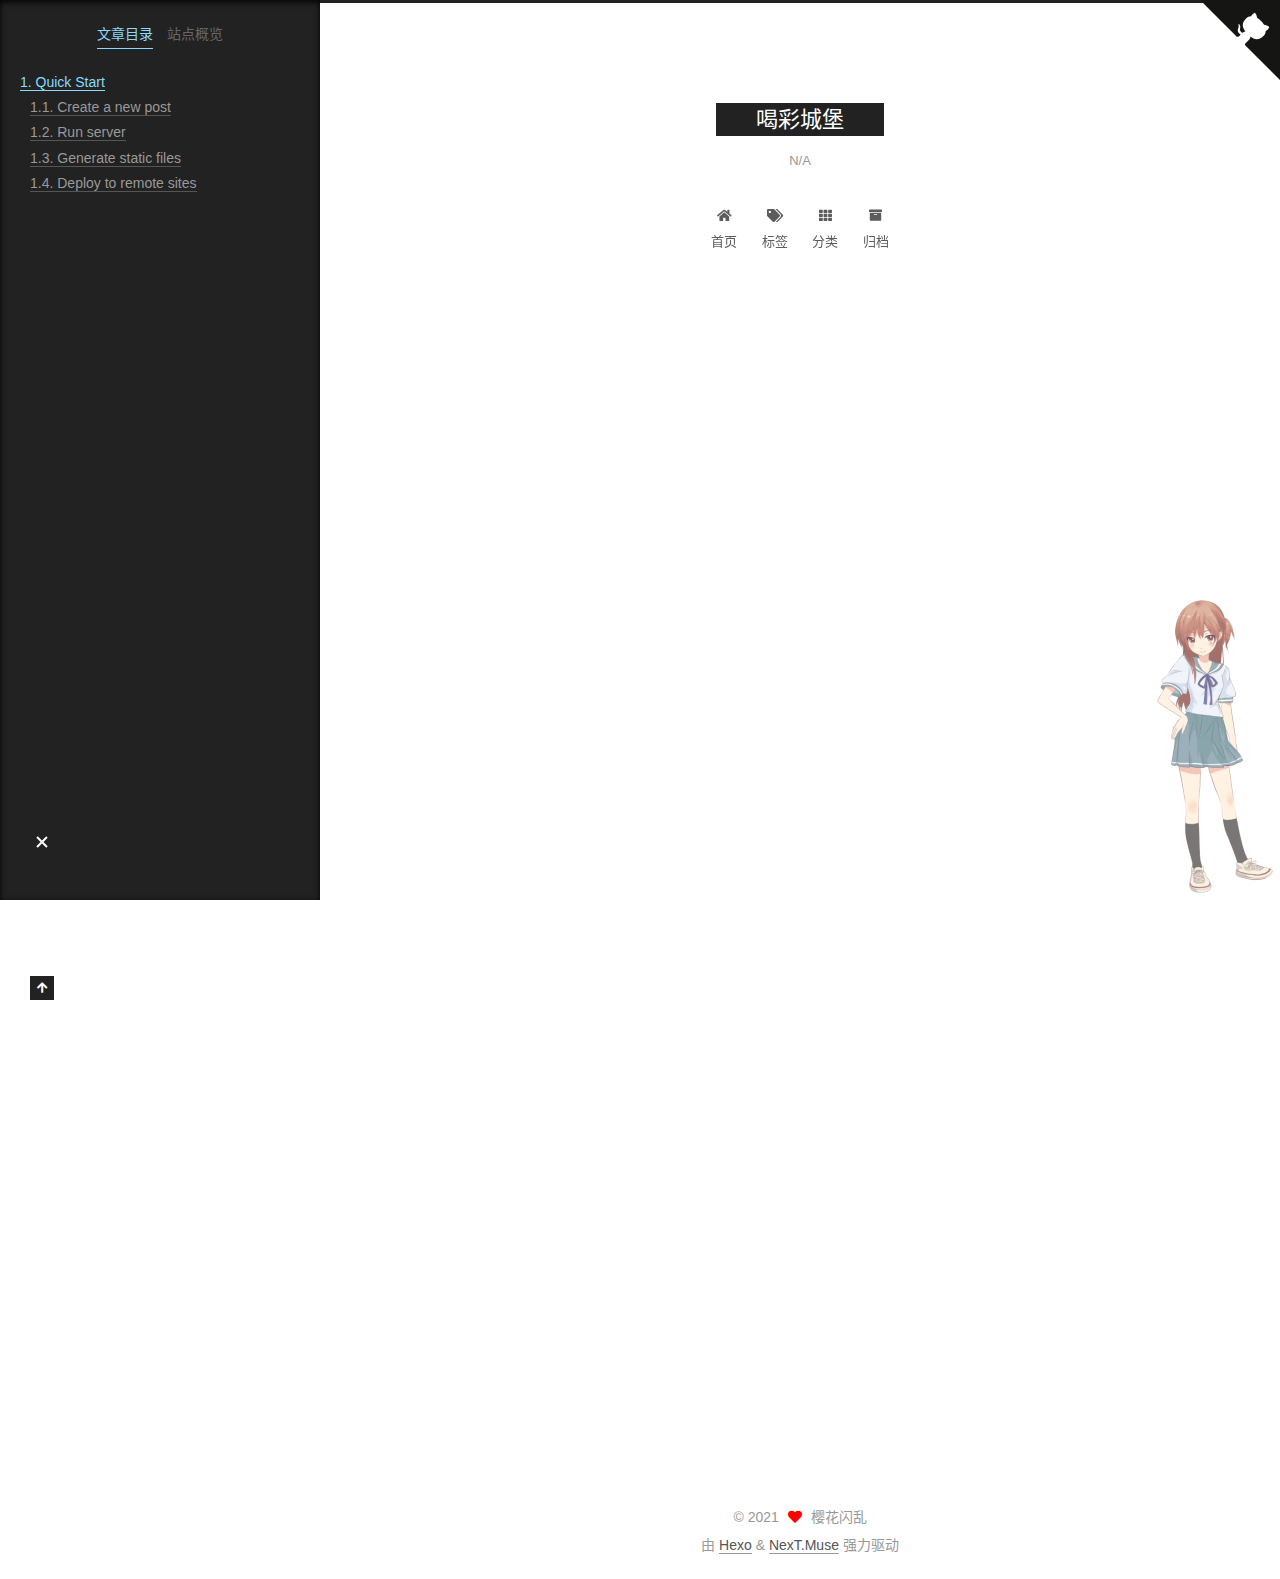
<file: 2021/06/23/hello-world/index.html>
<!DOCTYPE html>
<html lang="zh-CN">
<head>
  <meta charset="UTF-8">
<meta name="viewport" content="width=device-width, initial-scale=1, maximum-scale=2">
<meta name="theme-color" content="#222">
<meta name="generator" content="Hexo 5.4.0">
  <link rel="apple-touch-icon" sizes="180x180" href="/images/apple-touch-icon.png">
  <link rel="icon" type="image/png" sizes="32x32" href="/images/favicon.ico">
  <link rel="icon" type="image/png" sizes="16x16" href="/images/favicon.ico">
  <link rel="mask-icon" href="/images/logo.png" color="#222">

<link rel="stylesheet" href="/css/main.css">


<link rel="stylesheet" href="/lib/font-awesome/css/all.min.css">

<script id="hexo-configurations">
    var NexT = window.NexT || {};
    var CONFIG = {"hostname":"example.com","root":"/","scheme":"Muse","version":"7.8.0","exturl":false,"sidebar":{"position":"left","display":"post","padding":18,"offset":12,"onmobile":false},"copycode":{"enable":false,"show_result":false,"style":null},"back2top":{"enable":true,"sidebar":false,"scrollpercent":false},"bookmark":{"enable":false,"color":"#222","save":"auto"},"fancybox":false,"mediumzoom":false,"lazyload":false,"pangu":false,"comments":{"style":"tabs","active":null,"storage":true,"lazyload":false,"nav":null},"algolia":{"hits":{"per_page":10},"labels":{"input_placeholder":"Search for Posts","hits_empty":"We didn't find any results for the search: ${query}","hits_stats":"${hits} results found in ${time} ms"}},"localsearch":{"enable":false,"trigger":"auto","top_n_per_article":1,"unescape":false,"preload":false},"motion":{"enable":true,"async":false,"transition":{"post_block":"fadeIn","post_header":"slideDownIn","post_body":"slideDownIn","coll_header":"slideLeftIn","sidebar":"slideUpIn"}}};
  </script>

  <meta name="description" content="Welcome to Hexo! This is your very first post. Check documentation for more info. If you get any problems when using Hexo, you can find the answer in troubleshooting or you can ask me on GitHub. Quick">
<meta property="og:type" content="article">
<meta property="og:title" content="Hello World">
<meta property="og:url" content="http://example.com/2021/06/23/hello-world/index.html">
<meta property="og:site_name" content="喝彩城堡">
<meta property="og:description" content="Welcome to Hexo! This is your very first post. Check documentation for more info. If you get any problems when using Hexo, you can find the answer in troubleshooting or you can ask me on GitHub. Quick">
<meta property="og:locale" content="zh_CN">
<meta property="article:published_time" content="2021-06-23T05:38:24.471Z">
<meta property="article:modified_time" content="2021-06-23T05:38:24.471Z">
<meta property="article:author" content="樱花闪乱">
<meta name="twitter:card" content="summary">

<link rel="canonical" href="http://example.com/2021/06/23/hello-world/">


<script id="page-configurations">
  // https://hexo.io/docs/variables.html
  CONFIG.page = {
    sidebar: "",
    isHome : false,
    isPost : true,
    lang   : 'zh-CN'
  };
</script>

  <title>Hello World | 喝彩城堡</title>
  






  <noscript>
  <style>
  .use-motion .brand,
  .use-motion .menu-item,
  .sidebar-inner,
  .use-motion .post-block,
  .use-motion .pagination,
  .use-motion .comments,
  .use-motion .post-header,
  .use-motion .post-body,
  .use-motion .collection-header { opacity: initial; }

  .use-motion .site-title,
  .use-motion .site-subtitle {
    opacity: initial;
    top: initial;
  }

  .use-motion .logo-line-before i { left: initial; }
  .use-motion .logo-line-after i { right: initial; }
  </style>
</noscript>

</head>

<body itemscope itemtype="http://schema.org/WebPage">
  <div class="container use-motion">
    <div class="headband"></div>
    <a target="_blank" rel="noopener" href="https://github.com/leesoneke" class="github-corner" aria-label="View source on GitHub"><svg width="80" height="80" viewBox="0 0 250 250" style="fill:#151513; color:#fff; position: absolute; top: 0; border: 0; right: 0;" aria-hidden="true"><path d="M0,0 L115,115 L130,115 L142,142 L250,250 L250,0 Z"></path><path d="M128.3,109.0 C113.8,99.7 119.0,89.6 119.0,89.6 C122.0,82.7 120.5,78.6 120.5,78.6 C119.2,72.0 123.4,76.3 123.4,76.3 C127.3,80.9 125.5,87.3 125.5,87.3 C122.9,97.6 130.6,101.9 134.4,103.2" fill="currentColor" style="transform-origin: 130px 106px;" class="octo-arm"></path><path d="M115.0,115.0 C114.9,115.1 118.7,116.5 119.8,115.4 L133.7,101.6 C136.9,99.2 139.9,98.4 142.2,98.6 C133.8,88.0 127.5,74.4 143.8,58.0 C148.5,53.4 154.0,51.2 159.7,51.0 C160.3,49.4 163.2,43.6 171.4,40.1 C171.4,40.1 176.1,42.5 178.8,56.2 C183.1,58.6 187.2,61.8 190.9,65.4 C194.5,69.0 197.7,73.2 200.1,77.6 C213.8,80.2 216.3,84.9 216.3,84.9 C212.7,93.1 206.9,96.0 205.4,96.6 C205.1,102.4 203.0,107.8 198.3,112.5 C181.9,128.9 168.3,122.5 157.7,114.1 C157.9,116.9 156.7,120.9 152.7,124.9 L141.0,136.5 C139.8,137.7 141.6,141.9 141.8,141.8 Z" fill="currentColor" class="octo-body"></path></svg></a><style>.github-corner:hover .octo-arm{animation:octocat-wave 560ms ease-in-out}@keyframes octocat-wave{0%,100%{transform:rotate(0)}20%,60%{transform:rotate(-25deg)}40%,80%{transform:rotate(10deg)}}@media (max-width:500px){.github-corner:hover .octo-arm{animation:none}.github-corner .octo-arm{animation:octocat-wave 560ms ease-in-out}}</style>

    <header class="header" itemscope itemtype="http://schema.org/WPHeader">
      <div class="header-inner"><div class="site-brand-container">
  <div class="site-nav-toggle">
    <div class="toggle" aria-label="切换导航栏">
      <span class="toggle-line toggle-line-first"></span>
      <span class="toggle-line toggle-line-middle"></span>
      <span class="toggle-line toggle-line-last"></span>
    </div>
  </div>

  <div class="site-meta">

    <a href="/" class="brand" rel="start">
      <span class="logo-line-before"><i></i></span>
      <h1 class="site-title">喝彩城堡</h1>
      <span class="logo-line-after"><i></i></span>
    </a>
      <p class="site-subtitle" itemprop="description">N/A</p>
  </div>

  <div class="site-nav-right">
    <div class="toggle popup-trigger">
    </div>
  </div>
</div>




<nav class="site-nav">
  <ul id="menu" class="main-menu menu">
        <li class="menu-item menu-item-home">

    <a href="/" rel="section"><i class="fa fa-home fa-fw"></i>首页</a>

  </li>
        <li class="menu-item menu-item-tags">

    <a href="/tags/" rel="section"><i class="fa fa-tags fa-fw"></i>标签</a>

  </li>
        <li class="menu-item menu-item-categories">

    <a href="/categories/" rel="section"><i class="fa fa-th fa-fw"></i>分类</a>

  </li>
        <li class="menu-item menu-item-archives">

    <a href="/archives/" rel="section"><i class="fa fa-archive fa-fw"></i>归档</a>

  </li>
  </ul>
</nav>




</div>
    </header>

    
  <div class="back-to-top">
    <i class="fa fa-arrow-up"></i>
    <span>0%</span>
  </div>


    <main class="main">
      <div class="main-inner">
        <div class="content-wrap">
          

          <div class="content post posts-expand">
            

    
  
  
  <article itemscope itemtype="http://schema.org/Article" class="post-block" lang="zh-CN">
    <link itemprop="mainEntityOfPage" href="http://example.com/2021/06/23/hello-world/">

    <span hidden itemprop="author" itemscope itemtype="http://schema.org/Person">
      <meta itemprop="image" content="/images/avatar.jpg">
      <meta itemprop="name" content="樱花闪乱">
      <meta itemprop="description" content="Hexo博客">
    </span>

    <span hidden itemprop="publisher" itemscope itemtype="http://schema.org/Organization">
      <meta itemprop="name" content="喝彩城堡">
    </span>
      <header class="post-header">
        <h1 class="post-title" itemprop="name headline">
          Hello World
        </h1>

        <div class="post-meta">
            <span class="post-meta-item">
              <span class="post-meta-item-icon">
                <i class="far fa-calendar"></i>
              </span>
              <span class="post-meta-item-text">发表于</span>

              <time title="创建时间：2021-06-23 13:38:24" itemprop="dateCreated datePublished" datetime="2021-06-23T13:38:24+08:00">2021-06-23</time>
            </span>

          

        </div>
      </header>

    
    
    
    <div class="post-body" itemprop="articleBody">

      
        <p>Welcome to <a target="_blank" rel="noopener" href="https://hexo.io/">Hexo</a>! This is your very first post. Check <a target="_blank" rel="noopener" href="https://hexo.io/docs/">documentation</a> for more info. If you get any problems when using Hexo, you can find the answer in <a target="_blank" rel="noopener" href="https://hexo.io/docs/troubleshooting.html">troubleshooting</a> or you can ask me on <a target="_blank" rel="noopener" href="https://github.com/hexojs/hexo/issues">GitHub</a>.</p>
<h2 id="Quick-Start"><a href="#Quick-Start" class="headerlink" title="Quick Start"></a>Quick Start</h2><h3 id="Create-a-new-post"><a href="#Create-a-new-post" class="headerlink" title="Create a new post"></a>Create a new post</h3><figure class="highlight bash"><table><tr><td class="gutter"><pre><span class="line">1</span><br></pre></td><td class="code"><pre><span class="line">$ hexo new <span class="string">&quot;My New Post&quot;</span></span><br></pre></td></tr></table></figure>

<p>More info: <a target="_blank" rel="noopener" href="https://hexo.io/docs/writing.html">Writing</a></p>
<h3 id="Run-server"><a href="#Run-server" class="headerlink" title="Run server"></a>Run server</h3><figure class="highlight bash"><table><tr><td class="gutter"><pre><span class="line">1</span><br></pre></td><td class="code"><pre><span class="line">$ hexo server</span><br></pre></td></tr></table></figure>

<p>More info: <a target="_blank" rel="noopener" href="https://hexo.io/docs/server.html">Server</a></p>
<h3 id="Generate-static-files"><a href="#Generate-static-files" class="headerlink" title="Generate static files"></a>Generate static files</h3><figure class="highlight bash"><table><tr><td class="gutter"><pre><span class="line">1</span><br></pre></td><td class="code"><pre><span class="line">$ hexo generate</span><br></pre></td></tr></table></figure>

<p>More info: <a target="_blank" rel="noopener" href="https://hexo.io/docs/generating.html">Generating</a></p>
<h3 id="Deploy-to-remote-sites"><a href="#Deploy-to-remote-sites" class="headerlink" title="Deploy to remote sites"></a>Deploy to remote sites</h3><figure class="highlight bash"><table><tr><td class="gutter"><pre><span class="line">1</span><br></pre></td><td class="code"><pre><span class="line">$ hexo deploy</span><br></pre></td></tr></table></figure>

<p>More info: <a target="_blank" rel="noopener" href="https://hexo.io/docs/one-command-deployment.html">Deployment</a></p>

    </div>

    
    
    

      <footer class="post-footer">

        


        
    <div class="post-nav">
      <div class="post-nav-item"></div>
      <div class="post-nav-item">
    <a href="/2021/08/04/Markdown%E5%9F%BA%E6%9C%AC%E8%AF%AD%E6%B3%95/" rel="next" title="Markdown基本语法">
      Markdown基本语法 <i class="fa fa-chevron-right"></i>
    </a></div>
    </div>
      </footer>
    
  </article>
  
  
  



          </div>
          

<script>
  window.addEventListener('tabs:register', () => {
    let { activeClass } = CONFIG.comments;
    if (CONFIG.comments.storage) {
      activeClass = localStorage.getItem('comments_active') || activeClass;
    }
    if (activeClass) {
      let activeTab = document.querySelector(`a[href="#comment-${activeClass}"]`);
      if (activeTab) {
        activeTab.click();
      }
    }
  });
  if (CONFIG.comments.storage) {
    window.addEventListener('tabs:click', event => {
      if (!event.target.matches('.tabs-comment .tab-content .tab-pane')) return;
      let commentClass = event.target.classList[1];
      localStorage.setItem('comments_active', commentClass);
    });
  }
</script>

        </div>
          
  
  <div class="toggle sidebar-toggle">
    <span class="toggle-line toggle-line-first"></span>
    <span class="toggle-line toggle-line-middle"></span>
    <span class="toggle-line toggle-line-last"></span>
  </div>

  <aside class="sidebar">
    <div class="sidebar-inner">

      <ul class="sidebar-nav motion-element">
        <li class="sidebar-nav-toc">
          文章目录
        </li>
        <li class="sidebar-nav-overview">
          站点概览
        </li>
      </ul>

      <!--noindex-->
      <div class="post-toc-wrap sidebar-panel">
          <div class="post-toc motion-element"><ol class="nav"><li class="nav-item nav-level-2"><a class="nav-link" href="#Quick-Start"><span class="nav-number">1.</span> <span class="nav-text">Quick Start</span></a><ol class="nav-child"><li class="nav-item nav-level-3"><a class="nav-link" href="#Create-a-new-post"><span class="nav-number">1.1.</span> <span class="nav-text">Create a new post</span></a></li><li class="nav-item nav-level-3"><a class="nav-link" href="#Run-server"><span class="nav-number">1.2.</span> <span class="nav-text">Run server</span></a></li><li class="nav-item nav-level-3"><a class="nav-link" href="#Generate-static-files"><span class="nav-number">1.3.</span> <span class="nav-text">Generate static files</span></a></li><li class="nav-item nav-level-3"><a class="nav-link" href="#Deploy-to-remote-sites"><span class="nav-number">1.4.</span> <span class="nav-text">Deploy to remote sites</span></a></li></ol></li></ol></div>
      </div>
      <!--/noindex-->

      <div class="site-overview-wrap sidebar-panel">
        <div class="site-author motion-element" itemprop="author" itemscope itemtype="http://schema.org/Person">
    <img class="site-author-image" itemprop="image" alt="樱花闪乱"
      src="/images/avatar.jpg">
  <p class="site-author-name" itemprop="name">樱花闪乱</p>
  <div class="site-description" itemprop="description">Hexo博客</div>
</div>
<div class="site-state-wrap motion-element">
  <nav class="site-state">
      <div class="site-state-item site-state-posts">
          <a href="/archives/">
        
          <span class="site-state-item-count">3</span>
          <span class="site-state-item-name">日志</span>
        </a>
      </div>
      <div class="site-state-item site-state-categories">
            <a href="/categories/">
          
        <span class="site-state-item-count">1</span>
        <span class="site-state-item-name">分类</span></a>
      </div>
      <div class="site-state-item site-state-tags">
            <a href="/tags/">
          
        <span class="site-state-item-count">2</span>
        <span class="site-state-item-name">标签</span></a>
      </div>
  </nav>
</div>
  <div class="links-of-author motion-element">
      <span class="links-of-author-item">
        <a href="https://github.com/leesoneke" title="GitHub → https:&#x2F;&#x2F;github.com&#x2F;leesoneke" rel="noopener" target="_blank"><i class="fab fa-github fa-fw"></i>GitHub</a>
      </span>
      <span class="links-of-author-item">
        <a href="mailto:leesoneke@gmail.com" title="E-Mail → mailto:leesoneke@gmail.com" rel="noopener" target="_blank"><i class="fa fa-envelope fa-fw"></i>E-Mail</a>
      </span>
      <span class="links-of-author-item">
        <a href="https://t.me/leesoneke" title="Telegram → https:&#x2F;&#x2F;t.me&#x2F;leesoneke" rel="noopener" target="_blank"><i class="fa fa-paper-plane fa-fw"></i>Telegram</a>
      </span>
      <span class="links-of-author-item">
        <a href="https://twitter.com/leesoneke" title="Twitter → https:&#x2F;&#x2F;twitter.com&#x2F;leesoneke" rel="noopener" target="_blank"><i class="fab fa-twitter fa-fw"></i>Twitter</a>
      </span>
      <span class="links-of-author-item">
        <a href="https://www.instagram.com/leesoneke" title="Instagram → https:&#x2F;&#x2F;www.instagram.com&#x2F;leesoneke" rel="noopener" target="_blank"><i class="fab fa-instagram fa-fw"></i>Instagram</a>
      </span>
      <span class="links-of-author-item">
        <a href="https://wpa.qq.com/msgrd?v=3&uin=694913372&site=qq&menu=yes" title="QQ → https:&#x2F;&#x2F;wpa.qq.com&#x2F;msgrd?v&#x3D;3&amp;uin&#x3D;694913372&amp;site&#x3D;qq&amp;menu&#x3D;yes" rel="noopener" target="_blank"><i class="fab fa-qq fa-fw"></i>QQ</a>
      </span>
  </div>



      </div>

    </div>
  </aside>
  <div id="sidebar-dimmer"></div>


      </div>
    </main>

    <footer class="footer">
      <div class="footer-inner">
        

        

<div class="copyright">
  
  &copy; 
  <span itemprop="copyrightYear">2021</span>
  <span class="with-love">
    <i class="fa fa-heart"></i>
  </span>
  <span class="author" itemprop="copyrightHolder">樱花闪乱</span>
</div>
  <div class="powered-by">由 <a href="https://hexo.io/" class="theme-link" rel="noopener" target="_blank">Hexo</a> & <a href="https://muse.theme-next.org/" class="theme-link" rel="noopener" target="_blank">NexT.Muse</a> 强力驱动
  </div>

        








      </div>
    </footer>
  </div>

  
  <script src="/lib/anime.min.js"></script>
  <script src="/lib/velocity/velocity.min.js"></script>
  <script src="/lib/velocity/velocity.ui.min.js"></script>

<script src="/js/utils.js"></script>

<script src="/js/motion.js"></script>


<script src="/js/schemes/muse.js"></script>


<script src="/js/next-boot.js"></script>




  















  

  

<script src="/live2dw/lib/L2Dwidget.min.js?094cbace49a39548bed64abff5988b05"></script><script>L2Dwidget.init({"pluginRootPath":"live2dw/","pluginJsPath":"lib/","pluginModelPath":"assets/","tagMode":false,"debug":false,"model":{"jsonPath":"/live2dw/assets/assets/hibiki.model.json"},"display":{"position":"right","width":140,"height":350},"mobile":{"show":true},"react":{"opacity":0.7},"log":false});</script></body>
</html>
</file>
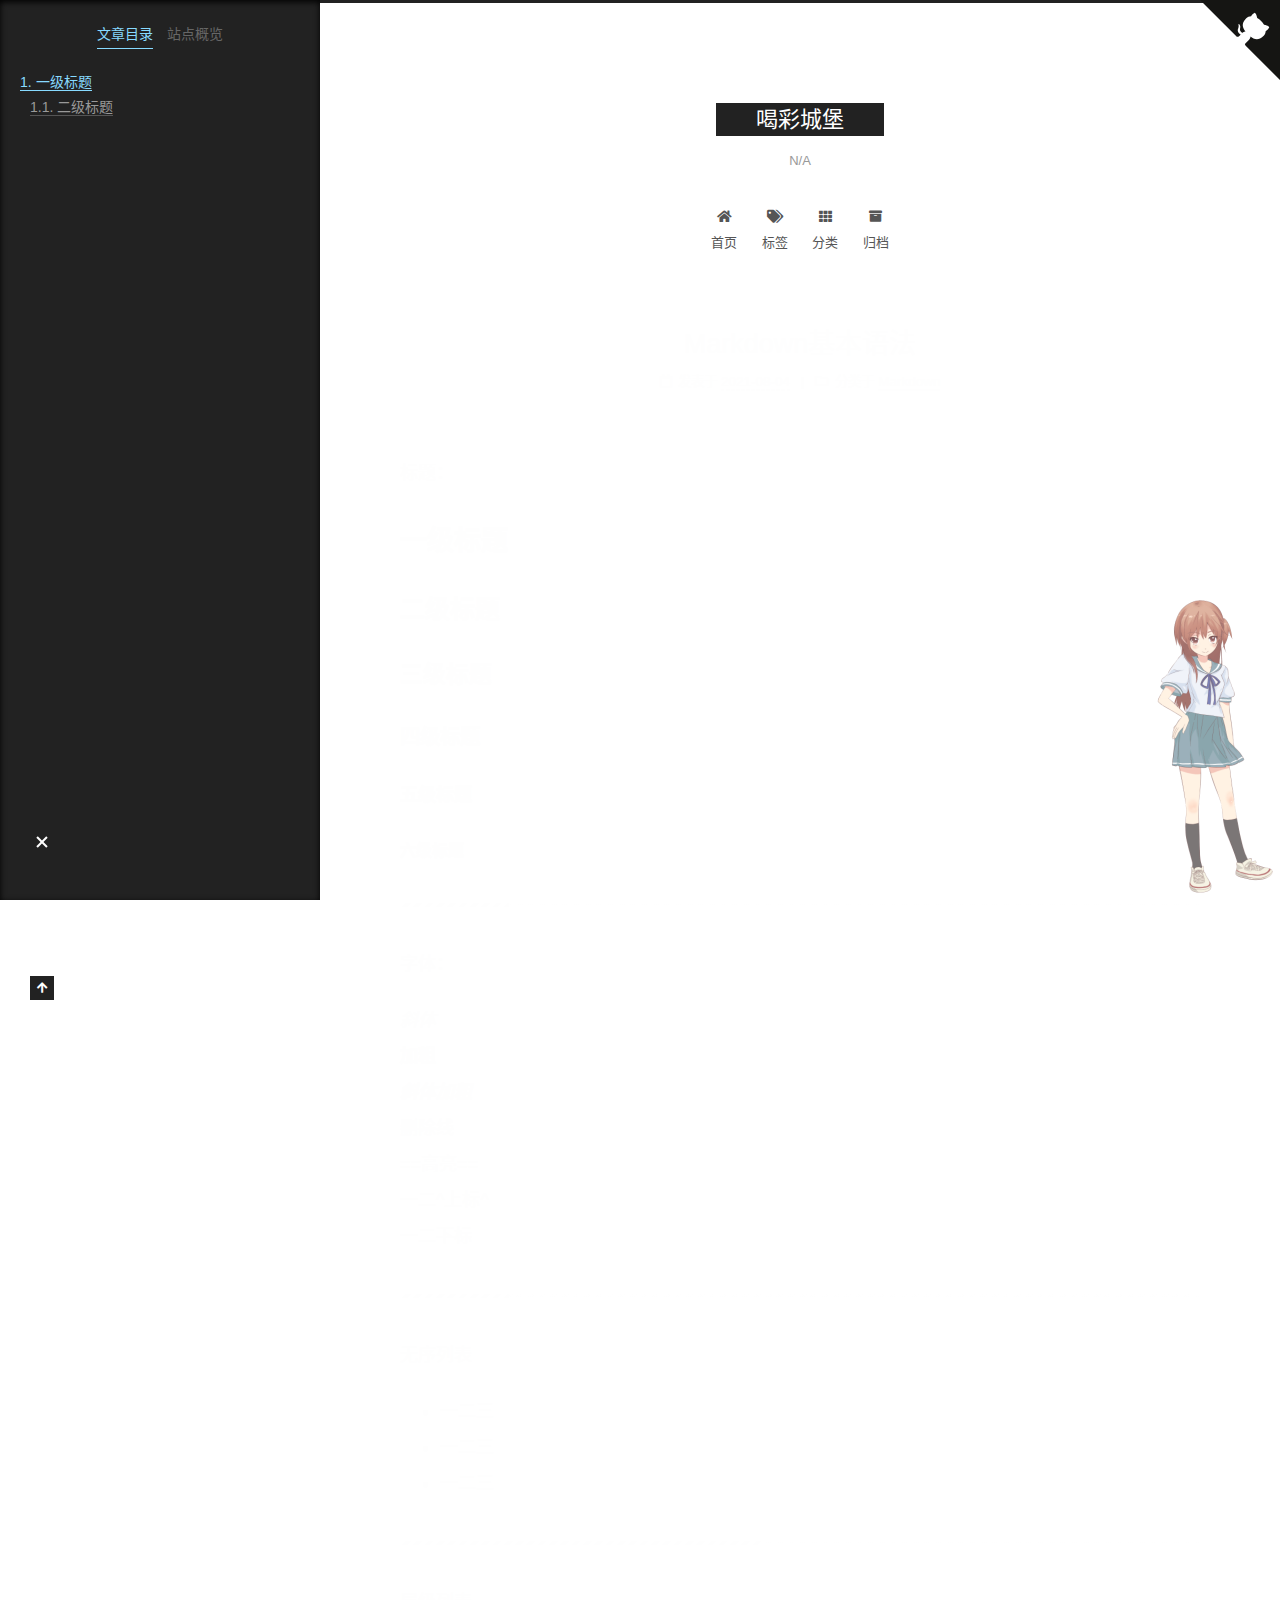
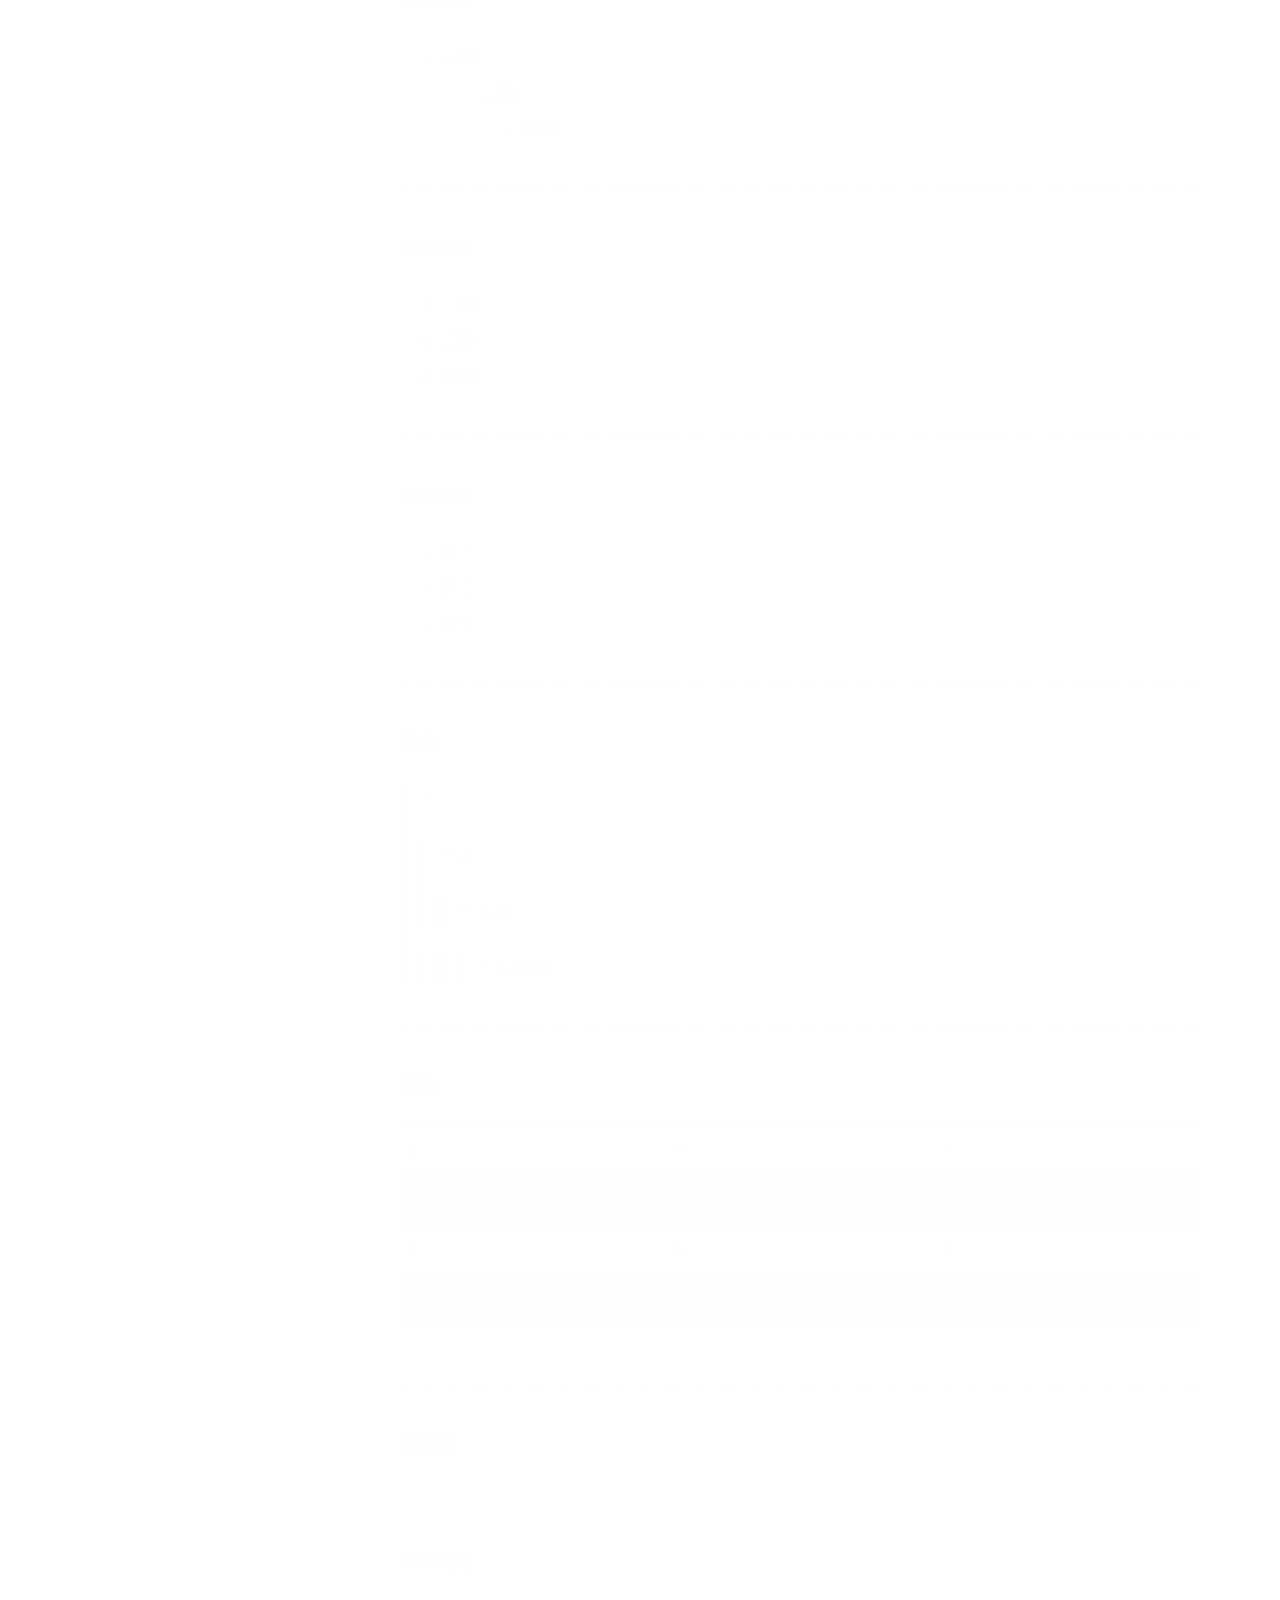
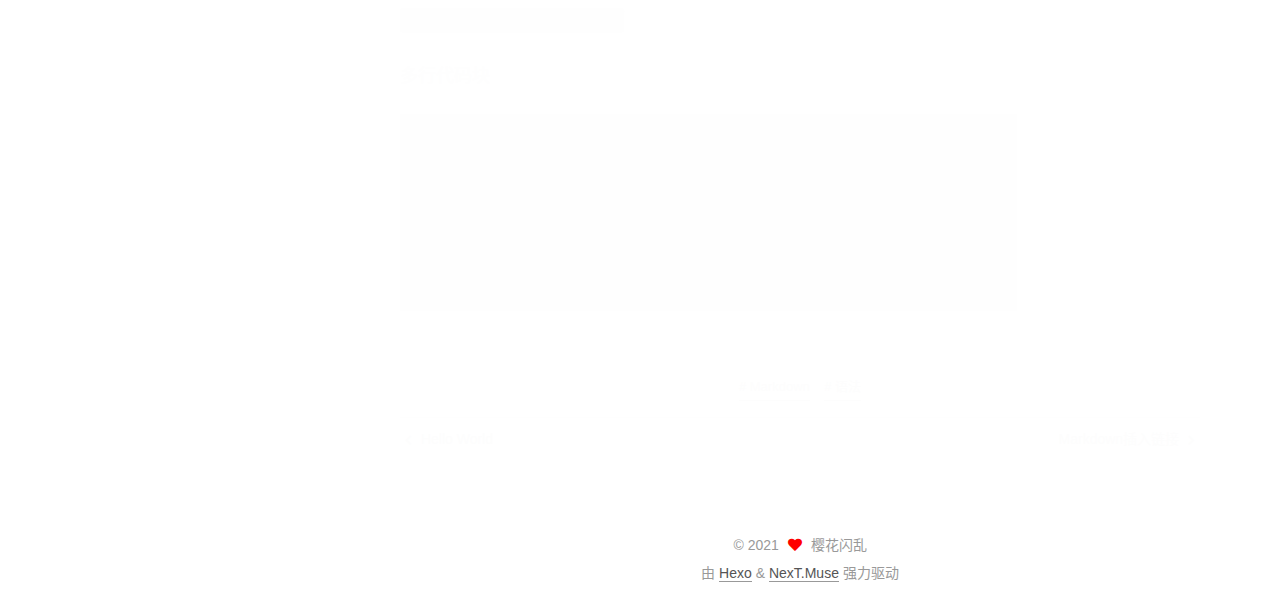
<file: 2021/08/04/Markdown基本语法/index.html>
<!DOCTYPE html>
<html lang="zh-CN">
<head>
  <meta charset="UTF-8">
<meta name="viewport" content="width=device-width, initial-scale=1, maximum-scale=2">
<meta name="theme-color" content="#222">
<meta name="generator" content="Hexo 5.4.0">
  <link rel="apple-touch-icon" sizes="180x180" href="/images/apple-touch-icon.png">
  <link rel="icon" type="image/png" sizes="32x32" href="/images/favicon.ico">
  <link rel="icon" type="image/png" sizes="16x16" href="/images/favicon.ico">
  <link rel="mask-icon" href="/images/logo.png" color="#222">

<link rel="stylesheet" href="/css/main.css">


<link rel="stylesheet" href="/lib/font-awesome/css/all.min.css">

<script id="hexo-configurations">
    var NexT = window.NexT || {};
    var CONFIG = {"hostname":"example.com","root":"/","scheme":"Muse","version":"7.8.0","exturl":false,"sidebar":{"position":"left","display":"post","padding":18,"offset":12,"onmobile":false},"copycode":{"enable":false,"show_result":false,"style":null},"back2top":{"enable":true,"sidebar":false,"scrollpercent":false},"bookmark":{"enable":false,"color":"#222","save":"auto"},"fancybox":false,"mediumzoom":false,"lazyload":false,"pangu":false,"comments":{"style":"tabs","active":null,"storage":true,"lazyload":false,"nav":null},"algolia":{"hits":{"per_page":10},"labels":{"input_placeholder":"Search for Posts","hits_empty":"We didn't find any results for the search: ${query}","hits_stats":"${hits} results found in ${time} ms"}},"localsearch":{"enable":false,"trigger":"auto","top_n_per_article":1,"unescape":false,"preload":false},"motion":{"enable":true,"async":false,"transition":{"post_block":"fadeIn","post_header":"slideDownIn","post_body":"slideDownIn","coll_header":"slideLeftIn","sidebar":"slideUpIn"}}};
  </script>

  <meta name="description" content="标题： 一级标题二级标题三级标题四级标题五级标题六级标题 字体： 斜体加粗斜体加粗删除线&#x3D;&#x3D;高亮&#x3D;&#x3D;一二^上标^一二下标  无序列表  一二三 一二三 一二三   层级列表  一级 二级 三级        有序列表  一级 二级 三级   任务列表   一  二  三   引用  一  一二  一二三      一二三四      表格    1 2 3    1 2 3   4 5 6   7">
<meta property="og:type" content="article">
<meta property="og:title" content="Markdown基本语法">
<meta property="og:url" content="http://example.com/2021/08/04/Markdown%E5%9F%BA%E6%9C%AC%E8%AF%AD%E6%B3%95/index.html">
<meta property="og:site_name" content="喝彩城堡">
<meta property="og:description" content="标题： 一级标题二级标题三级标题四级标题五级标题六级标题 字体： 斜体加粗斜体加粗删除线&#x3D;&#x3D;高亮&#x3D;&#x3D;一二^上标^一二下标  无序列表  一二三 一二三 一二三   层级列表  一级 二级 三级        有序列表  一级 二级 三级   任务列表   一  二  三   引用  一  一二  一二三      一二三四      表格    1 2 3    1 2 3   4 5 6   7">
<meta property="og:locale" content="zh_CN">
<meta property="article:published_time" content="2021-08-04T01:06:09.000Z">
<meta property="article:modified_time" content="2021-08-04T01:50:00.362Z">
<meta property="article:author" content="樱花闪乱">
<meta property="article:tag" content="Markdown">
<meta property="article:tag" content="语法">
<meta name="twitter:card" content="summary">

<link rel="canonical" href="http://example.com/2021/08/04/Markdown%E5%9F%BA%E6%9C%AC%E8%AF%AD%E6%B3%95/">


<script id="page-configurations">
  // https://hexo.io/docs/variables.html
  CONFIG.page = {
    sidebar: "",
    isHome : false,
    isPost : true,
    lang   : 'zh-CN'
  };
</script>

  <title>Markdown基本语法 | 喝彩城堡</title>
  






  <noscript>
  <style>
  .use-motion .brand,
  .use-motion .menu-item,
  .sidebar-inner,
  .use-motion .post-block,
  .use-motion .pagination,
  .use-motion .comments,
  .use-motion .post-header,
  .use-motion .post-body,
  .use-motion .collection-header { opacity: initial; }

  .use-motion .site-title,
  .use-motion .site-subtitle {
    opacity: initial;
    top: initial;
  }

  .use-motion .logo-line-before i { left: initial; }
  .use-motion .logo-line-after i { right: initial; }
  </style>
</noscript>

</head>

<body itemscope itemtype="http://schema.org/WebPage">
  <div class="container use-motion">
    <div class="headband"></div>
    <a target="_blank" rel="noopener" href="https://github.com/leesoneke" class="github-corner" aria-label="View source on GitHub"><svg width="80" height="80" viewBox="0 0 250 250" style="fill:#151513; color:#fff; position: absolute; top: 0; border: 0; right: 0;" aria-hidden="true"><path d="M0,0 L115,115 L130,115 L142,142 L250,250 L250,0 Z"></path><path d="M128.3,109.0 C113.8,99.7 119.0,89.6 119.0,89.6 C122.0,82.7 120.5,78.6 120.5,78.6 C119.2,72.0 123.4,76.3 123.4,76.3 C127.3,80.9 125.5,87.3 125.5,87.3 C122.9,97.6 130.6,101.9 134.4,103.2" fill="currentColor" style="transform-origin: 130px 106px;" class="octo-arm"></path><path d="M115.0,115.0 C114.9,115.1 118.7,116.5 119.8,115.4 L133.7,101.6 C136.9,99.2 139.9,98.4 142.2,98.6 C133.8,88.0 127.5,74.4 143.8,58.0 C148.5,53.4 154.0,51.2 159.7,51.0 C160.3,49.4 163.2,43.6 171.4,40.1 C171.4,40.1 176.1,42.5 178.8,56.2 C183.1,58.6 187.2,61.8 190.9,65.4 C194.5,69.0 197.7,73.2 200.1,77.6 C213.8,80.2 216.3,84.9 216.3,84.9 C212.7,93.1 206.9,96.0 205.4,96.6 C205.1,102.4 203.0,107.8 198.3,112.5 C181.9,128.9 168.3,122.5 157.7,114.1 C157.9,116.9 156.7,120.9 152.7,124.9 L141.0,136.5 C139.8,137.7 141.6,141.9 141.8,141.8 Z" fill="currentColor" class="octo-body"></path></svg></a><style>.github-corner:hover .octo-arm{animation:octocat-wave 560ms ease-in-out}@keyframes octocat-wave{0%,100%{transform:rotate(0)}20%,60%{transform:rotate(-25deg)}40%,80%{transform:rotate(10deg)}}@media (max-width:500px){.github-corner:hover .octo-arm{animation:none}.github-corner .octo-arm{animation:octocat-wave 560ms ease-in-out}}</style>

    <header class="header" itemscope itemtype="http://schema.org/WPHeader">
      <div class="header-inner"><div class="site-brand-container">
  <div class="site-nav-toggle">
    <div class="toggle" aria-label="切换导航栏">
      <span class="toggle-line toggle-line-first"></span>
      <span class="toggle-line toggle-line-middle"></span>
      <span class="toggle-line toggle-line-last"></span>
    </div>
  </div>

  <div class="site-meta">

    <a href="/" class="brand" rel="start">
      <span class="logo-line-before"><i></i></span>
      <h1 class="site-title">喝彩城堡</h1>
      <span class="logo-line-after"><i></i></span>
    </a>
      <p class="site-subtitle" itemprop="description">N/A</p>
  </div>

  <div class="site-nav-right">
    <div class="toggle popup-trigger">
    </div>
  </div>
</div>




<nav class="site-nav">
  <ul id="menu" class="main-menu menu">
        <li class="menu-item menu-item-home">

    <a href="/" rel="section"><i class="fa fa-home fa-fw"></i>首页</a>

  </li>
        <li class="menu-item menu-item-tags">

    <a href="/tags/" rel="section"><i class="fa fa-tags fa-fw"></i>标签</a>

  </li>
        <li class="menu-item menu-item-categories">

    <a href="/categories/" rel="section"><i class="fa fa-th fa-fw"></i>分类</a>

  </li>
        <li class="menu-item menu-item-archives">

    <a href="/archives/" rel="section"><i class="fa fa-archive fa-fw"></i>归档</a>

  </li>
  </ul>
</nav>




</div>
    </header>

    
  <div class="back-to-top">
    <i class="fa fa-arrow-up"></i>
    <span>0%</span>
  </div>


    <main class="main">
      <div class="main-inner">
        <div class="content-wrap">
          

          <div class="content post posts-expand">
            

    
  
  
  <article itemscope itemtype="http://schema.org/Article" class="post-block" lang="zh-CN">
    <link itemprop="mainEntityOfPage" href="http://example.com/2021/08/04/Markdown%E5%9F%BA%E6%9C%AC%E8%AF%AD%E6%B3%95/">

    <span hidden itemprop="author" itemscope itemtype="http://schema.org/Person">
      <meta itemprop="image" content="/images/avatar.jpg">
      <meta itemprop="name" content="樱花闪乱">
      <meta itemprop="description" content="Hexo博客">
    </span>

    <span hidden itemprop="publisher" itemscope itemtype="http://schema.org/Organization">
      <meta itemprop="name" content="喝彩城堡">
    </span>
      <header class="post-header">
        <h1 class="post-title" itemprop="name headline">
          Markdown基本语法
        </h1>

        <div class="post-meta">
            <span class="post-meta-item">
              <span class="post-meta-item-icon">
                <i class="far fa-calendar"></i>
              </span>
              <span class="post-meta-item-text">发表于</span>
              

              <time title="创建时间：2021-08-04 09:06:09 / 修改时间：09:50:00" itemprop="dateCreated datePublished" datetime="2021-08-04T09:06:09+08:00">2021-08-04</time>
            </span>
            <span class="post-meta-item">
              <span class="post-meta-item-icon">
                <i class="far fa-folder"></i>
              </span>
              <span class="post-meta-item-text">分类于</span>
                <span itemprop="about" itemscope itemtype="http://schema.org/Thing">
                  <a href="/categories/Markdown/" itemprop="url" rel="index"><span itemprop="name">Markdown</span></a>
                </span>
            </span>

          

        </div>
      </header>

    
    
    
    <div class="post-body" itemprop="articleBody">

      
        <p>标题：</p>
<h1 id="一级标题"><a href="#一级标题" class="headerlink" title="一级标题"></a>一级标题</h1><h2 id="二级标题"><a href="#二级标题" class="headerlink" title="二级标题"></a>二级标题</h2><h3 id="三级标题"><a href="#三级标题" class="headerlink" title="三级标题"></a>三级标题</h3><h4 id="四级标题"><a href="#四级标题" class="headerlink" title="四级标题"></a>四级标题</h4><h5 id="五级标题"><a href="#五级标题" class="headerlink" title="五级标题"></a>五级标题</h5><h6 id="六级标题"><a href="#六级标题" class="headerlink" title="六级标题"></a>六级标题</h6><hr>
<p>字体：</p>
<p><em>斜体</em><br><strong>加粗</strong><br><em><strong>斜体加粗</strong></em><br><del>删除线</del><br>==高亮==<br>一二^上标^<br>一二<del>下标</del></p>
<hr>
<p>无序列表</p>
<ul>
<li>一二三</li>
<li>一二三</li>
<li>一二三</li>
</ul>
<hr>
<p>层级列表</p>
<ul>
<li>一级<ul>
<li>二级<ul>
<li>三级 </li>
</ul>
</li>
</ul>
</li>
</ul>
<hr>
<p>有序列表</p>
<ol>
<li>一级</li>
<li>二级</li>
<li>三级</li>
</ol>
<hr>
<p>任务列表</p>
<ul>
<li><input disabled="" type="checkbox"> 一</li>
<li><input disabled="" type="checkbox"> 二</li>
<li><input disabled="" type="checkbox"> 三</li>
</ul>
<hr>
<p>引用</p>
<blockquote>
<p>一</p>
<blockquote>
<p>一二</p>
<blockquote>
<p>一二三</p>
</blockquote>
</blockquote>
<blockquote>
<blockquote>
<blockquote>
<p>一二三四</p>
</blockquote>
</blockquote>
</blockquote>
</blockquote>
<hr>
<p>表格</p>
<table>
<thead>
<tr>
<th>1</th>
<th>2</th>
<th>3</th>
</tr>
</thead>
<tbody><tr>
<td>1</td>
<td>2</td>
<td>3</td>
</tr>
<tr>
<td>4</td>
<td>5</td>
<td>6</td>
</tr>
<tr>
<td>7</td>
<td>8</td>
<td>9</td>
</tr>
</tbody></table>
<hr>
<p>分割线</p>
<hr>
<p>单行代码</p>
<p><code>print(&#39;Hello World!)</code></p>
<p>多行代码块</p>
<figure class="highlight plaintext"><table><tr><td class="gutter"><pre><span class="line">1</span><br><span class="line">2</span><br><span class="line">3</span><br><span class="line">4</span><br><span class="line">5</span><br><span class="line">6</span><br><span class="line">7</span><br></pre></td><td class="code"><pre><span class="line">import time</span><br><span class="line">s = time.time()</span><br><span class="line">c = 0</span><br><span class="line">for i in range(1000001):</span><br><span class="line">    c += i</span><br><span class="line">print(&#x27;1-1000000相加结果为：&#x27;,c)</span><br><span class="line">print(&#x27;所用时间为：&#x27;+ str(time.time()-s))import time</span><br></pre></td></tr></table></figure>


    </div>

    
    
    

      <footer class="post-footer">
          <div class="post-tags">
              <a href="/tags/Markdown/" rel="tag"># Markdown</a>
              <a href="/tags/%E8%AF%AD%E6%B3%95/" rel="tag"># 语法</a>
          </div>

        


        
    <div class="post-nav">
      <div class="post-nav-item">
    <a href="/2021/06/23/hello-world/" rel="prev" title="Hello World">
      <i class="fa fa-chevron-left"></i> Hello World
    </a></div>
      <div class="post-nav-item">
    <a href="/2021/08/04/Markdown%E8%B6%85%E9%93%BE%E6%8E%A5/" rel="next" title="Markdown插入链接">
      Markdown插入链接 <i class="fa fa-chevron-right"></i>
    </a></div>
    </div>
      </footer>
    
  </article>
  
  
  



          </div>
          

<script>
  window.addEventListener('tabs:register', () => {
    let { activeClass } = CONFIG.comments;
    if (CONFIG.comments.storage) {
      activeClass = localStorage.getItem('comments_active') || activeClass;
    }
    if (activeClass) {
      let activeTab = document.querySelector(`a[href="#comment-${activeClass}"]`);
      if (activeTab) {
        activeTab.click();
      }
    }
  });
  if (CONFIG.comments.storage) {
    window.addEventListener('tabs:click', event => {
      if (!event.target.matches('.tabs-comment .tab-content .tab-pane')) return;
      let commentClass = event.target.classList[1];
      localStorage.setItem('comments_active', commentClass);
    });
  }
</script>

        </div>
          
  
  <div class="toggle sidebar-toggle">
    <span class="toggle-line toggle-line-first"></span>
    <span class="toggle-line toggle-line-middle"></span>
    <span class="toggle-line toggle-line-last"></span>
  </div>

  <aside class="sidebar">
    <div class="sidebar-inner">

      <ul class="sidebar-nav motion-element">
        <li class="sidebar-nav-toc">
          文章目录
        </li>
        <li class="sidebar-nav-overview">
          站点概览
        </li>
      </ul>

      <!--noindex-->
      <div class="post-toc-wrap sidebar-panel">
          <div class="post-toc motion-element"><ol class="nav"><li class="nav-item nav-level-1"><a class="nav-link" href="#%E4%B8%80%E7%BA%A7%E6%A0%87%E9%A2%98"><span class="nav-number">1.</span> <span class="nav-text">一级标题</span></a><ol class="nav-child"><li class="nav-item nav-level-2"><a class="nav-link" href="#%E4%BA%8C%E7%BA%A7%E6%A0%87%E9%A2%98"><span class="nav-number">1.1.</span> <span class="nav-text">二级标题</span></a><ol class="nav-child"><li class="nav-item nav-level-3"><a class="nav-link" href="#%E4%B8%89%E7%BA%A7%E6%A0%87%E9%A2%98"><span class="nav-number">1.1.1.</span> <span class="nav-text">三级标题</span></a><ol class="nav-child"><li class="nav-item nav-level-4"><a class="nav-link" href="#%E5%9B%9B%E7%BA%A7%E6%A0%87%E9%A2%98"><span class="nav-number">1.1.1.1.</span> <span class="nav-text">四级标题</span></a><ol class="nav-child"><li class="nav-item nav-level-5"><a class="nav-link" href="#%E4%BA%94%E7%BA%A7%E6%A0%87%E9%A2%98"><span class="nav-number">1.1.1.1.1.</span> <span class="nav-text">五级标题</span></a><ol class="nav-child"><li class="nav-item nav-level-6"><a class="nav-link" href="#%E5%85%AD%E7%BA%A7%E6%A0%87%E9%A2%98"><span class="nav-number">1.1.1.1.1.1.</span> <span class="nav-text">六级标题</span></a></li></ol></li></ol></li></ol></li></ol></li></ol></li></ol></div>
      </div>
      <!--/noindex-->

      <div class="site-overview-wrap sidebar-panel">
        <div class="site-author motion-element" itemprop="author" itemscope itemtype="http://schema.org/Person">
    <img class="site-author-image" itemprop="image" alt="樱花闪乱"
      src="/images/avatar.jpg">
  <p class="site-author-name" itemprop="name">樱花闪乱</p>
  <div class="site-description" itemprop="description">Hexo博客</div>
</div>
<div class="site-state-wrap motion-element">
  <nav class="site-state">
      <div class="site-state-item site-state-posts">
          <a href="/archives/">
        
          <span class="site-state-item-count">3</span>
          <span class="site-state-item-name">日志</span>
        </a>
      </div>
      <div class="site-state-item site-state-categories">
            <a href="/categories/">
          
        <span class="site-state-item-count">1</span>
        <span class="site-state-item-name">分类</span></a>
      </div>
      <div class="site-state-item site-state-tags">
            <a href="/tags/">
          
        <span class="site-state-item-count">2</span>
        <span class="site-state-item-name">标签</span></a>
      </div>
  </nav>
</div>
  <div class="links-of-author motion-element">
      <span class="links-of-author-item">
        <a href="https://github.com/leesoneke" title="GitHub → https:&#x2F;&#x2F;github.com&#x2F;leesoneke" rel="noopener" target="_blank"><i class="fab fa-github fa-fw"></i>GitHub</a>
      </span>
      <span class="links-of-author-item">
        <a href="mailto:leesoneke@gmail.com" title="E-Mail → mailto:leesoneke@gmail.com" rel="noopener" target="_blank"><i class="fa fa-envelope fa-fw"></i>E-Mail</a>
      </span>
      <span class="links-of-author-item">
        <a href="https://t.me/leesoneke" title="Telegram → https:&#x2F;&#x2F;t.me&#x2F;leesoneke" rel="noopener" target="_blank"><i class="fa fa-paper-plane fa-fw"></i>Telegram</a>
      </span>
      <span class="links-of-author-item">
        <a href="https://twitter.com/leesoneke" title="Twitter → https:&#x2F;&#x2F;twitter.com&#x2F;leesoneke" rel="noopener" target="_blank"><i class="fab fa-twitter fa-fw"></i>Twitter</a>
      </span>
      <span class="links-of-author-item">
        <a href="https://www.instagram.com/leesoneke" title="Instagram → https:&#x2F;&#x2F;www.instagram.com&#x2F;leesoneke" rel="noopener" target="_blank"><i class="fab fa-instagram fa-fw"></i>Instagram</a>
      </span>
      <span class="links-of-author-item">
        <a href="https://wpa.qq.com/msgrd?v=3&uin=694913372&site=qq&menu=yes" title="QQ → https:&#x2F;&#x2F;wpa.qq.com&#x2F;msgrd?v&#x3D;3&amp;uin&#x3D;694913372&amp;site&#x3D;qq&amp;menu&#x3D;yes" rel="noopener" target="_blank"><i class="fab fa-qq fa-fw"></i>QQ</a>
      </span>
  </div>



      </div>

    </div>
  </aside>
  <div id="sidebar-dimmer"></div>


      </div>
    </main>

    <footer class="footer">
      <div class="footer-inner">
        

        

<div class="copyright">
  
  &copy; 
  <span itemprop="copyrightYear">2021</span>
  <span class="with-love">
    <i class="fa fa-heart"></i>
  </span>
  <span class="author" itemprop="copyrightHolder">樱花闪乱</span>
</div>
  <div class="powered-by">由 <a href="https://hexo.io/" class="theme-link" rel="noopener" target="_blank">Hexo</a> & <a href="https://muse.theme-next.org/" class="theme-link" rel="noopener" target="_blank">NexT.Muse</a> 强力驱动
  </div>

        








      </div>
    </footer>
  </div>

  
  <script src="/lib/anime.min.js"></script>
  <script src="/lib/velocity/velocity.min.js"></script>
  <script src="/lib/velocity/velocity.ui.min.js"></script>

<script src="/js/utils.js"></script>

<script src="/js/motion.js"></script>


<script src="/js/schemes/muse.js"></script>


<script src="/js/next-boot.js"></script>




  















  

  

<script src="/live2dw/lib/L2Dwidget.min.js?094cbace49a39548bed64abff5988b05"></script><script>L2Dwidget.init({"pluginRootPath":"live2dw/","pluginJsPath":"lib/","pluginModelPath":"assets/","tagMode":false,"debug":false,"model":{"jsonPath":"/live2dw/assets/assets/hibiki.model.json"},"display":{"position":"right","width":140,"height":350},"mobile":{"show":true},"react":{"opacity":0.7},"log":false});</script></body>
</html>
</file>
<file: css/main.css>
:root {
  --body-bg-color: #fff;
  --content-bg-color: #fff;
  --card-bg-color: #f5f5f5;
  --text-color: #555;
  --blockquote-color: #666;
  --link-color: #555;
  --link-hover-color: #222;
  --brand-color: #fff;
  --brand-hover-color: #fff;
  --table-row-odd-bg-color: #f9f9f9;
  --table-row-hover-bg-color: #f5f5f5;
  --menu-item-bg-color: #f5f5f5;
  --btn-default-bg: #222;
  --btn-default-color: #fff;
  --btn-default-border-color: #222;
  --btn-default-hover-bg: #fff;
  --btn-default-hover-color: #222;
  --btn-default-hover-border-color: #222;
}
html {
  line-height: 1.15; /* 1 */
  -webkit-text-size-adjust: 100%; /* 2 */
}
body {
  margin: 0;
}
main {
  display: block;
}
h1 {
  font-size: 2em;
  margin: 0.67em 0;
}
hr {
  box-sizing: content-box; /* 1 */
  height: 0; /* 1 */
  overflow: visible; /* 2 */
}
pre {
  font-family: monospace, monospace; /* 1 */
  font-size: 1em; /* 2 */
}
a {
  background: transparent;
}
abbr[title] {
  border-bottom: none; /* 1 */
  text-decoration: underline; /* 2 */
  text-decoration: underline dotted; /* 2 */
}
b,
strong {
  font-weight: bolder;
}
code,
kbd,
samp {
  font-family: monospace, monospace; /* 1 */
  font-size: 1em; /* 2 */
}
small {
  font-size: 80%;
}
sub,
sup {
  font-size: 75%;
  line-height: 0;
  position: relative;
  vertical-align: baseline;
}
sub {
  bottom: -0.25em;
}
sup {
  top: -0.5em;
}
img {
  border-style: none;
}
button,
input,
optgroup,
select,
textarea {
  font-family: inherit; /* 1 */
  font-size: 100%; /* 1 */
  line-height: 1.15; /* 1 */
  margin: 0; /* 2 */
}
button,
input {
/* 1 */
  overflow: visible;
}
button,
select {
/* 1 */
  text-transform: none;
}
button,
[type='button'],
[type='reset'],
[type='submit'] {
  -webkit-appearance: button;
}
button::-moz-focus-inner,
[type='button']::-moz-focus-inner,
[type='reset']::-moz-focus-inner,
[type='submit']::-moz-focus-inner {
  border-style: none;
  padding: 0;
}
button:-moz-focusring,
[type='button']:-moz-focusring,
[type='reset']:-moz-focusring,
[type='submit']:-moz-focusring {
  outline: 1px dotted ButtonText;
}
fieldset {
  padding: 0.35em 0.75em 0.625em;
}
legend {
  box-sizing: border-box; /* 1 */
  color: inherit; /* 2 */
  display: table; /* 1 */
  max-width: 100%; /* 1 */
  padding: 0; /* 3 */
  white-space: normal; /* 1 */
}
progress {
  vertical-align: baseline;
}
textarea {
  overflow: auto;
}
[type='checkbox'],
[type='radio'] {
  box-sizing: border-box; /* 1 */
  padding: 0; /* 2 */
}
[type='number']::-webkit-inner-spin-button,
[type='number']::-webkit-outer-spin-button {
  height: auto;
}
[type='search'] {
  outline-offset: -2px; /* 2 */
  -webkit-appearance: textfield; /* 1 */
}
[type='search']::-webkit-search-decoration {
  -webkit-appearance: none;
}
::-webkit-file-upload-button {
  font: inherit; /* 2 */
  -webkit-appearance: button; /* 1 */
}
details {
  display: block;
}
summary {
  display: list-item;
}
template {
  display: none;
}
[hidden] {
  display: none;
}
::selection {
  background: #262a30;
  color: #eee;
}
html,
body {
  height: 100%;
}
body {
  background: var(--body-bg-color);
  color: var(--text-color);
  font-family: 'Lato', "PingFang SC", "Microsoft YaHei", sans-serif;
  font-size: 1em;
  line-height: 2;
}
@media (max-width: 991px) {
  body {
    padding-left: 0 !important;
    padding-right: 0 !important;
  }
}
h1,
h2,
h3,
h4,
h5,
h6 {
  font-family: 'Lato', "PingFang SC", "Microsoft YaHei", sans-serif;
  font-weight: bold;
  line-height: 1.5;
  margin: 20px 0 15px;
}
h1 {
  font-size: 1.5em;
}
h2 {
  font-size: 1.375em;
}
h3 {
  font-size: 1.25em;
}
h4 {
  font-size: 1.125em;
}
h5 {
  font-size: 1em;
}
h6 {
  font-size: 0.875em;
}
p {
  margin: 0 0 20px 0;
}
a,
span.exturl {
  border-bottom: 1px solid #999;
  color: var(--link-color);
  outline: 0;
  text-decoration: none;
  overflow-wrap: break-word;
  word-wrap: break-word;
  cursor: pointer;
}
a:hover,
span.exturl:hover {
  border-bottom-color: var(--link-hover-color);
  color: var(--link-hover-color);
}
iframe,
img,
video {
  display: block;
  margin-left: auto;
  margin-right: auto;
  max-width: 100%;
}
hr {
  background-image: repeating-linear-gradient(-45deg, #ddd, #ddd 4px, transparent 4px, transparent 8px);
  border: 0;
  height: 3px;
  margin: 40px 0;
}
blockquote {
  border-left: 4px solid #ddd;
  color: var(--blockquote-color);
  margin: 0;
  padding: 0 15px;
}
blockquote cite::before {
  content: '-';
  padding: 0 5px;
}
dt {
  font-weight: bold;
}
dd {
  margin: 0;
  padding: 0;
}
kbd {
  background-color: #f5f5f5;
  background-image: linear-gradient(#eee, #fff, #eee);
  border: 1px solid #ccc;
  border-radius: 0.2em;
  box-shadow: 0.1em 0.1em 0.2em rgba(0,0,0,0.1);
  color: #555;
  font-family: inherit;
  padding: 0.1em 0.3em;
  white-space: nowrap;
}
.table-container {
  overflow: auto;
}
table {
  border-collapse: collapse;
  border-spacing: 0;
  font-size: 0.875em;
  margin: 0 0 20px 0;
  width: 100%;
}
tbody tr:nth-of-type(odd) {
  background: var(--table-row-odd-bg-color);
}
tbody tr:hover {
  background: var(--table-row-hover-bg-color);
}
caption,
th,
td {
  font-weight: normal;
  padding: 8px;
  vertical-align: middle;
}
th,
td {
  border: 1px solid #ddd;
  border-bottom: 3px solid #ddd;
}
th {
  font-weight: 700;
  padding-bottom: 10px;
}
td {
  border-bottom-width: 1px;
}
.btn {
  background: var(--btn-default-bg);
  border: 2px solid var(--btn-default-border-color);
  border-radius: 0;
  color: var(--btn-default-color);
  display: inline-block;
  font-size: 0.875em;
  line-height: 2;
  padding: 0 20px;
  text-decoration: none;
  transition-property: background-color;
  transition-delay: 0s;
  transition-duration: 0.2s;
  transition-timing-function: ease-in-out;
}
.btn:hover {
  background: var(--btn-default-hover-bg);
  border-color: var(--btn-default-hover-border-color);
  color: var(--btn-default-hover-color);
}
.btn + .btn {
  margin: 0 0 8px 8px;
}
.btn .fa-fw {
  text-align: left;
  width: 1.285714285714286em;
}
.toggle {
  line-height: 0;
}
.toggle .toggle-line {
  background: #fff;
  display: inline-block;
  height: 2px;
  left: 0;
  position: relative;
  top: 0;
  transition: all 0.4s;
  vertical-align: top;
  width: 100%;
}
.toggle .toggle-line:not(:first-child) {
  margin-top: 3px;
}
.toggle.toggle-arrow .toggle-line-first {
  left: 50%;
  top: 2px;
  transform: rotate(45deg);
  width: 50%;
}
.toggle.toggle-arrow .toggle-line-middle {
  left: 2px;
  width: 90%;
}
.toggle.toggle-arrow .toggle-line-last {
  left: 50%;
  top: -2px;
  transform: rotate(-45deg);
  width: 50%;
}
.toggle.toggle-close .toggle-line-first {
  transform: rotate(-45deg);
  top: 5px;
}
.toggle.toggle-close .toggle-line-middle {
  opacity: 0;
}
.toggle.toggle-close .toggle-line-last {
  transform: rotate(45deg);
  top: -5px;
}
.highlight,
pre {
  background: #f7f7f7;
  color: #4d4d4c;
  line-height: 1.6;
  margin: 0 auto 20px;
}
pre,
code {
  font-family: consolas, Menlo, monospace, "PingFang SC", "Microsoft YaHei";
}
code {
  background: #eee;
  border-radius: 3px;
  color: #555;
  padding: 2px 4px;
  overflow-wrap: break-word;
  word-wrap: break-word;
}
.highlight *::selection {
  background: #d6d6d6;
}
.highlight pre {
  border: 0;
  margin: 0;
  padding: 10px 0;
}
.highlight table {
  border: 0;
  margin: 0;
  width: auto;
}
.highlight td {
  border: 0;
  padding: 0;
}
.highlight figcaption {
  background: #eff2f3;
  color: #4d4d4c;
  display: flex;
  font-size: 0.875em;
  justify-content: space-between;
  line-height: 1.2;
  padding: 0.5em;
}
.highlight figcaption a {
  color: #4d4d4c;
}
.highlight figcaption a:hover {
  border-bottom-color: #4d4d4c;
}
.highlight .gutter {
  -moz-user-select: none;
  -ms-user-select: none;
  -webkit-user-select: none;
  user-select: none;
}
.highlight .gutter pre {
  background: #eff2f3;
  color: #869194;
  padding-left: 10px;
  padding-right: 10px;
  text-align: right;
}
.highlight .code pre {
  background: #f7f7f7;
  padding-left: 10px;
  width: 100%;
}
.gist table {
  width: auto;
}
.gist table td {
  border: 0;
}
pre {
  overflow: auto;
  padding: 10px;
}
pre code {
  background: none;
  color: #4d4d4c;
  font-size: 0.875em;
  padding: 0;
  text-shadow: none;
}
pre .deletion {
  background: #fdd;
}
pre .addition {
  background: #dfd;
}
pre .meta {
  color: #eab700;
  -moz-user-select: none;
  -ms-user-select: none;
  -webkit-user-select: none;
  user-select: none;
}
pre .comment {
  color: #8e908c;
}
pre .variable,
pre .attribute,
pre .tag,
pre .name,
pre .regexp,
pre .ruby .constant,
pre .xml .tag .title,
pre .xml .pi,
pre .xml .doctype,
pre .html .doctype,
pre .css .id,
pre .css .class,
pre .css .pseudo {
  color: #c82829;
}
pre .number,
pre .preprocessor,
pre .built_in,
pre .builtin-name,
pre .literal,
pre .params,
pre .constant,
pre .command {
  color: #f5871f;
}
pre .ruby .class .title,
pre .css .rules .attribute,
pre .string,
pre .symbol,
pre .value,
pre .inheritance,
pre .header,
pre .ruby .symbol,
pre .xml .cdata,
pre .special,
pre .formula {
  color: #718c00;
}
pre .title,
pre .css .hexcolor {
  color: #3e999f;
}
pre .function,
pre .python .decorator,
pre .python .title,
pre .ruby .function .title,
pre .ruby .title .keyword,
pre .perl .sub,
pre .javascript .title,
pre .coffeescript .title {
  color: #4271ae;
}
pre .keyword,
pre .javascript .function {
  color: #8959a8;
}
.blockquote-center {
  border-left: none;
  margin: 40px 0;
  padding: 0;
  position: relative;
  text-align: center;
}
.blockquote-center .fa {
  display: block;
  opacity: 0.6;
  position: absolute;
  width: 100%;
}
.blockquote-center .fa-quote-left {
  border-top: 1px solid #ccc;
  text-align: left;
  top: -20px;
}
.blockquote-center .fa-quote-right {
  border-bottom: 1px solid #ccc;
  text-align: right;
  bottom: -20px;
}
.blockquote-center p,
.blockquote-center div {
  text-align: center;
}
.post-body .group-picture img {
  margin: 0 auto;
  padding: 0 3px;
}
.group-picture-row {
  margin-bottom: 6px;
  overflow: hidden;
}
.group-picture-column {
  float: left;
  margin-bottom: 10px;
}
.post-body .label {
  color: #555;
  display: inline;
  padding: 0 2px;
}
.post-body .label.default {
  background: #f0f0f0;
}
.post-body .label.primary {
  background: #efe6f7;
}
.post-body .label.info {
  background: #e5f2f8;
}
.post-body .label.success {
  background: #e7f4e9;
}
.post-body .label.warning {
  background: #fcf6e1;
}
.post-body .label.danger {
  background: #fae8eb;
}
.post-body .tabs {
  margin-bottom: 20px;
}
.post-body .tabs,
.tabs-comment {
  display: block;
  padding-top: 10px;
  position: relative;
}
.post-body .tabs ul.nav-tabs,
.tabs-comment ul.nav-tabs {
  display: flex;
  flex-wrap: wrap;
  margin: 0;
  margin-bottom: -1px;
  padding: 0;
}
@media (max-width: 413px) {
  .post-body .tabs ul.nav-tabs,
  .tabs-comment ul.nav-tabs {
    display: block;
    margin-bottom: 5px;
  }
}
.post-body .tabs ul.nav-tabs li.tab,
.tabs-comment ul.nav-tabs li.tab {
  border-bottom: 1px solid #ddd;
  border-left: 1px solid transparent;
  border-right: 1px solid transparent;
  border-top: 3px solid transparent;
  flex-grow: 1;
  list-style-type: none;
  border-radius: 0 0 0 0;
}
@media (max-width: 413px) {
  .post-body .tabs ul.nav-tabs li.tab,
  .tabs-comment ul.nav-tabs li.tab {
    border-bottom: 1px solid transparent;
    border-left: 3px solid transparent;
    border-right: 1px solid transparent;
    border-top: 1px solid transparent;
  }
}
@media (max-width: 413px) {
  .post-body .tabs ul.nav-tabs li.tab,
  .tabs-comment ul.nav-tabs li.tab {
    border-radius: 0;
  }
}
.post-body .tabs ul.nav-tabs li.tab a,
.tabs-comment ul.nav-tabs li.tab a {
  border-bottom: initial;
  display: block;
  line-height: 1.8;
  outline: 0;
  padding: 0.25em 0.75em;
  text-align: center;
  transition-delay: 0s;
  transition-duration: 0.2s;
  transition-timing-function: ease-out;
}
.post-body .tabs ul.nav-tabs li.tab a i,
.tabs-comment ul.nav-tabs li.tab a i {
  width: 1.285714285714286em;
}
.post-body .tabs ul.nav-tabs li.tab.active,
.tabs-comment ul.nav-tabs li.tab.active {
  border-bottom: 1px solid transparent;
  border-left: 1px solid #ddd;
  border-right: 1px solid #ddd;
  border-top: 3px solid #fc6423;
}
@media (max-width: 413px) {
  .post-body .tabs ul.nav-tabs li.tab.active,
  .tabs-comment ul.nav-tabs li.tab.active {
    border-bottom: 1px solid #ddd;
    border-left: 3px solid #fc6423;
    border-right: 1px solid #ddd;
    border-top: 1px solid #ddd;
  }
}
.post-body .tabs ul.nav-tabs li.tab.active a,
.tabs-comment ul.nav-tabs li.tab.active a {
  color: var(--link-color);
  cursor: default;
}
.post-body .tabs .tab-content .tab-pane,
.tabs-comment .tab-content .tab-pane {
  border: 1px solid #ddd;
  border-top: 0;
  padding: 20px 20px 0 20px;
  border-radius: 0;
}
.post-body .tabs .tab-content .tab-pane:not(.active),
.tabs-comment .tab-content .tab-pane:not(.active) {
  display: none;
}
.post-body .tabs .tab-content .tab-pane.active,
.tabs-comment .tab-content .tab-pane.active {
  display: block;
}
.post-body .tabs .tab-content .tab-pane.active:nth-of-type(1),
.tabs-comment .tab-content .tab-pane.active:nth-of-type(1) {
  border-radius: 0 0 0 0;
}
@media (max-width: 413px) {
  .post-body .tabs .tab-content .tab-pane.active:nth-of-type(1),
  .tabs-comment .tab-content .tab-pane.active:nth-of-type(1) {
    border-radius: 0;
  }
}
.post-body .note {
  border-radius: 3px;
  margin-bottom: 20px;
  padding: 1em;
  position: relative;
  border: 1px solid #eee;
  border-left-width: 5px;
}
.post-body .note h2,
.post-body .note h3,
.post-body .note h4,
.post-body .note h5,
.post-body .note h6 {
  margin-top: 0;
  border-bottom: initial;
  margin-bottom: 0;
  padding-top: 0;
}
.post-body .note p:first-child,
.post-body .note ul:first-child,
.post-body .note ol:first-child,
.post-body .note table:first-child,
.post-body .note pre:first-child,
.post-body .note blockquote:first-child,
.post-body .note img:first-child {
  margin-top: 0;
}
.post-body .note p:last-child,
.post-body .note ul:last-child,
.post-body .note ol:last-child,
.post-body .note table:last-child,
.post-body .note pre:last-child,
.post-body .note blockquote:last-child,
.post-body .note img:last-child {
  margin-bottom: 0;
}
.post-body .note.default {
  border-left-color: #777;
}
.post-body .note.default h2,
.post-body .note.default h3,
.post-body .note.default h4,
.post-body .note.default h5,
.post-body .note.default h6 {
  color: #777;
}
.post-body .note.primary {
  border-left-color: #6f42c1;
}
.post-body .note.primary h2,
.post-body .note.primary h3,
.post-body .note.primary h4,
.post-body .note.primary h5,
.post-body .note.primary h6 {
  color: #6f42c1;
}
.post-body .note.info {
  border-left-color: #428bca;
}
.post-body .note.info h2,
.post-body .note.info h3,
.post-body .note.info h4,
.post-body .note.info h5,
.post-body .note.info h6 {
  color: #428bca;
}
.post-body .note.success {
  border-left-color: #5cb85c;
}
.post-body .note.success h2,
.post-body .note.success h3,
.post-body .note.success h4,
.post-body .note.success h5,
.post-body .note.success h6 {
  color: #5cb85c;
}
.post-body .note.warning {
  border-left-color: #f0ad4e;
}
.post-body .note.warning h2,
.post-body .note.warning h3,
.post-body .note.warning h4,
.post-body .note.warning h5,
.post-body .note.warning h6 {
  color: #f0ad4e;
}
.post-body .note.danger {
  border-left-color: #d9534f;
}
.post-body .note.danger h2,
.post-body .note.danger h3,
.post-body .note.danger h4,
.post-body .note.danger h5,
.post-body .note.danger h6 {
  color: #d9534f;
}
.pagination .prev,
.pagination .next,
.pagination .page-number,
.pagination .space {
  display: inline-block;
  margin: 0 10px;
  padding: 0 11px;
  position: relative;
  top: -1px;
}
@media (max-width: 767px) {
  .pagination .prev,
  .pagination .next,
  .pagination .page-number,
  .pagination .space {
    margin: 0 5px;
  }
}
.pagination {
  border-top: 1px solid #eee;
  margin: 120px 0 0;
  text-align: center;
}
.pagination .prev,
.pagination .next,
.pagination .page-number {
  border-bottom: 0;
  border-top: 1px solid #eee;
  transition-property: border-color;
  transition-delay: 0s;
  transition-duration: 0.2s;
  transition-timing-function: ease-in-out;
}
.pagination .prev:hover,
.pagination .next:hover,
.pagination .page-number:hover {
  border-top-color: #222;
}
.pagination .space {
  margin: 0;
  padding: 0;
}
.pagination .prev {
  margin-left: 0;
}
.pagination .next {
  margin-right: 0;
}
.pagination .page-number.current {
  background: #ccc;
  border-top-color: #ccc;
  color: #fff;
}
@media (max-width: 767px) {
  .pagination {
    border-top: none;
  }
  .pagination .prev,
  .pagination .next,
  .pagination .page-number {
    border-bottom: 1px solid #eee;
    border-top: 0;
    margin-bottom: 10px;
    padding: 0 10px;
  }
  .pagination .prev:hover,
  .pagination .next:hover,
  .pagination .page-number:hover {
    border-bottom-color: #222;
  }
}
.comments {
  margin-top: 60px;
  overflow: hidden;
}
.comment-button-group {
  display: flex;
  flex-wrap: wrap-reverse;
  justify-content: center;
  margin: 1em 0;
}
.comment-button-group .comment-button {
  margin: 0.1em 0.2em;
}
.comment-button-group .comment-button.active {
  background: var(--btn-default-hover-bg);
  border-color: var(--btn-default-hover-border-color);
  color: var(--btn-default-hover-color);
}
.comment-position {
  display: none;
}
.comment-position.active {
  display: block;
}
.tabs-comment {
  background: var(--content-bg-color);
  margin-top: 4em;
  padding-top: 0;
}
.tabs-comment .comments {
  border: 0;
  box-shadow: none;
  margin-top: 0;
  padding-top: 0;
}
.container {
  min-height: 100%;
  position: relative;
}
.main-inner {
  margin: 0 auto;
  width: 700px;
}
@media (min-width: 1200px) {
  .main-inner {
    width: 800px;
  }
}
@media (min-width: 1600px) {
  .main-inner {
    width: 900px;
  }
}
@media (max-width: 767px) {
  .content-wrap {
    padding: 0 20px;
  }
}
.header {
  background: transparent;
}
.header-inner {
  margin: 0 auto;
  width: 700px;
}
@media (min-width: 1200px) {
  .header-inner {
    width: 800px;
  }
}
@media (min-width: 1600px) {
  .header-inner {
    width: 900px;
  }
}
.site-brand-container {
  display: flex;
  flex-shrink: 0;
  padding: 0 10px;
}
.headband {
  background: #222;
  height: 3px;
}
.site-meta {
  flex-grow: 1;
  text-align: center;
}
@media (max-width: 767px) {
  .site-meta {
    text-align: center;
  }
}
.brand {
  border-bottom: none;
  color: var(--brand-color);
  display: inline-block;
  line-height: 1.375em;
  padding: 0 40px;
  position: relative;
}
.brand:hover {
  color: var(--brand-hover-color);
}
.site-title {
  font-family: 'Lato', "PingFang SC", "Microsoft YaHei", sans-serif;
  font-size: 1.375em;
  font-weight: normal;
  margin: 0;
}
.site-subtitle {
  color: #999;
  font-size: 0.8125em;
  margin: 10px 0;
}
.use-motion .brand {
  opacity: 0;
}
.use-motion .site-title,
.use-motion .site-subtitle,
.use-motion .custom-logo-image {
  opacity: 0;
  position: relative;
  top: -10px;
}
.site-nav-toggle,
.site-nav-right {
  display: none;
}
@media (max-width: 767px) {
  .site-nav-toggle,
  .site-nav-right {
    display: flex;
    flex-direction: column;
    justify-content: center;
  }
}
.site-nav-toggle .toggle,
.site-nav-right .toggle {
  color: var(--text-color);
  padding: 10px;
  width: 22px;
}
.site-nav-toggle .toggle .toggle-line,
.site-nav-right .toggle .toggle-line {
  background: var(--text-color);
  border-radius: 1px;
}
.site-nav {
  display: block;
}
@media (max-width: 767px) {
  .site-nav {
    clear: both;
    display: none;
  }
}
.site-nav.site-nav-on {
  display: block;
}
.menu {
  margin-top: 20px;
  padding-left: 0;
  text-align: center;
}
.menu-item {
  display: inline-block;
  list-style: none;
  margin: 0 10px;
}
@media (max-width: 767px) {
  .menu-item {
    display: block;
    margin-top: 10px;
  }
  .menu-item.menu-item-search {
    display: none;
  }
}
.menu-item a,
.menu-item span.exturl {
  border-bottom: 0;
  display: block;
  font-size: 0.8125em;
  transition-property: border-color;
  transition-delay: 0s;
  transition-duration: 0.2s;
  transition-timing-function: ease-in-out;
}
@media (hover: none) {
  .menu-item a:hover,
  .menu-item span.exturl:hover {
    border-bottom-color: transparent !important;
  }
}
.menu-item .fa,
.menu-item .fab,
.menu-item .far,
.menu-item .fas {
  margin-right: 8px;
}
.menu-item .badge {
  display: inline-block;
  font-weight: bold;
  line-height: 1;
  margin-left: 0.35em;
  margin-top: 0.35em;
  text-align: center;
  white-space: nowrap;
}
@media (max-width: 767px) {
  .menu-item .badge {
    float: right;
    margin-left: 0;
  }
}
.menu-item-active a,
.menu .menu-item a:hover,
.menu .menu-item span.exturl:hover {
  background: var(--menu-item-bg-color);
}
.use-motion .menu-item {
  opacity: 0;
}
.sidebar {
  background: #222;
  bottom: 0;
  box-shadow: inset 0 2px 6px #000;
  position: fixed;
  top: 0;
}
@media (max-width: 991px) {
  .sidebar {
    display: none;
  }
}
.sidebar-inner {
  color: #999;
  padding: 18px 10px;
  text-align: center;
}
.cc-license {
  margin-top: 10px;
  text-align: center;
}
.cc-license .cc-opacity {
  border-bottom: none;
  opacity: 0.7;
}
.cc-license .cc-opacity:hover {
  opacity: 0.9;
}
.cc-license img {
  display: inline-block;
}
.site-author-image {
  border: 2px solid #333;
  display: block;
  margin: 0 auto;
  max-width: 96px;
  padding: 2px;
  border-radius: 50%;
}
.site-author-image {
  transition: transform 1s ease-out;
}
.site-author-image:hover {
  transform: rotateZ(360deg);
}
.site-author-name {
  color: #f5f5f5;
  font-weight: normal;
  margin: 5px 0 0;
  text-align: center;
}
.site-description {
  color: #999;
  font-size: 1em;
  margin-top: 5px;
  text-align: center;
}
.links-of-author {
  margin-top: 15px;
}
.links-of-author a,
.links-of-author span.exturl {
  border-bottom-color: #555;
  display: inline-block;
  font-size: 0.8125em;
  margin-bottom: 10px;
  margin-right: 10px;
  vertical-align: middle;
  transition-delay: 0s;
  transition-duration: 0.2s;
  transition-timing-function: ease-in-out;
}
.links-of-author a::before,
.links-of-author span.exturl::before {
  background: #5eff63;
  border-radius: 50%;
  content: ' ';
  display: inline-block;
  height: 4px;
  margin-right: 3px;
  vertical-align: middle;
  width: 4px;
}
.sidebar-button {
  margin-top: 15px;
}
.sidebar-button a {
  border: 1px solid #fc6423;
  border-radius: 4px;
  color: #fc6423;
  display: inline-block;
  padding: 0 15px;
}
.sidebar-button a .fa,
.sidebar-button a .fab,
.sidebar-button a .far,
.sidebar-button a .fas {
  margin-right: 5px;
}
.sidebar-button a:hover {
  background: #fc6423;
  border: 1px solid #fc6423;
  color: #fff;
}
.sidebar-button a:hover .fa,
.sidebar-button a:hover .fab,
.sidebar-button a:hover .far,
.sidebar-button a:hover .fas {
  color: #fff;
}
.links-of-blogroll {
  font-size: 0.8125em;
  margin-top: 10px;
}
.links-of-blogroll-title {
  font-size: 0.875em;
  font-weight: 600;
  margin-top: 0;
}
.links-of-blogroll-list {
  list-style: none;
  margin: 0;
  padding: 0;
}
#sidebar-dimmer {
  display: none;
}
@media (max-width: 767px) {
  #sidebar-dimmer {
    background: #000;
    display: block;
    height: 100%;
    left: 100%;
    opacity: 0;
    position: fixed;
    top: 0;
    width: 100%;
    z-index: 1100;
  }
  .sidebar-active + #sidebar-dimmer {
    opacity: 0.7;
    transform: translateX(-100%);
    transition: opacity 0.5s;
  }
}
.sidebar-nav {
  margin: 0;
  padding-bottom: 20px;
  padding-left: 0;
}
.sidebar-nav li {
  border-bottom: 1px solid transparent;
  color: #666;
  cursor: pointer;
  display: inline-block;
  font-size: 0.875em;
}
.sidebar-nav li.sidebar-nav-overview {
  margin-left: 10px;
}
.sidebar-nav li:hover {
  color: #f5f5f5;
}
.sidebar-nav .sidebar-nav-active {
  border-bottom-color: #87daff;
  color: #87daff;
}
.sidebar-nav .sidebar-nav-active:hover {
  color: #87daff;
}
.sidebar-panel {
  display: none;
  overflow-x: hidden;
  overflow-y: auto;
}
.sidebar-panel-active {
  display: block;
}
.sidebar-toggle {
  background: #222;
  bottom: 45px;
  cursor: pointer;
  height: 14px;
  left: 30px;
  padding: 5px;
  position: fixed;
  width: 14px;
  z-index: 1300;
}
@media (max-width: 991px) {
  .sidebar-toggle {
    left: 20px;
    opacity: 0.8;
    display: none;
  }
}
.sidebar-toggle:hover .toggle-line {
  background: #87daff;
}
.post-toc {
  font-size: 0.875em;
}
.post-toc ol {
  list-style: none;
  margin: 0;
  padding: 0 2px 5px 10px;
  text-align: left;
}
.post-toc ol > ol {
  padding-left: 0;
}
.post-toc ol a {
  transition-property: all;
  transition-delay: 0s;
  transition-duration: 0.2s;
  transition-timing-function: ease-in-out;
}
.post-toc .nav-item {
  line-height: 1.8;
  overflow: hidden;
  text-overflow: ellipsis;
  white-space: nowrap;
}
.post-toc .nav .nav-child {
  display: none;
}
.post-toc .nav .active > .nav-child {
  display: block;
}
.post-toc .nav .active-current > .nav-child {
  display: block;
}
.post-toc .nav .active-current > .nav-child > .nav-item {
  display: block;
}
.post-toc .nav .active > a {
  border-bottom-color: #87daff;
  color: #87daff;
}
.post-toc .nav .active-current > a {
  color: #87daff;
}
.post-toc .nav .active-current > a:hover {
  color: #87daff;
}
.site-state {
  display: flex;
  justify-content: center;
  line-height: 1.4;
  margin-top: 10px;
  overflow: hidden;
  text-align: center;
  white-space: nowrap;
}
.site-state-item {
  padding: 0 15px;
}
.site-state-item:not(:first-child) {
  border-left: 1px solid #333;
}
.site-state-item a {
  border-bottom: none;
}
.site-state-item-count {
  display: block;
  font-size: 1.25em;
  font-weight: 600;
  text-align: center;
}
.site-state-item-name {
  color: inherit;
  font-size: 0.875em;
}
.footer {
  color: #999;
  font-size: 0.875em;
  padding: 20px 0;
}
.footer.footer-fixed {
  bottom: 0;
  left: 0;
  position: absolute;
  right: 0;
}
.footer-inner {
  box-sizing: border-box;
  margin: 0 auto;
  text-align: center;
  width: 700px;
}
@media (min-width: 1200px) {
  .footer-inner {
    width: 800px;
  }
}
@media (min-width: 1600px) {
  .footer-inner {
    width: 900px;
  }
}
.languages {
  display: inline-block;
  font-size: 1.125em;
  position: relative;
}
.languages .lang-select-label span {
  margin: 0 0.5em;
}
.languages .lang-select {
  height: 100%;
  left: 0;
  opacity: 0;
  position: absolute;
  top: 0;
  width: 100%;
}
.with-love {
  color: #ff0000;
  display: inline-block;
  margin: 0 5px;
}
.powered-by,
.theme-info {
  display: inline-block;
}
@-moz-keyframes iconAnimate {
  0%, 100% {
    transform: scale(1);
  }
  10%, 30% {
    transform: scale(0.9);
  }
  20%, 40%, 60%, 80% {
    transform: scale(1.1);
  }
  50%, 70% {
    transform: scale(1.1);
  }
}
@-webkit-keyframes iconAnimate {
  0%, 100% {
    transform: scale(1);
  }
  10%, 30% {
    transform: scale(0.9);
  }
  20%, 40%, 60%, 80% {
    transform: scale(1.1);
  }
  50%, 70% {
    transform: scale(1.1);
  }
}
@-o-keyframes iconAnimate {
  0%, 100% {
    transform: scale(1);
  }
  10%, 30% {
    transform: scale(0.9);
  }
  20%, 40%, 60%, 80% {
    transform: scale(1.1);
  }
  50%, 70% {
    transform: scale(1.1);
  }
}
@keyframes iconAnimate {
  0%, 100% {
    transform: scale(1);
  }
  10%, 30% {
    transform: scale(0.9);
  }
  20%, 40%, 60%, 80% {
    transform: scale(1.1);
  }
  50%, 70% {
    transform: scale(1.1);
  }
}
.back-to-top {
  font-size: 12px;
  text-align: center;
  transition-delay: 0s;
  transition-duration: 0.2s;
  transition-timing-function: ease-in-out;
}
.back-to-top {
  background: #222;
  bottom: -100px;
  box-sizing: border-box;
  color: #fff;
  cursor: pointer;
  left: 30px;
  opacity: 1;
  padding: 0 6px;
  position: fixed;
  transition-property: bottom;
  z-index: 1300;
  width: 24px;
}
.back-to-top span {
  display: none;
}
.back-to-top:hover {
  color: #87daff;
}
.back-to-top.back-to-top-on {
  bottom: 19px;
}
@media (max-width: 991px) {
  .back-to-top {
    left: 20px;
    opacity: 0.8;
  }
}
.post-body {
  font-family: 'Lato', "PingFang SC", "Microsoft YaHei", sans-serif;
  overflow-wrap: break-word;
  word-wrap: break-word;
}
@media (min-width: 1200px) {
  .post-body {
    font-size: 1.125em;
  }
}
.post-body .exturl .fa {
  font-size: 0.875em;
  margin-left: 4px;
}
.post-body .image-caption,
.post-body .figure .caption {
  color: #999;
  font-size: 0.875em;
  font-weight: bold;
  line-height: 1;
  margin: -20px auto 15px;
  text-align: center;
}
.post-sticky-flag {
  display: inline-block;
  transform: rotate(30deg);
}
.post-button {
  margin-top: 40px;
  text-align: center;
}
.use-motion .post-block,
.use-motion .pagination,
.use-motion .comments {
  opacity: 0;
}
.use-motion .post-header {
  opacity: 0;
}
.use-motion .post-body {
  opacity: 0;
}
.use-motion .collection-header {
  opacity: 0;
}
.posts-collapse {
  margin-left: 35px;
  position: relative;
}
@media (max-width: 767px) {
  .posts-collapse {
    margin-left: 0px;
    margin-right: 0px;
  }
}
.posts-collapse .collection-title {
  font-size: 1.125em;
  position: relative;
}
.posts-collapse .collection-title::before {
  background: #999;
  border: 1px solid #fff;
  border-radius: 50%;
  content: ' ';
  height: 10px;
  left: 0;
  margin-left: -6px;
  margin-top: -4px;
  position: absolute;
  top: 50%;
  width: 10px;
}
.posts-collapse .collection-year {
  font-size: 1.5em;
  font-weight: bold;
  margin: 60px 0;
  position: relative;
}
.posts-collapse .collection-year::before {
  background: #bbb;
  border-radius: 50%;
  content: ' ';
  height: 8px;
  left: 0;
  margin-left: -4px;
  margin-top: -4px;
  position: absolute;
  top: 50%;
  width: 8px;
}
.posts-collapse .collection-header {
  display: block;
  margin: 0 0 0 20px;
}
.posts-collapse .collection-header small {
  color: #bbb;
  margin-left: 5px;
}
.posts-collapse .post-header {
  border-bottom: 1px dashed #ccc;
  margin: 30px 0;
  padding-left: 15px;
  position: relative;
  transition-property: border;
  transition-delay: 0s;
  transition-duration: 0.2s;
  transition-timing-function: ease-in-out;
}
.posts-collapse .post-header::before {
  background: #bbb;
  border: 1px solid #fff;
  border-radius: 50%;
  content: ' ';
  height: 6px;
  left: 0;
  margin-left: -4px;
  position: absolute;
  top: 0.75em;
  transition-property: background;
  width: 6px;
  transition-delay: 0s;
  transition-duration: 0.2s;
  transition-timing-function: ease-in-out;
}
.posts-collapse .post-header:hover {
  border-bottom-color: #666;
}
.posts-collapse .post-header:hover::before {
  background: #222;
}
.posts-collapse .post-meta {
  display: inline;
  font-size: 0.75em;
  margin-right: 10px;
}
.posts-collapse .post-title {
  display: inline;
}
.posts-collapse .post-title a,
.posts-collapse .post-title span.exturl {
  border-bottom: none;
  color: var(--link-color);
}
.posts-collapse .post-title .fa-external-link-alt {
  font-size: 0.875em;
  margin-left: 5px;
}
.posts-collapse::before {
  background: #f5f5f5;
  content: ' ';
  height: 100%;
  left: 0;
  margin-left: -2px;
  position: absolute;
  top: 1.25em;
  width: 4px;
}
.post-eof {
  background: #ccc;
  height: 1px;
  margin: 80px auto 60px;
  text-align: center;
  width: 8%;
}
.post-block:last-of-type .post-eof {
  display: none;
}
.content {
  padding-top: 40px;
}
@media (min-width: 992px) {
  .post-body {
    text-align: justify;
  }
}
@media (max-width: 991px) {
  .post-body {
    text-align: justify;
  }
}
.post-body h1,
.post-body h2,
.post-body h3,
.post-body h4,
.post-body h5,
.post-body h6 {
  padding-top: 10px;
}
.post-body h1 .header-anchor,
.post-body h2 .header-anchor,
.post-body h3 .header-anchor,
.post-body h4 .header-anchor,
.post-body h5 .header-anchor,
.post-body h6 .header-anchor {
  border-bottom-style: none;
  color: #ccc;
  float: right;
  margin-left: 10px;
  visibility: hidden;
}
.post-body h1 .header-anchor:hover,
.post-body h2 .header-anchor:hover,
.post-body h3 .header-anchor:hover,
.post-body h4 .header-anchor:hover,
.post-body h5 .header-anchor:hover,
.post-body h6 .header-anchor:hover {
  color: inherit;
}
.post-body h1:hover .header-anchor,
.post-body h2:hover .header-anchor,
.post-body h3:hover .header-anchor,
.post-body h4:hover .header-anchor,
.post-body h5:hover .header-anchor,
.post-body h6:hover .header-anchor {
  visibility: visible;
}
.post-body iframe,
.post-body img,
.post-body video {
  margin-bottom: 20px;
}
.post-body .video-container {
  height: 0;
  margin-bottom: 20px;
  overflow: hidden;
  padding-top: 75%;
  position: relative;
  width: 100%;
}
.post-body .video-container iframe,
.post-body .video-container object,
.post-body .video-container embed {
  height: 100%;
  left: 0;
  margin: 0;
  position: absolute;
  top: 0;
  width: 100%;
}
.post-gallery {
  align-items: center;
  display: grid;
  grid-gap: 10px;
  grid-template-columns: 1fr 1fr 1fr;
  margin-bottom: 20px;
}
@media (max-width: 767px) {
  .post-gallery {
    grid-template-columns: 1fr 1fr;
  }
}
.post-gallery a {
  border: 0;
}
.post-gallery img {
  margin: 0;
}
.posts-expand .post-header {
  font-size: 1.125em;
}
.posts-expand .post-title {
  font-size: 1.5em;
  font-weight: normal;
  margin: initial;
  text-align: center;
  overflow-wrap: break-word;
  word-wrap: break-word;
}
.posts-expand .post-title-link {
  border-bottom: none;
  color: var(--link-color);
  display: inline-block;
  position: relative;
  vertical-align: top;
}
.posts-expand .post-title-link::before {
  background: var(--link-color);
  bottom: 0;
  content: '';
  height: 2px;
  left: 0;
  position: absolute;
  transform: scaleX(0);
  visibility: hidden;
  width: 100%;
  transition-delay: 0s;
  transition-duration: 0.2s;
  transition-timing-function: ease-in-out;
}
.posts-expand .post-title-link:hover::before {
  transform: scaleX(1);
  visibility: visible;
}
.posts-expand .post-title-link .fa-external-link-alt {
  font-size: 0.875em;
  margin-left: 5px;
}
.posts-expand .post-meta {
  color: #999;
  font-family: 'Lato', "PingFang SC", "Microsoft YaHei", sans-serif;
  font-size: 0.75em;
  margin: 3px 0 60px 0;
  text-align: center;
}
.posts-expand .post-meta .post-description {
  font-size: 0.875em;
  margin-top: 2px;
}
.posts-expand .post-meta time {
  border-bottom: 1px dashed #999;
  cursor: pointer;
}
.post-meta .post-meta-item + .post-meta-item::before {
  content: '|';
  margin: 0 0.5em;
}
.post-meta-divider {
  margin: 0 0.5em;
}
.post-meta-item-icon {
  margin-right: 3px;
}
@media (max-width: 991px) {
  .post-meta-item-icon {
    display: inline-block;
  }
}
@media (max-width: 991px) {
  .post-meta-item-text {
    display: none;
  }
}
.post-nav {
  border-top: 1px solid #eee;
  display: flex;
  justify-content: space-between;
  margin-top: 15px;
  padding: 10px 5px 0;
}
.post-nav-item {
  flex: 1;
}
.post-nav-item a {
  border-bottom: none;
  display: block;
  font-size: 0.875em;
  line-height: 1.6;
  position: relative;
}
.post-nav-item a:active {
  top: 2px;
}
.post-nav-item .fa {
  font-size: 0.75em;
}
.post-nav-item:first-child {
  margin-right: 15px;
}
.post-nav-item:first-child .fa {
  margin-right: 5px;
}
.post-nav-item:last-child {
  margin-left: 15px;
  text-align: right;
}
.post-nav-item:last-child .fa {
  margin-left: 5px;
}
.rtl.post-body p,
.rtl.post-body a,
.rtl.post-body h1,
.rtl.post-body h2,
.rtl.post-body h3,
.rtl.post-body h4,
.rtl.post-body h5,
.rtl.post-body h6,
.rtl.post-body li,
.rtl.post-body ul,
.rtl.post-body ol {
  direction: rtl;
  font-family: UKIJ Ekran;
}
.rtl.post-title {
  font-family: UKIJ Ekran;
}
.post-tags {
  margin-top: 40px;
  text-align: center;
}
.post-tags a {
  display: inline-block;
  font-size: 0.8125em;
}
.post-tags a:not(:last-child) {
  margin-right: 10px;
}
.post-widgets {
  border-top: 1px solid #eee;
  margin-top: 15px;
  text-align: center;
}
.wp_rating {
  height: 20px;
  line-height: 20px;
  margin-top: 10px;
  padding-top: 6px;
  text-align: center;
}
.social-like {
  display: flex;
  font-size: 0.875em;
  justify-content: center;
  text-align: center;
}
.reward-container {
  margin: 20px auto;
  padding: 10px 0;
  text-align: center;
  width: 90%;
}
.reward-container button {
  background: transparent;
  border: 1px solid #fc6423;
  border-radius: 0;
  color: #fc6423;
  cursor: pointer;
  line-height: 2;
  outline: 0;
  padding: 0 15px;
  vertical-align: text-top;
}
.reward-container button:hover {
  background: #fc6423;
  border: 1px solid transparent;
  color: #fa9366;
}
#qr {
  padding-top: 20px;
}
#qr a {
  border: 0;
}
#qr img {
  display: inline-block;
  margin: 0.8em 2em 0 2em;
  max-width: 100%;
  width: 180px;
}
#qr p {
  text-align: center;
}
.category-all-page .category-all-title {
  text-align: center;
}
.category-all-page .category-all {
  margin-top: 20px;
}
.category-all-page .category-list {
  list-style: none;
  margin: 0;
  padding: 0;
}
.category-all-page .category-list-item {
  margin: 5px 10px;
}
.category-all-page .category-list-count {
  color: #bbb;
}
.category-all-page .category-list-count::before {
  content: ' (';
  display: inline;
}
.category-all-page .category-list-count::after {
  content: ') ';
  display: inline;
}
.category-all-page .category-list-child {
  padding-left: 10px;
}
.event-list {
  padding: 0;
}
.event-list hr {
  background: #222;
  margin: 20px 0 45px 0;
}
.event-list hr::after {
  background: #222;
  color: #fff;
  content: 'NOW';
  display: inline-block;
  font-weight: bold;
  padding: 0 5px;
  text-align: right;
}
.event-list .event {
  background: #222;
  margin: 20px 0;
  min-height: 40px;
  padding: 15px 0 15px 10px;
}
.event-list .event .event-summary {
  color: #fff;
  margin: 0;
  padding-bottom: 3px;
}
.event-list .event .event-summary::before {
  animation: dot-flash 1s alternate infinite ease-in-out;
  color: #fff;
  content: '\f111';
  display: inline-block;
  font-size: 10px;
  margin-right: 25px;
  vertical-align: middle;
  font-family: 'Font Awesome 5 Free';
  font-weight: 900;
}
.event-list .event .event-relative-time {
  color: #bbb;
  display: inline-block;
  font-size: 12px;
  font-weight: normal;
  padding-left: 12px;
}
.event-list .event .event-details {
  color: #fff;
  display: block;
  line-height: 18px;
  margin-left: 56px;
  padding-bottom: 6px;
  padding-top: 3px;
  text-indent: -24px;
}
.event-list .event .event-details::before {
  color: #fff;
  display: inline-block;
  margin-right: 9px;
  text-align: center;
  text-indent: 0;
  width: 14px;
  font-family: 'Font Awesome 5 Free';
  font-weight: 900;
}
.event-list .event .event-details.event-location::before {
  content: '\f041';
}
.event-list .event .event-details.event-duration::before {
  content: '\f017';
}
.event-list .event-past {
  background: #f5f5f5;
}
.event-list .event-past .event-summary,
.event-list .event-past .event-details {
  color: #bbb;
  opacity: 0.9;
}
.event-list .event-past .event-summary::before,
.event-list .event-past .event-details::before {
  animation: none;
  color: #bbb;
}
@-moz-keyframes dot-flash {
  from {
    opacity: 1;
    transform: scale(1);
  }
  to {
    opacity: 0;
    transform: scale(0.8);
  }
}
@-webkit-keyframes dot-flash {
  from {
    opacity: 1;
    transform: scale(1);
  }
  to {
    opacity: 0;
    transform: scale(0.8);
  }
}
@-o-keyframes dot-flash {
  from {
    opacity: 1;
    transform: scale(1);
  }
  to {
    opacity: 0;
    transform: scale(0.8);
  }
}
@keyframes dot-flash {
  from {
    opacity: 1;
    transform: scale(1);
  }
  to {
    opacity: 0;
    transform: scale(0.8);
  }
}
ul.breadcrumb {
  font-size: 0.75em;
  list-style: none;
  margin: 1em 0;
  padding: 0 2em;
  text-align: center;
}
ul.breadcrumb li {
  display: inline;
}
ul.breadcrumb li + li::before {
  content: '/\00a0';
  font-weight: normal;
  padding: 0.5em;
}
ul.breadcrumb li + li:last-child {
  font-weight: bold;
}
.tag-cloud {
  text-align: center;
}
.tag-cloud a {
  display: inline-block;
  margin: 10px;
}
.tag-cloud a:hover {
  color: var(--link-hover-color) !important;
}
@media (max-width: 767px) {
  .header-inner,
  .main-inner,
  .footer-inner {
    width: auto;
  }
}
.header-inner {
  padding-top: 100px;
}
@media (max-width: 767px) {
  .header-inner {
    padding-top: 50px;
  }
}
.main-inner {
  padding-bottom: 60px;
}
.content {
  padding-top: 70px;
}
@media (max-width: 767px) {
  .content {
    padding-top: 35px;
  }
}
embed {
  display: block;
  margin: 0 auto 25px auto;
}
.custom-logo .site-meta-headline {
  text-align: center;
}
.custom-logo .site-title {
  color: #222;
  margin: 10px auto 0;
}
.custom-logo .site-title a {
  border: 0;
}
.custom-logo-image {
  background: #fff;
  margin: 0 auto;
  max-width: 150px;
  padding: 5px;
}
.brand {
  background: var(--btn-default-bg);
}
@media (max-width: 767px) {
  .site-nav {
    border-bottom: 1px solid #ddd;
    border-top: 1px solid #ddd;
    left: 0;
    margin: 0;
    padding: 0;
    width: 100%;
  }
}
@media (max-width: 767px) {
  .menu {
    text-align: left;
  }
}
.menu-item-active a,
.menu .menu-item a:hover,
.menu .menu-item span.exturl:hover {
  background: transparent;
  border-bottom: 1px solid var(--link-hover-color) !important;
}
@media (max-width: 767px) {
  .menu-item-active a,
  .menu .menu-item a:hover,
  .menu .menu-item span.exturl:hover {
    border-bottom: 1px dotted #ddd !important;
  }
}
@media (max-width: 767px) {
  .menu .menu-item {
    margin: 0 10px;
  }
}
.menu .menu-item a,
.menu .menu-item span.exturl {
  border-bottom: 1px solid transparent;
}
@media (max-width: 767px) {
  .menu .menu-item a,
  .menu .menu-item span.exturl {
    padding: 5px 10px;
  }
}
@media (min-width: 768px) {
  .menu .menu-item .fa,
  .menu .menu-item .fab,
  .menu .menu-item .far,
  .menu .menu-item .fas {
    display: block;
    line-height: 2;
    margin-right: 0;
    width: 100%;
  }
}
.menu .menu-item .badge {
  background: #eee;
  padding: 1px 4px;
}
.sub-menu {
  margin: 10px 0;
}
.sub-menu .menu-item {
  display: inline-block;
}
.sidebar {
  left: -320px;
}
.sidebar.sidebar-active {
  left: 0;
}
.sidebar {
  width: 320px;
  z-index: 1200;
  transition-delay: 0s;
  transition-duration: 0.2s;
  transition-timing-function: ease-out;
}
.sidebar a,
.sidebar span.exturl {
  border-bottom-color: #555;
  color: #999;
}
.sidebar a:hover,
.sidebar span.exturl:hover {
  border-bottom-color: #eee;
  color: #eee;
}
.links-of-blogroll-item {
  padding: 2px 10px;
}
.links-of-blogroll-item a,
.links-of-blogroll-item span.exturl {
  box-sizing: border-box;
  display: inline-block;
  max-width: 280px;
  overflow: hidden;
  text-overflow: ellipsis;
  white-space: nowrap;
}
</file>
